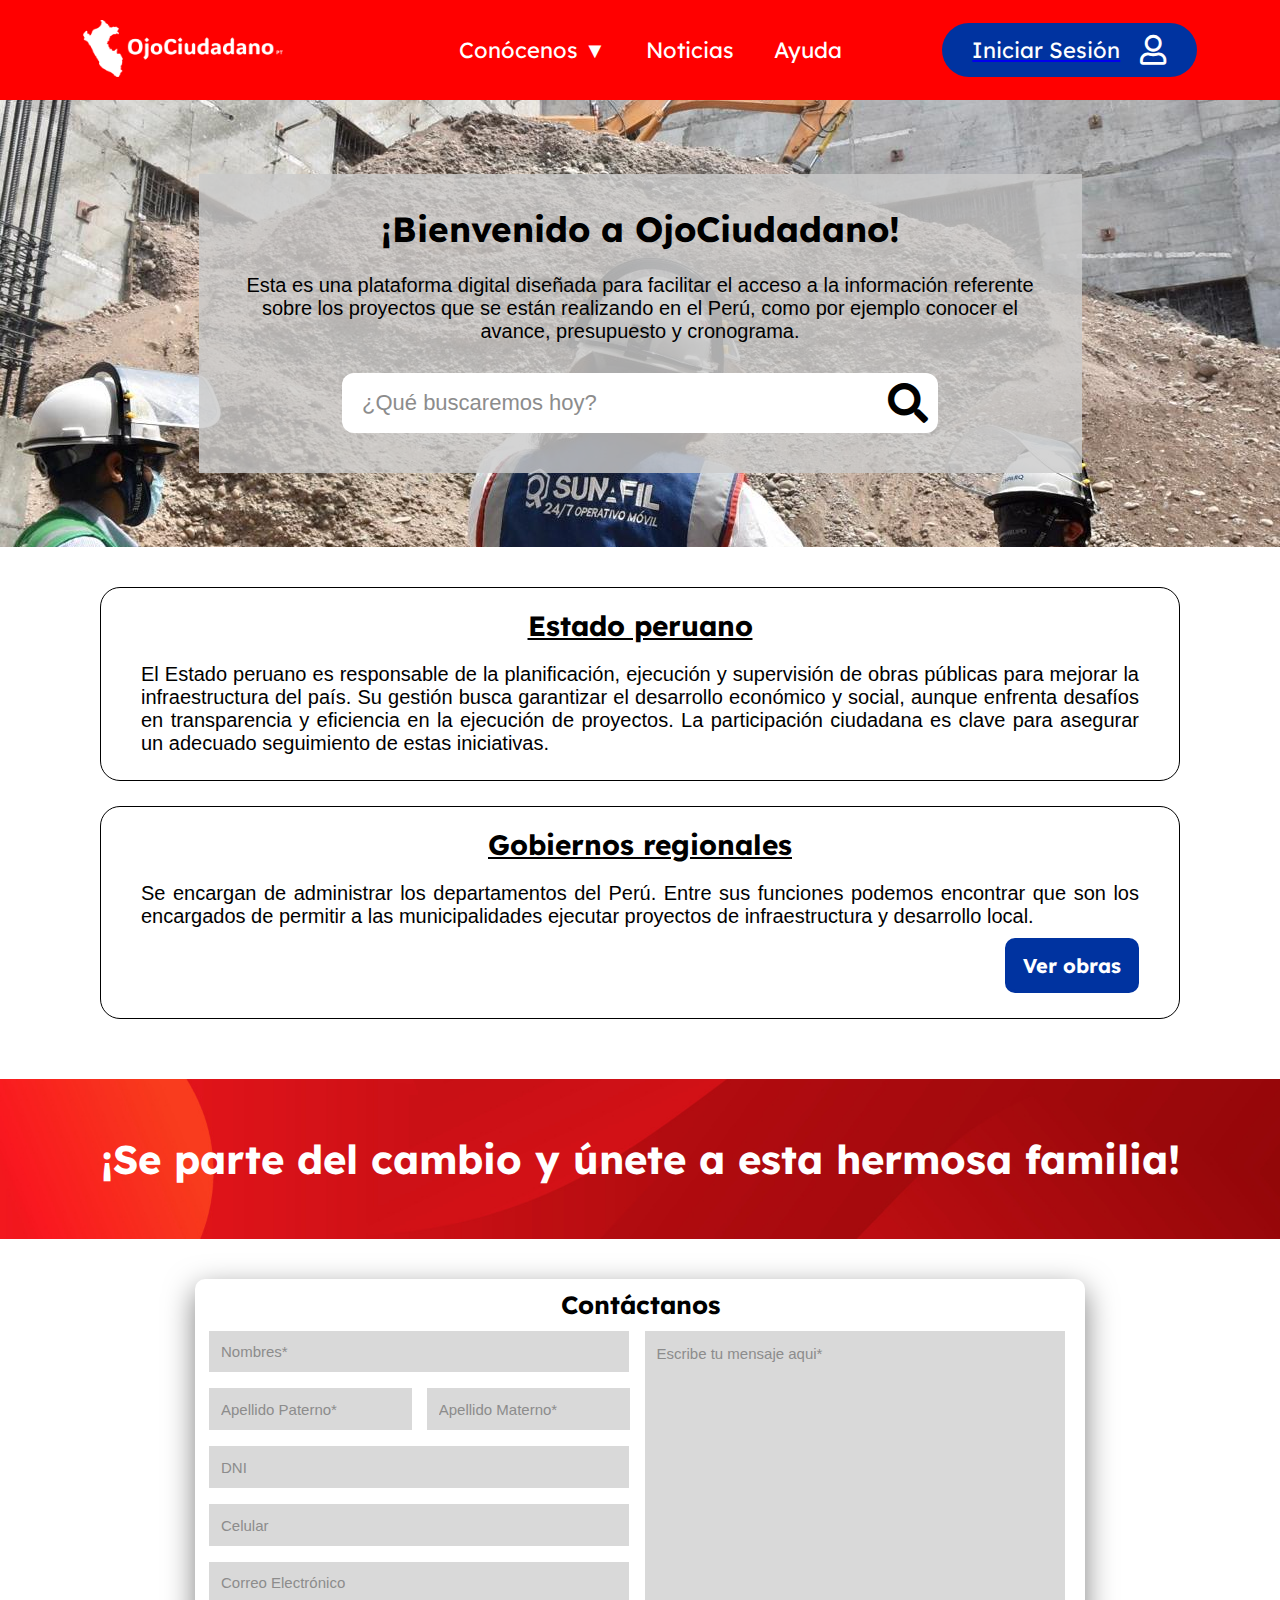
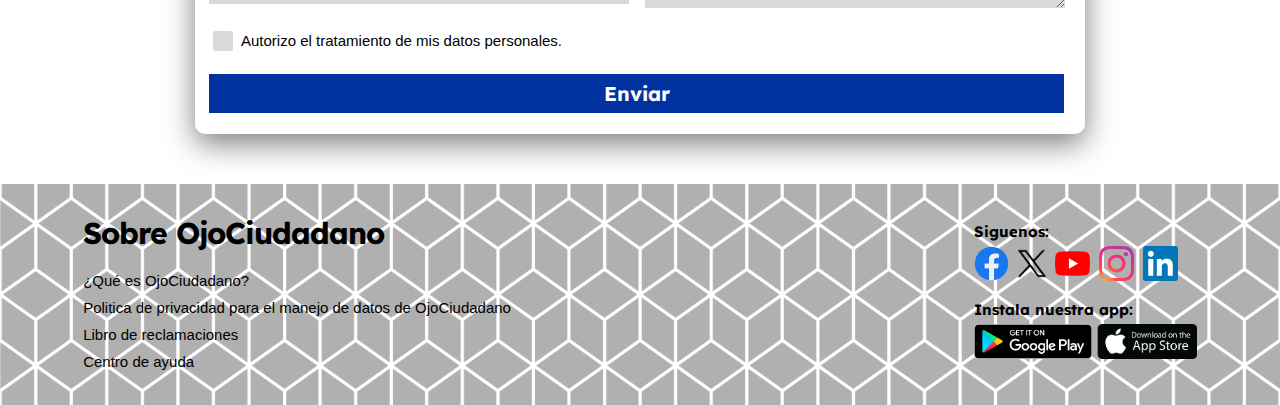
<file: public/index.html>
<!DOCTYPE html>
<html lang="en">
<head>
    <meta charset="UTF-8" />
    <meta name="viewport" content="width=device-width, initial-scale=1.0" />
    <meta http-equiv="X-UA-Compatible" content="ie=edge" />
    <title>Bienvenido a OjoCiudadano</title>
    <link rel="preconnect" href="https://fonts.googleapis.com" />
    <link rel="preconnect" href="https://fonts.gstatic.com" crossorigin />
    <link
            href="https://fonts.googleapis.com/css2?family=Jaldi:wght@400;700&display=swap"
            rel="stylesheet"
    />
    <link rel="preconnect" href="https://fonts.googleapis.com" />
    <link rel="preconnect" href="https://fonts.gstatic.com" crossorigin />
    <link
            href="https://fonts.googleapis.com/css2?family=Jaldi:wght@400;700&family=Kodchasan:ital,wght@0,200;0,300;0,400;0,500;0,600;0,700;1,200;1,300;1,400;1,500;1,600;1,700&display=swap"
            rel="stylesheet"
    />

    <link rel="preconnect" href="https://fonts.googleapis.com">
    <link rel="preconnect" href="https://fonts.gstatic.com" crossorigin>
    <link href="https://fonts.googleapis.com/css2?family=Archivo+Black&family=Jaldi:wght@400;700&family=Lexend:wght@100..900&display=swap" rel="stylesheet">

    <link rel="stylesheet" href="https://cdnjs.cloudflare.com/ajax/libs/font-awesome/5.13.0/css/all.min.css"/>
    <link rel="icon" href="favicon.ico"/>
    <link rel="stylesheet" href="assets/styles/styles.css" />
</head>
<body>
    <!--______________________________________ENCABEZADO______________________________________-->
    <nav class="topheader">
        <div class="topheader-container">
            <a href="index.html"><img width="200px" height="57px" src="assets/images/Logotipo-OjoCiudadanoBlanco.png" alt="LogotipoOjoCiudadano"></a>
            <nav class="Contenedor-menu-horizontal" id="Contenedor-menu-horizontal">
                <button class="close-menu" id="close-menu">
                    <i class="fas fa-times"></i>
                </button>
                <ul class="menu-horizontal" id="menu-horizontal">
                    <li><a class="opcion" id="opcion">Conócenos ▼</a>
                        <ul class="menu-vertical">
                            <li><a href="PantSobreNosotros.html">Sobre nosotros</a></li>
                            <li><a href="PantQueEs.html">¿Qué es OjoCiudadano?</a></li>
                        </ul>
                    </li>
                    <li><a href="https://elpais.com/noticias/obras-publicas/">Noticias</a></li>
                    <li><a href="#Menj-Formu">Ayuda</a></li>
                </ul>
            </nav>
            <div class="Btn-IniciarSesion">
                <a href="PantIniciarSesion.html"><button class="Btn-IconoMensaje">
                    <span>Iniciar Sesión</span>
                    <i class="far fa-user"></i>
                </button></a>
                <ul class="menu-vertical">
                    <li><a href="PantPerfiles.html">Ver perfil</a></li>
                    <li><a>Cerrar sesión</a></li>
                </ul>
            </div>
            <button class="open-menu" id="open-menu">
                <i class="fas fa-bars"></i>
            </button>
        </div>
    </nav>
    <!--______________________________________SECCIONES______________________________________-->
    <section class="PrimeraSeccion">
        <div class="presentacion">
            <h1>¡Bienvenido a OjoCiudadano!</h1>
            <p>Esta es una plataforma digital diseñada para facilitar el acceso a la información referente sobre los proyectos que se están realizando en el Perú, como por ejemplo conocer el avance, presupuesto y cronograma.</p>
            <div class="buscador">
                <input type="text" placeholder="¿Qué buscaremos hoy?">
                <botton class="Btn-Lupa">
                    <i class="fas fa-search"></i>
                </botton>
            </div>
        </div>
    </section>

    <section class="SegundaSeccion">
        <div class="info-contenedor">
            <h1>Estado peruano</h1>
            <p>El Estado peruano es responsable de la planificación, ejecución y supervisión de obras públicas para mejorar la infraestructura del país. Su gestión busca garantizar el desarrollo económico y social, aunque enfrenta desafíos en transparencia y eficiencia en la ejecución de proyectos. La participación ciudadana es clave para asegurar un adecuado seguimiento de estas iniciativas.</p>
        </div>
        <div class="info-contenedor2">
            <h1>Gobiernos regionales</h1>
            <p>Se encargan de administrar los departamentos del Perú.  Entre sus funciones podemos encontrar que son los encargados de permitir a las municipalidades ejecutar proyectos de infraestructura y desarrollo local.</p>
            <div class="Btn-obras"><a href="PantGobReg.html"><input type="button" class="btn-verobras" value="Ver obras"></a></div>
        </div>
    </section>

    <section class="TerceraSeccion" id="Menj-Formu">
        <div class="mensaje">
            <p>¡Se parte del cambio y únete a esta hermosa familia!</p>
        </div>
    </section>

    <!--______________________________________FORMULARIO______________________________________-->
    <section class="Formulario-OjoCiudadano">
        <div class="Formulario">
            <form name="Formulario" method="get" action="">
                <fieldset id="form">
                    <legend>Contáctanos</legend>
                    <div class="Items-Formulario">
                        <div class="Formulario-DatosPersonales">
                            <div class="Espacio-Formulario">
                                <input type="text" name="fname" placeholder="Nombres*">
                            </div>
                            <div class="Apellidos">
                                <div class="Espacio-Formulario">
                                <input type="text" name="fapepat" placeholder="Apellido Paterno*">
                            </div>
                            <div class="Espacio-Formulario">
                                <input type="text" name="fapemat" placeholder="Apellido Materno*">
                            </div>
                            </div>
                            <div class="Espacio-Formulario">
                                <input type="text" name="fdni" placeholder="DNI">
                            </div>
                            <div class="Espacio-Formulario">
                                <input type="text" name="fphone" placeholder="Celular">
                            </div>
                            <div class="Espacio-Formulario">
                                <input type="text" name="femail" placeholder="Correo Electrónico">
                            </div>
                        </div>
                        <div class="Formulario-EscribeAqui">
                            <div class="Espacio-Formulario">
                                <textarea type="text" name="fmessage" placeholder="Escribe tu mensaje aqui*"></textarea>
                            </div>
                        </div>
                    </div>
                    <div class="Formulario-Checkbox">
                        <input type="checkbox" name="fautorization">
                        <label>Autorizo el tratamiento de mis datos personales.</label>
                    </div>
                    <input type="submit" class="fbuttonsend" value="Enviar">
                </fieldset>
            </form>
        </div>
    </section>
    <!--______________________________________PIE DE PAGINA______________________________________-->
    <footer class="piepagina">
        <div class="Contenedor-piepagina">
            <div class="Opciones">
                <h1>Sobre OjoCiudadano</h1>
                <a href="PantQueEs.html"><p>¿Qué es OjoCiudadano?</p></a>
                <a href="https://www.gob.pe/institucion/pcm/informes-publicaciones/698037-politica-de-privacidad-de-gob-pe" target="_blank"><p>Politica de privacidad para el manejo de datos de OjoCiudadano</p></a>
                <a href="https://reclamos.servicios.gob.pe/?institution_id=108" target="_blank"><p>Libro de reclamaciones</p></a>
                <a href="https://www.whatsapp.com/?lang=es_LA" target="_blank"><p>Centro de ayuda</p></a>
            </div>
            <div class="RedesSociales">
                <div class="Siguenos">
                    <p>Siguenos:</p>
                    <div class="Icons-RedesSociales">
                        <a href="https://www.facebook.com/" target="_blank"><img height="35px" src="assets/images/Icono-Facebook.png" class="Icon" alt="IconoFacebook"></a>
                        <a href="https://x.com/" target="_blank"><img height="35px" src="assets/images/Icono-X.png" class="IconX" alt="IconoX"></a>
                        <a href="https://www.youtube.com/" target="_blank"><img height="35px" src="assets/images/Icono-YouTube.png" class="Icon" alt="IconoYouTube"></a>
                        <a href="https://www.instagram.com/" target="_blank"><img height="35px" src="assets/images/Icono-Instagram.png" class="Icon" alt="IconoInstagram"></a>
                        <a href="https://www.linkedin.com/" target="_blank"><img height="35px" src="assets/images/Icono-Linkedin.png" class="Icon" alt="IconoLinkedin"></a>
                    </div>
                </div>
                <div class="App">
                    <p>Instala nuestra app:</p>
                    <div class="Icons-AppStores">
                        <a href="https://play.google.com/" target="_blank"><img height="35px" src="assets/images/Icono-GooglePlay.png" alt="IconoGooglePlay"></a>
                        <a href="https://www.apple.com/la/app-store/" target="_blank"><img height="35px" src="assets/images/Icono-AppStore.png" alt="IconoAppStore"></a>
                    </div>
                </div>
            </div>
        </div>
    </footer>
</body>
<script src="assets/scripts/main.js"></script>
</html>
</file>
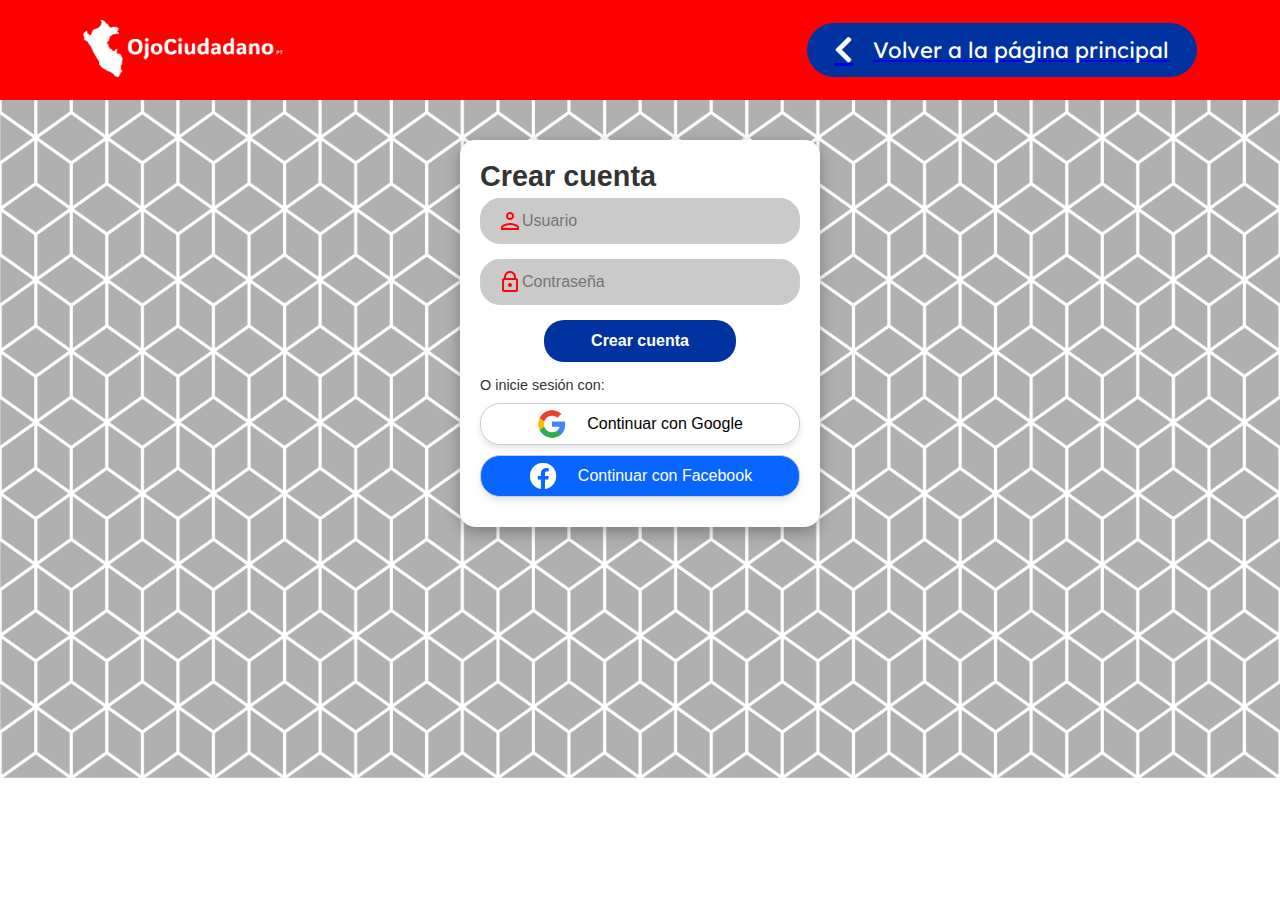
<file: public/PantCrearCuenta.html>
<!DOCTYPE html>
<html lang="en">
<head>
    <meta charset="UTF-8" />
    <meta name="viewport" content="width=device-width, initial-scale=1.0" />
    <meta http-equiv="X-UA-Compatible" content="ie=edge" />
    <title>OjoCiudadano-Crear cuenta</title>
    <link rel="preconnect" href="https://fonts.googleapis.com" />
    <link rel="preconnect" href="https://fonts.gstatic.com" crossorigin />
    <link
            href="https://fonts.googleapis.com/css2?family=Jaldi:wght@400;700&display=swap"
            rel="stylesheet"
    />
    <link rel="preconnect" href="https://fonts.googleapis.com" />
    <link rel="preconnect" href="https://fonts.gstatic.com" crossorigin />
    <link
            href="https://fonts.googleapis.com/css2?family=Jaldi:wght@400;700&family=Kodchasan:ital,wght@0,200;0,300;0,400;0,500;0,600;0,700;1,200;1,300;1,400;1,500;1,600;1,700&display=swap"
            rel="stylesheet"
    />

    <link rel="preconnect" href="https://fonts.googleapis.com">
    <link rel="preconnect" href="https://fonts.gstatic.com" crossorigin>
    <link href="https://fonts.googleapis.com/css2?family=Archivo+Black&family=Jaldi:wght@400;700&family=Lexend:wght@100..900&display=swap" rel="stylesheet">

    <link rel="stylesheet" href="https://cdnjs.cloudflare.com/ajax/libs/font-awesome/5.13.0/css/all.min.css"/>
    <link rel="icon" href="favicon.ico"/>
    <link rel="stylesheet" href="assets/styles/StylesPantCrearCuenta.css"/>
</head>
<body>
    <!--______________________________________ENCABEZADO______________________________________-->
    <nav class="topheader">
        <div class="topheader-container">
            <a href="index.html"><img width="200px" height="57px" src="assets/images/Logotipo-OjoCiudadanoBlanco.png" alt="LogotipoOjoCiudadano"></a>
            <div class="Btn-IniciarSesion">
                <a href="index.html"><button class="Btn-IconoMensaje">
                    <i class="fas fa-chevron-left"></i>
                    <span>Volver a la página principal</span>
                </button></a>
            </div>
        </div>
    </nav>

    <div class="login-container">
        <div class="login-box">
            <h2>Crear cuenta</h2>
            <form>
                <div class="input-group">
                    <label for="username">
                        <i class="icon-user"></i>
                        <img src="assets/images/Icono-Usuario.png"  alt="icon-user">
                        <input type="text" id="username" placeholder="Usuario" required>
                    </label>
                </div>
                <div class="input-group">
                    <label for="password">
                        <i class="icon-lock"></i>
                        <img src="assets/images/Icono-Contraseña.png"  alt="icon-lock">
                        <input type="password" id="password" placeholder="Contraseña" required>
                    </label>
                </div>
                <button type="submit" class="btn-primary">Crear cuenta</button>
                <p>O inicie sesión con:</p>
                <button type="button" class="btn-google">
                    <img src="assets/images/Icono-Google.png" alt="Google"> <p3>Continuar con Google</p3>
                </button>
                <button type="button" class="btn-facebook">
                    <img src="assets/images/Icono-Facebook2.png" alt="Facebook"> <p2>Continuar con Facebook</p2>
                </button>
            </form>
        </div>
    </div>
</body>
</html>
</file>
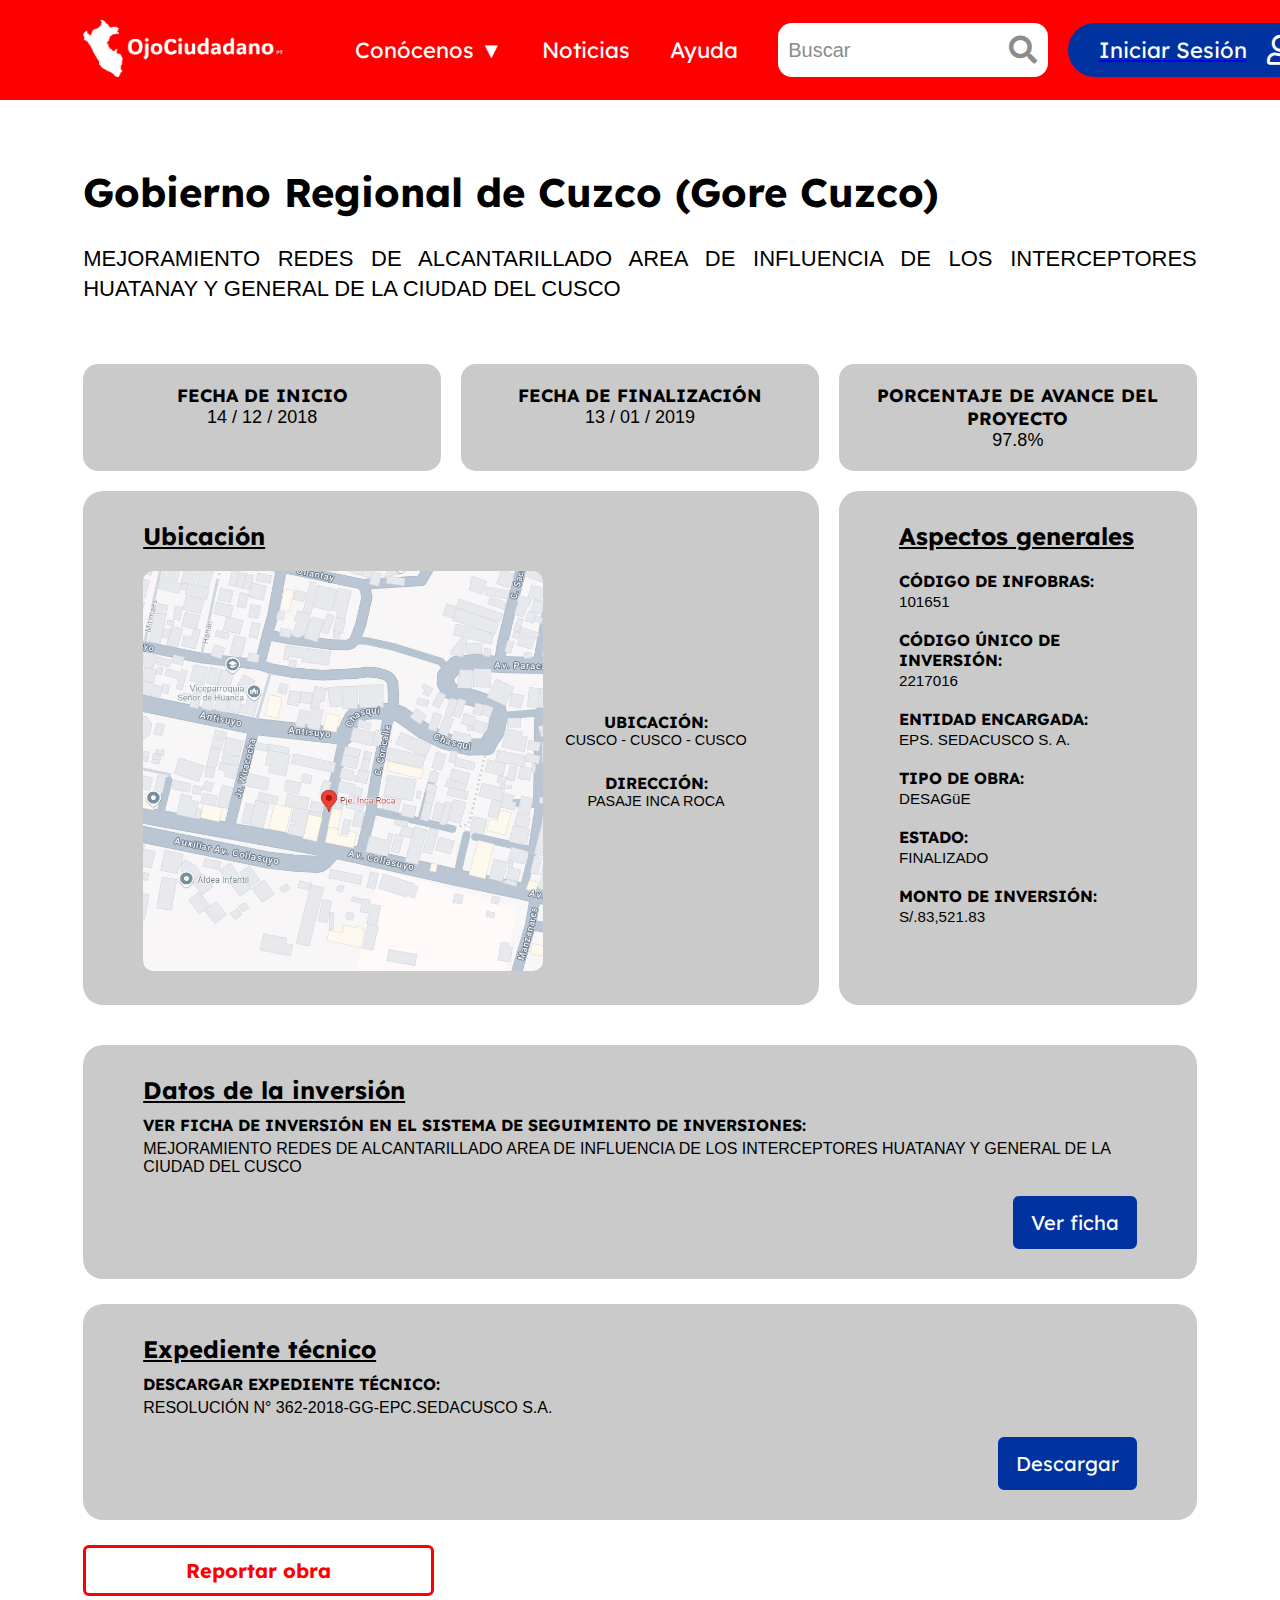
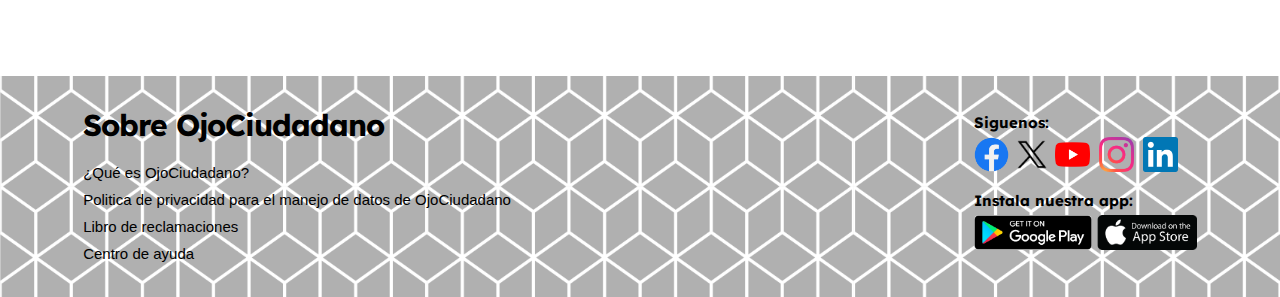
<file: public/PantDetalles.html>
<!DOCTYPE html>
<html lang="en">
<head>
    <meta charset="UTF-8" />
    <meta name="viewport" content="width=device-width, initial-scale=1.0" />
    <meta http-equiv="X-UA-Compatible" content="ie=edge" />
    <title>OjoCiudadano-Detalles de la obra</title>
    <link rel="preconnect" href="https://fonts.googleapis.com" />
    <link rel="preconnect" href="https://fonts.gstatic.com" crossorigin />
    <link
            href="https://fonts.googleapis.com/css2?family=Jaldi:wght@400;700&display=swap"
            rel="stylesheet"
    />
    <link rel="preconnect" href="https://fonts.googleapis.com" />
    <link rel="preconnect" href="https://fonts.gstatic.com" crossorigin />
    <link
            href="https://fonts.googleapis.com/css2?family=Jaldi:wght@400;700&family=Kodchasan:ital,wght@0,200;0,300;0,400;0,500;0,600;0,700;1,200;1,300;1,400;1,500;1,600;1,700&display=swap"
            rel="stylesheet"
    />

    <link rel="preconnect" href="https://fonts.googleapis.com">
    <link rel="preconnect" href="https://fonts.gstatic.com" crossorigin>
    <link href="https://fonts.googleapis.com/css2?family=Archivo+Black&family=Jaldi:wght@400;700&family=Lexend:wght@100..900&display=swap" rel="stylesheet">

    <link rel="stylesheet" href="https://cdnjs.cloudflare.com/ajax/libs/font-awesome/5.13.0/css/all.min.css"/>
    <link rel="icon" href="favicon.ico"/>
    <link rel="stylesheet" href="assets/styles/StylesPantDetalles.css"/>
</head>
<body>
    <!--___________________________________________________TOPHEADER___________________________________________________-->
    <nav class="topheader">
        <div class="topheader-container">
            <a href="index.html"><img width="200px" height="57px" src="assets/images/Logotipo-OjoCiudadanoBlanco.png" alt="LogotipoOjoCiudadano"></a>
            <nav class="Contenedor-menu-horizontal" id="Contenedor-menu-horizontal">
                <button class="close-menu" id="close-menu">
                    <i class="fas fa-times"></i>
                </button>
                <ul class="menu-horizontal" id="menu-horizontal">
                    <li><a class="opcion" id="opcion">Conócenos ▼</a>
                        <ul class="menu-vertical">
                            <li><a href="PantSobreNosotros.html">Sobre nosotros</a></li>
                            <li><a href="PantQueEs.html">¿Qué es OjoCiudadano?</a></li>
                        </ul>
                    </li>
                    <li><a href="https://elpais.com/noticias/obras-publicas/">Noticias</a></li>
                    <li><a href="index.html#Menj-Formu">Ayuda</a></li>
                </ul>
            </nav>
            <div class="buscador">
                <input type="text" placeholder="Buscar">
                <div class="Ico-lupa">
                    <i class="fas fa-search"></i>
                </div>
            </div>
            <div class="Btn-IniciarSesion">
                <a href="PantIniciarSesion.html"><button class="Btn-IconoMensaje">
                    <span>Iniciar Sesión</span>
                    <i class="far fa-user"></i>
                </button></a>
                <ul class="menu-vertical">
                    <li><a href="PantPerfiles.html">Ver perfil</a></li>
                    <li><a>Cerrar sesión</a></li>
                </ul>
            </div>
            <button class="open-menu" id="open-menu">
                <i class="fas fa-bars"></i>
            </button>
        </div>
    </nav>
    <!--___________________________________________________DETALLE DE LAS OBRAS___________________________________________________-->
    <section class="ObraDetalles">
        <div class="text">
            <h1 class="Titulo">Gobierno Regional de Cuzco (Gore Cuzco)</h1>
            <p class="Descripcion">MEJORAMIENTO REDES DE ALCANTARILLADO AREA DE INFLUENCIA DE LOS INTERCEPTORES HUATANAY Y GENERAL DE LA CIUDAD DEL CUSCO</p>
        </div>

        <div class="cards-container">
            <div class="cardespace">
                <div class="card">
                    <h2>FECHA DE INICIO</h2>
                    <p>14 / 12 / 2018</p>
                </div>
            </div>
            
            <div class="cardespace">
                <div class="card">
                    <h2>FECHA DE FINALIZACIÓN</h2>
                    <p>13 / 01 / 2019</p>
                </div>
            </div>
            
            <div class="cardespace">
                <div class="card">
                    <h2>PORCENTAJE DE AVANCE DEL PROYECTO</h2>
                    <p>97.8%</p>
                </div>
            </div>
            
        </div>

        <div class="details-container">
            <div class="details-card">
                <h1>Ubicación</h1>
                <div class="content">
                    <a class="Imagen-Mapa" href="https://www.google.com.pe/maps/search/Pse.+Inca+Roca+Cusco/@-13.5205096,-71.9548307,19.25z?hl=es-419&entry=ttu&g_ep=EgoyMDI0MTAyOS4wIKXMDSoASAFQAw%3D%3D" target="_blank"><img src="assets/images/Imagen-Mapa.jpg" alt="Mapa de ubicación" class="map-image"></a>
                    <div class="location-info">
                        <h2>UBICACIÓN:</h2>
                        <p1>CUSCO - CUSCO - CUSCO</p1>

                        <h2>DIRECCIÓN:</h2>
                        <p1>PASAJE INCA ROCA</p1>
                    </div>
                </div>
            </div>
        <!--________________________________________________________________________________________-->
            <div class="details-card2">
                <h1>Aspectos generales</h1>
                <div class="general-info">
                    
                    <h2>CÓDIGO DE INFOBRAS:</h2> <p1>101651</p1>
                    <h2>CÓDIGO ÚNICO DE INVERSIÓN:</h2> <p1>2217016</p1>
                    <h2>ENTIDAD ENCARGADA:</h2> <p1>EPS. SEDACUSCO S. A.</p1>
                    <h2>TIPO DE OBRA:</h2> <p1>DESAGüE</p1>
                    <h2>ESTADO:</h2> <p1>FINALIZADO</p1>
                    <h2>MONTO DE INVERSIÓN:</h2> <p1>S/.83,521.83</p1>

                </div>
            </div>
        </div>
    
        <div class="cards-container2">
            <div class="OpcionesObra">
                <h2>Datos de la inversión</h2>
                <h3>VER FICHA DE INVERSIÓN EN EL SISTEMA DE SEGUIMIENTO DE INVERSIONES:</h3>
                <p>MEJORAMIENTO REDES DE ALCANTARILLADO AREA DE INFLUENCIA DE LOS INTERCEPTORES HUATANAY Y GENERAL DE LA CIUDAD DEL CUSCO</p>
                <div class="Btn-Accion"><a href="https://ofi5.mef.gob.pe/ssi/Ssi/Index?codigo=2217016&tipo=2"><button>Ver ficha</button></a></div>
            </div>

            <div class="OpcionesObra">
                <h2>Expediente técnico</h2>
                <h3>DESCARGAR EXPEDIENTE TÉCNICO:</h3>
                <p>RESOLUCIÓN N° 362-2018-GG-EPC.SEDACUSCO S.A.</p>
                <div class="Btn-Accion"><a href="assets/documents/DocumentoExpediente.pdf"><button>Descargar</button></a></div>
            </div>
            <a href="PantReporte.html"><input type="submit" class="btn-frm-insc" value="Reportar obra"></a>
        </div>
    </section>

    <!--______________________________________PIE DE PAGINA______________________________________-->
    <footer class="piepagina">
        <div class="Contenedor-piepagina">
            <div class="Opciones">
                <h1>Sobre OjoCiudadano</h1>
                <a href="PantQueEs.html"><p>¿Qué es OjoCiudadano?</p></a>
                <a href="https://www.gob.pe/institucion/pcm/informes-publicaciones/698037-politica-de-privacidad-de-gob-pe" target="_blank"><p>Politica de privacidad para el manejo de datos de OjoCiudadano</p></a>
                <a href="https://reclamos.servicios.gob.pe/?institution_id=108" target="_blank"><p>Libro de reclamaciones</p></a>
                <a href="https://www.whatsapp.com/?lang=es_LA" target="_blank"><p>Centro de ayuda</p></a>
            </div>
            <div class="RedesSociales">
                <div class="Siguenos">
                    <p>Siguenos:</p>
                    <div class="Icons-RedesSociales">
                        <a href="https://www.facebook.com/" target="_blank"><img height="35px" src="assets/images/Icono-Facebook.png" class="Icon" alt="IconoFacebook"></a>
                        <a href="https://x.com/" target="_blank"><img height="35px" src="assets/images/Icono-X.png" class="IconX" alt="IconoX"></a>
                        <a href="https://www.youtube.com/" target="_blank"><img height="35px" src="assets/images/Icono-YouTube.png" class="Icon" alt="IconoYouTube"></a>
                        <a href="https://www.instagram.com/" target="_blank"><img height="35px" src="assets/images/Icono-Instagram.png" class="Icon" alt="IconoInstagram"></a>
                        <a href="https://www.linkedin.com/" target="_blank"><img height="35px" src="assets/images/Icono-Linkedin.png" class="Icon" alt="IconoLinkedin"></a>
                    </div>
                </div>
                <div class="App">
                    <p>Instala nuestra app:</p>
                    <div class="Icons-AppStores">
                        <a href="https://play.google.com/" target="_blank"><img height="35px" src="assets/images/Icono-GooglePlay.png" alt="IconoGooglePlay"></a>
                        <a href="https://www.apple.com/la/app-store/" target="_blank"><img height="35px" src="assets/images/Icono-AppStore.png" alt="IconoAppStore"></a>
                    </div>
                </div>
            </div>
        </div>
    </footer>
</body>
<script src="assets/scripts/main.js"></script>
</html>
</file>
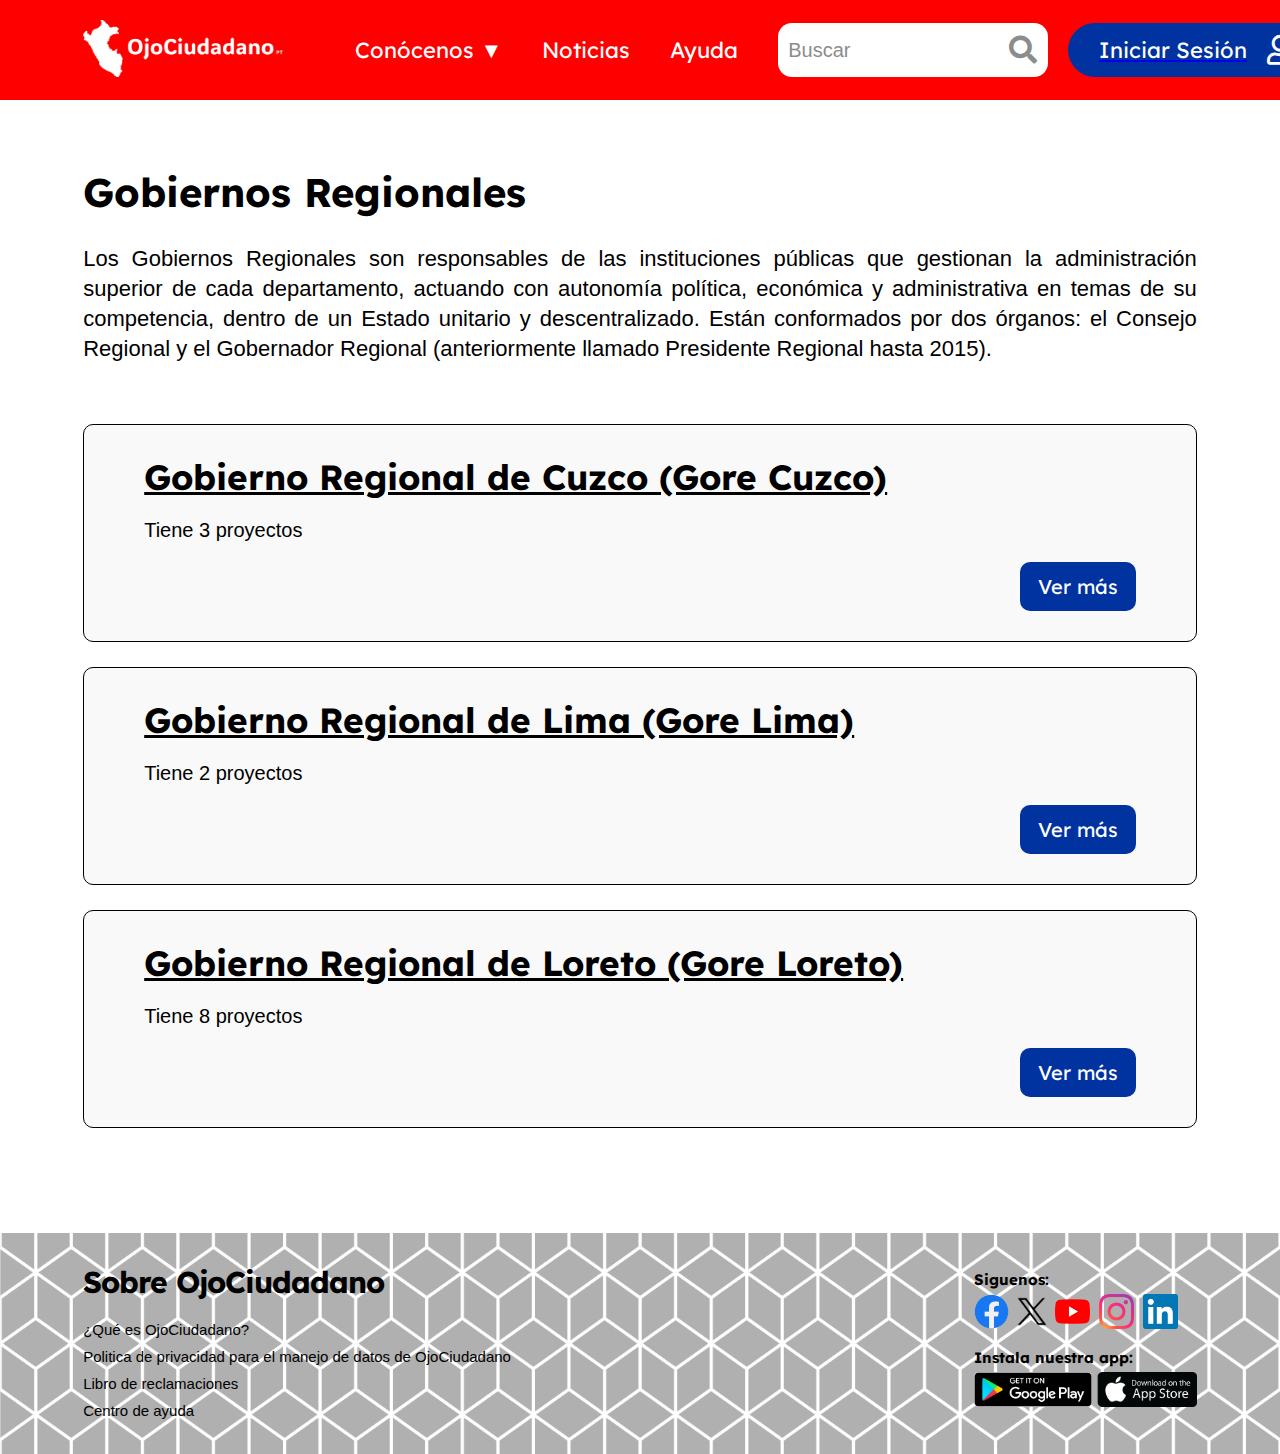
<file: public/PantGobReg.html>
<!DOCTYPE html>
<html lang="en">
<head>
    <meta charset="UTF-8" />
    <meta name="viewport" content="width=device-width, initial-scale=1.0" />
    <meta http-equiv="X-UA-Compatible" content="ie=edge" />
    <title>OjoCiudadano-GobiernosRegionales</title>
    <link rel="preconnect" href="https://fonts.googleapis.com" />
    <link rel="preconnect" href="https://fonts.gstatic.com" crossorigin />
    <link
            href="https://fonts.googleapis.com/css2?family=Jaldi:wght@400;700&display=swap"
            rel="stylesheet"
    />
    <link rel="preconnect" href="https://fonts.googleapis.com" />
    <link rel="preconnect" href="https://fonts.gstatic.com" crossorigin />
    <link
            href="https://fonts.googleapis.com/css2?family=Jaldi:wght@400;700&family=Kodchasan:ital,wght@0,200;0,300;0,400;0,500;0,600;0,700;1,200;1,300;1,400;1,500;1,600;1,700&display=swap"
            rel="stylesheet"
    />

    <link rel="preconnect" href="https://fonts.googleapis.com">
    <link rel="preconnect" href="https://fonts.gstatic.com" crossorigin>
    <link href="https://fonts.googleapis.com/css2?family=Archivo+Black&family=Jaldi:wght@400;700&family=Lexend:wght@100..900&display=swap" rel="stylesheet">

    <link rel="stylesheet" href="https://cdnjs.cloudflare.com/ajax/libs/font-awesome/5.13.0/css/all.min.css"/>
    <link rel="icon" href="favicon.ico"/>
    <link rel="stylesheet" href="assets/styles/stylesPantGobReg.css" />
</head>
<body>
    <!--___________________________________________________TOPHEADER___________________________________________________-->
    <nav class="topheader">
        <div class="topheader-container">
            <a href="index.html"><img width="200px" height="57px" src="assets/images/Logotipo-OjoCiudadanoBlanco.png" alt="LogotipoOjoCiudadano"></a>
            <nav class="Contenedor-menu-horizontal" id="Contenedor-menu-horizontal">
                <button class="close-menu" id="close-menu">
                    <i class="fas fa-times"></i>
                </button>
                <ul class="menu-horizontal" id="menu-horizontal">
                    <li><a class="opcion" id="opcion">Conócenos ▼</a>
                        <ul class="menu-vertical">
                            <li><a href="PantSobreNosotros.html">Sobre nosotros</a></li>
                            <li><a href="PantQueEs.html">¿Qué es OjoCiudadano?</a></li>
                        </ul>
                    </li>
                    <li><a href="https://elpais.com/noticias/obras-publicas/">Noticias</a></li>
                    <li><a href="index.html#Menj-Formu">Ayuda</a></li>
                </ul>
            </nav>
            <div class="buscador">
                <input type="text" placeholder="Buscar">
                <div class="Ico-lupa">
                    <i class="fas fa-search"></i>
                </div>
            </div>
            <div class="Btn-IniciarSesion">
                <a href="PantIniciarSesion.html"><button class="Btn-IconoMensaje">
                    <span>Iniciar Sesión</span>
                    <i class="far fa-user"></i>
                </button></a>
                <ul class="menu-vertical">
                    <li><a href="PantPerfiles.html">Ver perfil</a></li>
                    <li><a>Cerrar sesión</a></li>
                </ul>
            </div>
            <button class="open-menu" id="open-menu">
                <i class="fas fa-bars"></i>
            </button>
        </div>
    </nav>
    <!--______________________________________GOBIERNOS REGIONALES______________________________________-->
    <section class="GobiernosRegionales">
        <div class="text">
            <h1>Gobiernos Regionales</h1>
            <p>Los Gobiernos Regionales son responsables de las instituciones públicas que gestionan la administración superior de cada departamento, actuando con autonomía política, económica y administrativa en temas de su competencia, dentro de un Estado unitario y descentralizado. Están conformados por dos órganos: el Consejo Regional y el Gobernador Regional (anteriormente llamado Presidente Regional hasta 2015).</p>
        </div>
        <div class="GobReg-container">
            <div class="Opcion-GobReg">
                <h2>Gobierno Regional de Cuzco (Gore Cuzco)</h2>
                <p>Tiene 3 proyectos</p>
                <div class="Btn-gobierno"><a href="PantGobRegObr.html"><button>Ver más</button></a></div>
            </div>

            <div class="Opcion-GobReg">
                <h2>Gobierno Regional de Lima (Gore Lima)</h2>
                <p>Tiene 2 proyectos</p>
                <div class="Btn-gobierno"><a href="PantGobRegObr.html"><button>Ver más</button></a></div>
            </div>

            <div class="Opcion-GobReg">
                <h2>Gobierno Regional de Loreto (Gore Loreto)</h2>
                <p>Tiene 8 proyectos</p>
                <div class="Btn-gobierno"><a href="PantGobRegObr.html"><button>Ver más</button></a></div>
            </div>
        </div>
    </section>
    <!--______________________________________PIE DE PAGINA______________________________________-->
    <footer class="piepagina">
        <div class="Contenedor-piepagina">
            <div class="Opciones">
                <h1>Sobre OjoCiudadano</h1>
                <a href="PantQueEs.html"><p>¿Qué es OjoCiudadano?</p></a>
                <a href="https://www.gob.pe/institucion/pcm/informes-publicaciones/698037-politica-de-privacidad-de-gob-pe" target="_blank"><p>Politica de privacidad para el manejo de datos de OjoCiudadano</p></a>
                <a href="https://reclamos.servicios.gob.pe/?institution_id=108" target="_blank"><p>Libro de reclamaciones</p></a>
                <a href="https://www.whatsapp.com/?lang=es_LA" target="_blank"><p>Centro de ayuda</p></a>
            </div>
            <div class="RedesSociales">
                <div class="Siguenos">
                    <p>Siguenos:</p>
                    <div class="Icons-RedesSociales">
                        <a href="https://www.facebook.com/" target="_blank"><img height="35px" src="assets/images/Icono-Facebook.png" class="Icon" alt="IconoFacebook"></a>
                        <a href="https://x.com/" target="_blank"><img height="35px" src="assets/images/Icono-X.png" class="IconX" alt="IconoX"></a>
                        <a href="https://www.youtube.com/" target="_blank"><img height="35px" src="assets/images/Icono-YouTube.png" class="Icon" alt="IconoYouTube"></a>
                        <a href="https://www.instagram.com/" target="_blank"><img height="35px" src="assets/images/Icono-Instagram.png" class="Icon" alt="IconoInstagram"></a>
                        <a href="https://www.linkedin.com/" target="_blank"><img height="35px" src="assets/images/Icono-Linkedin.png" class="Icon" alt="IconoLinkedin"></a>
                    </div>
                </div>
                <div class="App">
                    <p>Instala nuestra app:</p>
                    <div class="Icons-AppStores">
                        <a href="https://play.google.com/" target="_blank"><img height="35px" src="assets/images/Icono-GooglePlay.png" alt="IconoGooglePlay"></a>
                        <a href="https://www.apple.com/la/app-store/" target="_blank"><img height="35px" src="assets/images/Icono-AppStore.png" alt="IconoAppStore"></a>
                    </div>
                </div>
            </div>
        </div>
    </footer>
</body>
<script src="assets/scripts/main.js"></script>
</html>
</file>
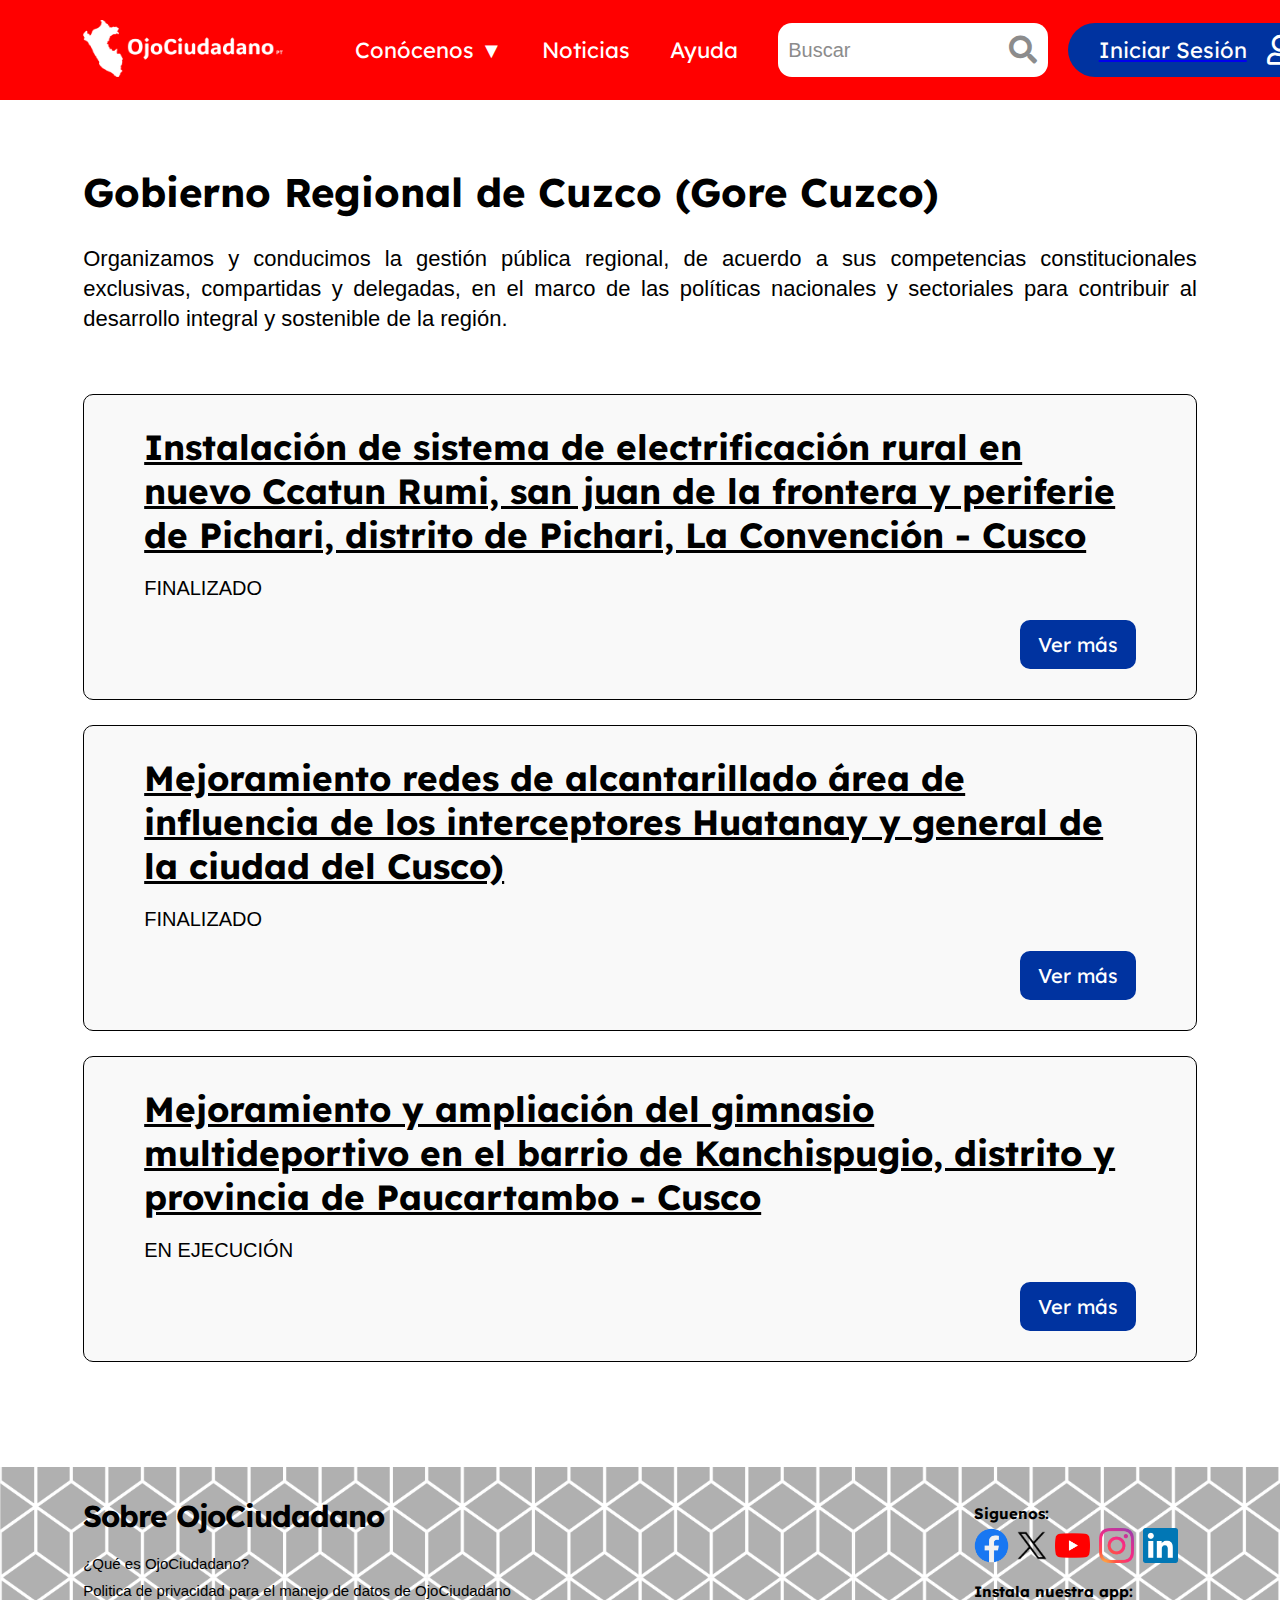
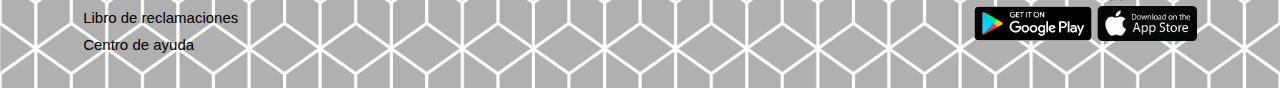
<file: public/PantGobRegObr.html>
<!DOCTYPE html>
<html lang="en">
<head>
    <meta charset="UTF-8" />
    <meta name="viewport" content="width=device-width, initial-scale=1.0" />
    <meta http-equiv="X-UA-Compatible" content="ie=edge" />
    <title>OjoCiudadano-ObrasGobiernoRegional</title>
    <link rel="preconnect" href="https://fonts.googleapis.com" />
    <link rel="preconnect" href="https://fonts.gstatic.com" crossorigin />
    <link
            href="https://fonts.googleapis.com/css2?family=Jaldi:wght@400;700&display=swap"
            rel="stylesheet"
    />
    <link rel="preconnect" href="https://fonts.googleapis.com" />
    <link rel="preconnect" href="https://fonts.gstatic.com" crossorigin />
    <link
            href="https://fonts.googleapis.com/css2?family=Jaldi:wght@400;700&family=Kodchasan:ital,wght@0,200;0,300;0,400;0,500;0,600;0,700;1,200;1,300;1,400;1,500;1,600;1,700&display=swap"
            rel="stylesheet"
    />

    <link rel="preconnect" href="https://fonts.googleapis.com">
    <link rel="preconnect" href="https://fonts.gstatic.com" crossorigin>
    <link href="https://fonts.googleapis.com/css2?family=Archivo+Black&family=Jaldi:wght@400;700&family=Lexend:wght@100..900&display=swap" rel="stylesheet">

    <link rel="stylesheet" href="https://cdnjs.cloudflare.com/ajax/libs/font-awesome/5.13.0/css/all.min.css"/>
    <link rel="icon" href="favicon.ico"/>
    <link rel="stylesheet" href="assets/styles/StylesPantGobRegObr.css"/>
</head>
<body>
    <!--___________________________________________________TOPHEADER___________________________________________________-->
    <nav class="topheader">
        <div class="topheader-container">
            <a href="index.html"><img width="200px" height="57px" src="assets/images/Logotipo-OjoCiudadanoBlanco.png" alt="LogotipoOjoCiudadano"></a>
            <nav class="Contenedor-menu-horizontal" id="Contenedor-menu-horizontal">
                <button class="close-menu" id="close-menu">
                    <i class="fas fa-times"></i>
                </button>
                <ul class="menu-horizontal" id="menu-horizontal">
                    <li><a class="opcion" id="opcion">Conócenos ▼</a>
                        <ul class="menu-vertical">
                            <li><a href="PantSobreNosotros.html">Sobre nosotros</a></li>
                            <li><a href="PantQueEs.html">¿Qué es OjoCiudadano?</a></li>
                        </ul>
                    </li>
                    <li><a href="https://elpais.com/noticias/obras-publicas/">Noticias</a></li>
                    <li><a href="index.html#Menj-Formu">Ayuda</a></li>
                </ul>
            </nav>
            <div class="buscador">
                <input type="text" placeholder="Buscar">
                <div class="Ico-lupa">
                    <i class="fas fa-search"></i>
                </div>
            </div>
            <div class="Btn-IniciarSesion">
                <a href="PantIniciarSesion.html"><button class="Btn-IconoMensaje">
                    <span>Iniciar Sesión</span>
                    <i class="far fa-user"></i>
                </button></a>
                <ul class="menu-vertical">
                    <li><a href="PantPerfiles.html">Ver perfil</a></li>
                    <li><a>Cerrar sesión</a></li>
                </ul>
            </div>
            <button class="open-menu" id="open-menu">
                <i class="fas fa-bars"></i>
            </button>
        </div>
    </nav>
    <!--______________________________________OBRA GOBIERNO REGIONAL______________________________________-->
    <section class="GobiernosRegionalesObras">
        <div class="text">
            <h1>Gobierno Regional de Cuzco (Gore Cuzco)</h1>
            <p>Organizamos y conducimos la gestión pública regional, de acuerdo a sus competencias constitucionales exclusivas, compartidas y delegadas, en el marco de las políticas nacionales y sectoriales para contribuir al desarrollo integral y sostenible de la región.</p>
        </div>
        <div class="GobRegObr-container">
            <div class="Opcion-GobRegObr">
                <h2>Instalación de sistema de electrificación rural en nuevo Ccatun Rumi, san juan de la frontera y periferie de Pichari, distrito de Pichari, La Convención - Cusco</h2>
                <p>FINALIZADO</p>
                <div class="Btn-obrgobierno"><a href="PantDetalles.html"><button>Ver más</button></a></div>
            </div>

            <div class="Opcion-GobRegObr">
                <h2>Mejoramiento redes de alcantarillado área de influencia de los interceptores Huatanay y general de la ciudad del Cusco)</h2>
                <p>FINALIZADO</p>
                <div class="Btn-obrgobierno"><a href="PantDetalles.html"><button>Ver más</button></a></div>
            </div>

            <div class="Opcion-GobRegObr">
                <h2>Mejoramiento y ampliación del gimnasio multideportivo en el barrio de Kanchispugio, distrito y provincia de Paucartambo - Cusco</h2>
                <p>EN EJECUCIÓN</p>
                <div class="Btn-obrgobierno"><a href="PantDetalles.html"><button>Ver más</button></a></div>
            </div>
        </div>
    </section>
    <!--______________________________________PIE DE PAGINA______________________________________-->
    <footer class="piepagina">
        <div class="Contenedor-piepagina">
            <div class="Opciones">
                <h1>Sobre OjoCiudadano</h1>
                <a href="PantQueEs.html"><p>¿Qué es OjoCiudadano?</p></a>
                <a href="https://www.gob.pe/institucion/pcm/informes-publicaciones/698037-politica-de-privacidad-de-gob-pe" target="_blank"><p>Politica de privacidad para el manejo de datos de OjoCiudadano</p></a>
                <a href="https://reclamos.servicios.gob.pe/?institution_id=108" target="_blank"><p>Libro de reclamaciones</p></a>
                <a href="https://www.whatsapp.com/?lang=es_LA" target="_blank"><p>Centro de ayuda</p></a>
            </div>
            <div class="RedesSociales">
                <div class="Siguenos">
                    <p>Siguenos:</p>
                    <div class="Icons-RedesSociales">
                        <a href="https://www.facebook.com/" target="_blank"><img height="35px" src="assets/images/Icono-Facebook.png" class="Icon" alt="IconoFacebook"></a>
                        <a href="https://x.com/" target="_blank"><img height="35px" src="assets/images/Icono-X.png" class="IconX" alt="IconoX"></a>
                        <a href="https://www.youtube.com/" target="_blank"><img height="35px" src="assets/images/Icono-YouTube.png" class="Icon" alt="IconoYouTube"></a>
                        <a href="https://www.instagram.com/" target="_blank"><img height="35px" src="assets/images/Icono-Instagram.png" class="Icon" alt="IconoInstagram"></a>
                        <a href="https://www.linkedin.com/" target="_blank"><img height="35px" src="assets/images/Icono-Linkedin.png" class="Icon" alt="IconoLinkedin"></a>
                    </div>
                </div>
                <div class="App">
                    <p>Instala nuestra app:</p>
                    <div class="Icons-AppStores">
                        <a href="https://play.google.com/" target="_blank"><img height="35px" src="assets/images/Icono-GooglePlay.png" alt="IconoGooglePlay"></a>
                        <a href="https://www.apple.com/la/app-store/" target="_blank"><img height="35px" src="assets/images/Icono-AppStore.png" alt="IconoAppStore"></a>
                    </div>
                </div>
            </div>
        </div>
    </footer>
</body>
<script src="assets/scripts/main.js"></script>
</html>
</file>
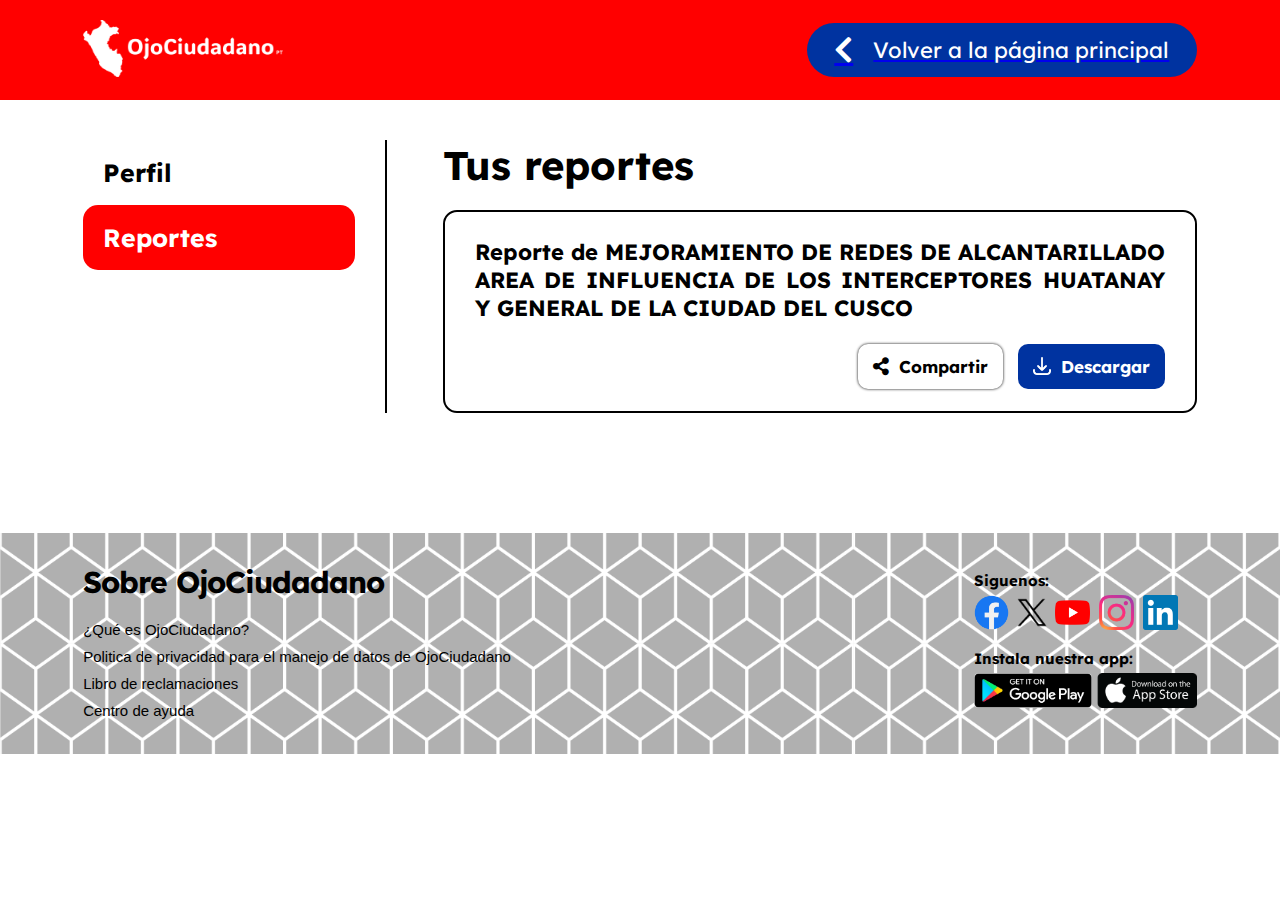
<file: public/PantHistReportes.html>
<!DOCTYPE html>
<html lang="en">
<head>
    <meta charset="UTF-8" />
    <meta name="viewport" content="width=device-width, initial-scale=1.0" />
    <meta http-equiv="X-UA-Compatible" content="ie=edge" />
    <title>OjoCiudadano-Historial de reportes</title>
    <link rel="preconnect" href="https://fonts.googleapis.com" />
    <link rel="preconnect" href="https://fonts.gstatic.com" crossorigin />
    <link
            href="https://fonts.googleapis.com/css2?family=Jaldi:wght@400;700&display=swap"
            rel="stylesheet"
    />
    <link rel="preconnect" href="https://fonts.googleapis.com" />
    <link rel="preconnect" href="https://fonts.gstatic.com" crossorigin />
    <link
            href="https://fonts.googleapis.com/css2?family=Jaldi:wght@400;700&family=Kodchasan:ital,wght@0,200;0,300;0,400;0,500;0,600;0,700;1,200;1,300;1,400;1,500;1,600;1,700&display=swap"
            rel="stylesheet"
    />

    <link rel="preconnect" href="https://fonts.googleapis.com">
    <link rel="preconnect" href="https://fonts.gstatic.com" crossorigin>
    <link href="https://fonts.googleapis.com/css2?family=Archivo+Black&family=Jaldi:wght@400;700&family=Lexend:wght@100..900&display=swap" rel="stylesheet">

    <link rel="stylesheet" href="https://cdnjs.cloudflare.com/ajax/libs/font-awesome/5.13.0/css/all.min.css"/>
    <link rel="icon" href="favicon.ico"/>
    <link rel="stylesheet" href="assets/styles/StylesPantHistReportes.css" />
</head>
<body>
    <!--______________________________________ENCABEZADO______________________________________-->
    <nav class="topheader">
        <div class="topheader-container">
            <a href="index.html"><img width="200px" height="57px" src="assets/images/Logotipo-OjoCiudadanoBlanco.png" alt="LogotipoOjoCiudadano"></a>
            <div class="Btn-IniciarSesion">
                <a href="index.html"><button class="Btn-IconoMensaje">
                    <i class="fas fa-chevron-left"></i>
                    <span>Volver a la página principal</span>
                </button></a>
            </div>
        </div>
    </nav>

    <!--______________________________________CONTENIDO_______________________________________-->
    <div class="container">
        <div class="sidebar">
            <a href="PantPerfiles.html"><button class="sidebar-button">Perfil</button></a>
            <a href="PantHistReportes.html"><button class="sidebar-button-active">Reportes</button></a>
        </div>
        <div class="Seccion-Reportes">
            <h2>Tus reportes</h2>
            <div class="Historial-Reportes-Container">
                <p class="Nombre-Obra">Reporte de MEJORAMIENTO DE REDES DE ALCANTARILLADO AREA DE INFLUENCIA DE LOS INTERCEPTORES HUATANAY Y GENERAL DE LA CIUDAD DEL CUSCO</p>
                <div class="Opciones-iconos">
                    <a href="assets/documents/DocumentoExpediente.pdf"><button class="Icono-Compartir"><i class="fas fa-share-alt"></i><label>Compartir</label></button></a>
                    <a href="assets/documents/DocumentoExpediente.pdf"><button class="Icono-Descargar"><img src="assets/images/Icono-Download.png"><label>Descargar</label></button></a>
                </div>
            </div>
        </div>    
    </div>
    <!--______________________________________PIE DE PAGINA______________________________________-->
    <footer class="piepagina">
        <div class="Contenedor-piepagina">
            <div class="Opciones">
                <h1>Sobre OjoCiudadano</h1>
                <a href="PantQueEs.html"><p>¿Qué es OjoCiudadano?</p></a>
                <a href="https://www.gob.pe/institucion/pcm/informes-publicaciones/698037-politica-de-privacidad-de-gob-pe" target="_blank"><p>Politica de privacidad para el manejo de datos de OjoCiudadano</p></a>
                <a href="https://reclamos.servicios.gob.pe/?institution_id=108" target="_blank"><p>Libro de reclamaciones</p></a>
                <a href="https://www.whatsapp.com/?lang=es_LA" target="_blank"><p>Centro de ayuda</p></a>
            </div>
            <div class="RedesSociales">
                <div class="Siguenos">
                    <p>Siguenos:</p>
                    <div class="Icons-RedesSociales">
                        <a href="https://www.facebook.com/" target="_blank"><img height="35px" src="assets/images/Icono-Facebook.png" class="Icon" alt="IconoFacebook"></a>
                        <a href="https://x.com/" target="_blank"><img height="35px" src="assets/images/Icono-X.png" class="IconX" alt="IconoX"></a>
                        <a href="https://www.youtube.com/" target="_blank"><img height="35px" src="assets/images/Icono-YouTube.png" class="Icon" alt="IconoYouTube"></a>
                        <a href="https://www.instagram.com/" target="_blank"><img height="35px" src="assets/images/Icono-Instagram.png" class="Icon" alt="IconoInstagram"></a>
                        <a href="https://www.linkedin.com/" target="_blank"><img height="35px" src="assets/images/Icono-Linkedin.png" class="Icon" alt="IconoLinkedin"></a>
                    </div>
                </div>
                <div class="App">
                    <p>Instala nuestra app:</p>
                    <div class="Icons-AppStores">
                        <a href="https://play.google.com/" target="_blank"><img height="35px" src="assets/images/Icono-GooglePlay.png" alt="IconoGooglePlay"></a>
                        <a href="https://www.apple.com/la/app-store/" target="_blank"><img height="35px" src="assets/images/Icono-AppStore.png" alt="IconoAppStore"></a>
                    </div>
                </div>
            </div>
        </div>
    </footer>
</body>
<script src="assets/scripts/main.js"></script>
</html>
</file>
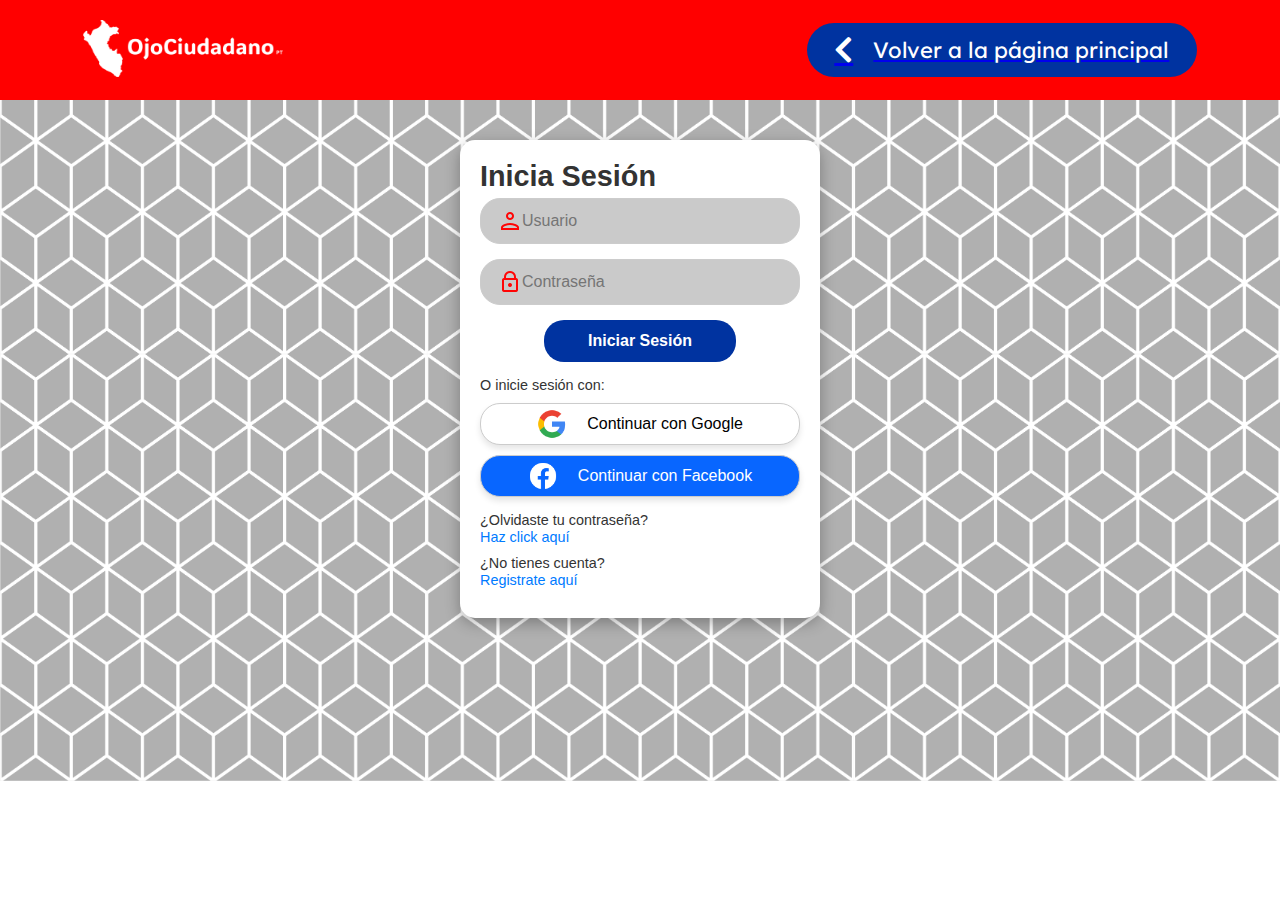
<file: public/PantIniciarSesion.html>
<!DOCTYPE html>
<html lang="en">
<head>
    <meta charset="UTF-8" />
    <meta name="viewport" content="width=device-width, initial-scale=1.0" />
    <meta http-equiv="X-UA-Compatible" content="ie=edge" />
    <title>OjoCiudadano-Iniciar Sesión</title>
    <link rel="preconnect" href="https://fonts.googleapis.com" />
    <link rel="preconnect" href="https://fonts.gstatic.com" crossorigin />
    <link
            href="https://fonts.googleapis.com/css2?family=Jaldi:wght@400;700&display=swap"
            rel="stylesheet"
    />
    <link rel="preconnect" href="https://fonts.googleapis.com" />
    <link rel="preconnect" href="https://fonts.gstatic.com" crossorigin />
    <link
            href="https://fonts.googleapis.com/css2?family=Jaldi:wght@400;700&family=Kodchasan:ital,wght@0,200;0,300;0,400;0,500;0,600;0,700;1,200;1,300;1,400;1,500;1,600;1,700&display=swap"
            rel="stylesheet"
    />

    <link rel="preconnect" href="https://fonts.googleapis.com">
    <link rel="preconnect" href="https://fonts.gstatic.com" crossorigin>
    <link href="https://fonts.googleapis.com/css2?family=Archivo+Black&family=Jaldi:wght@400;700&family=Lexend:wght@100..900&display=swap" rel="stylesheet">

    <link rel="stylesheet" href="https://cdnjs.cloudflare.com/ajax/libs/font-awesome/5.13.0/css/all.min.css"/>
    <link rel="icon" href="favicon.ico"/>
    <link rel="stylesheet" href="assets/styles/StylesPantIniciarSesion.css"/>
</head>
<body>
    <!--______________________________________ENCABEZADO______________________________________-->
    <nav class="topheader">
        <div class="topheader-container">
            <a href="index.html"><img width="200px" height="57px" src="assets/images/Logotipo-OjoCiudadanoBlanco.png" alt="LogotipoOjoCiudadano"></a>
            <div class="Btn-IniciarSesion">
                <a href="index.html"><button class="Btn-IconoMensaje">
                    <i class="fas fa-chevron-left"></i>
                    <span>Volver a la página principal</span>
                </button></a>
            </div>
        </div>
    </nav>

    <div class="login-container">
        <div class="login-box">
            <h2>Inicia Sesión</h2>
            <form>
                <div class="input-group">
                    <label for="username">
                        <i class="icon-user"></i>
                        <img src="assets/images/Icono-Usuario.png"  alt="icon-user">
                        <input type="text" id="username" placeholder="Usuario" required>
                    </label>
                </div>
                <div class="input-group">
                    <label for="password">
                        <i class="icon-lock"></i>
                        <img src="assets/images/Icono-Contraseña.png"  alt="icon-lock">
                        <input type="password" id="password" placeholder="Contraseña" required>
                    </label>
                </div>
                <button type="submit" class="btn-primary">Iniciar Sesión</button>
                <p>O inicie sesión con:</p>
                <button type="button" class="btn-google">
                    <img src="assets/images/Icono-Google.png" alt="Google"> <p3>Continuar con Google</p3>
                </button>
                <button type="button" class="btn-facebook">
                    <img src="assets/images/Icono-Facebook2.png" alt="Facebook"> <p2>Continuar con Facebook</p2>
                </button>
                <div class="links">
                    <p3>¿Olvidaste tu contraseña?</p3>
                    <a href="PantRecuperarContraseña.html">Haz click aquí</a>
                    <p3>¿No tienes cuenta?</p3>
                    <a href="PantCrearCuenta.html">Registrate aquí</a>
                </div>
            </form>
        </div>
    </div>
</body>
</html>
</file>
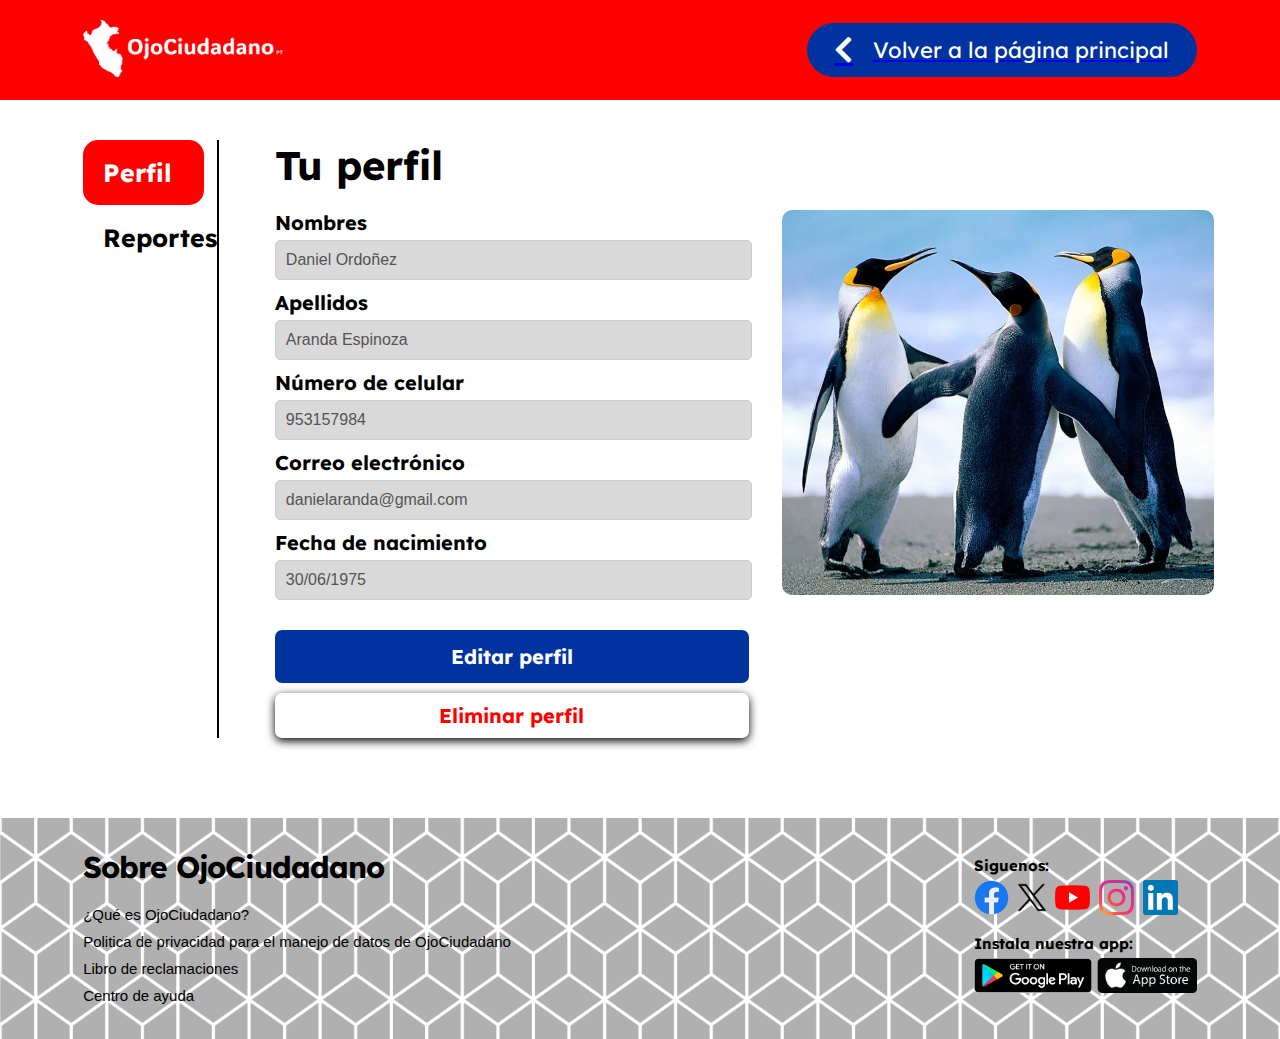
<file: public/PantPerfiles.html>
<!DOCTYPE html>
<html lang="en">
<head>
    <meta charset="UTF-8" />
    <meta name="viewport" content="width=device-width, initial-scale=1.0" />
    <meta http-equiv="X-UA-Compatible" content="ie=edge" />
    <title>OjoCiudadano-Información de tu perfil</title>
    <link rel="preconnect" href="https://fonts.googleapis.com" />
    <link rel="preconnect" href="https://fonts.gstatic.com" crossorigin />
    <link
            href="https://fonts.googleapis.com/css2?family=Jaldi:wght@400;700&display=swap"
            rel="stylesheet"
    />
    <link rel="preconnect" href="https://fonts.googleapis.com" />
    <link rel="preconnect" href="https://fonts.gstatic.com" crossorigin />
    <link
            href="https://fonts.googleapis.com/css2?family=Jaldi:wght@400;700&family=Kodchasan:ital,wght@0,200;0,300;0,400;0,500;0,600;0,700;1,200;1,300;1,400;1,500;1,600;1,700&display=swap"
            rel="stylesheet"
    />

    <link rel="preconnect" href="https://fonts.googleapis.com">
    <link rel="preconnect" href="https://fonts.gstatic.com" crossorigin>
    <link href="https://fonts.googleapis.com/css2?family=Archivo+Black&family=Jaldi:wght@400;700&family=Lexend:wght@100..900&display=swap" rel="stylesheet">

    <link rel="stylesheet" href="https://cdnjs.cloudflare.com/ajax/libs/font-awesome/5.13.0/css/all.min.css"/>
    <link rel="icon" href="favicon.ico"/>
    <link rel="stylesheet" href="assets/styles/StylesPantPerfiles.css" />
</head>
<body>
    <!--______________________________________ENCABEZADO______________________________________-->
    <nav class="topheader">
        <div class="topheader-container">
            <a href="index.html"><img width="200px" height="57px" src="assets/images/Logotipo-OjoCiudadanoBlanco.png" alt="LogotipoOjoCiudadano"></a>
            <div class="Btn-IniciarSesion">
                <a href="index.html"><button class="Btn-IconoMensaje">
                    <i class="fas fa-chevron-left"></i>
                    <span>Volver a la página principal</span>
                </button></a>
            </div>
        </div>
    </nav>

    <!--______________________________________CONTENIDO_______________________________________-->
    <div class="container">
        <div class="sidebar">
            <a href="PantPerfiles.html"><button class="sidebar-button-active">Perfil</button></a>
            <a href="PantHistReportes.html"><button class="sidebar-button">Reportes</button></a>
        </div>
        <div class="profile-section">
            <h2>Tu perfil</h2>
            <div class="profile-content">
                <form class="profile-form">
                    <div class="datos-container">
                        <div class="datos-usuario">
                            <label for="nombres">Nombres</label>
                            <input type="text" id="nombres" value="Daniel Ordoñez" disabled>
                            
                            <label for="apellidos">Apellidos</label>
                            <input type="text" id="apellidos" value="Aranda Espinoza" disabled>
                            
                            <label for="celular">Número de celular</label>
                            <input type="text" id="celular" value="953157984" disabled>
                            
                            <label for="correo">Correo electrónico</label>
                            <input type="email" id="correo" value="danielaranda@gmail.com" disabled>
                            
                            <label for="fecha">Fecha de nacimiento</label>
                            <input type="text" id="fecha" value="30/06/1975" disabled>
                        </div>
                        <div class="profile-image"></div>
                    </div>
                    <div class="Botones">
                        <button type="button" class="edit-button">Editar perfil</button>
                        <button type="button" class="delete-button">Eliminar perfil</button>
                    </div>
                </form>
                
            </div>
        </div>    
    </div>
    <!--______________________________________PIE DE PAGINA______________________________________-->
    <footer class="piepagina">
        <div class="Contenedor-piepagina">
            <div class="Opciones">
                <h1>Sobre OjoCiudadano</h1>
                <a href="PantQueEs.html"><p>¿Qué es OjoCiudadano?</p></a>
                <a href="https://www.gob.pe/institucion/pcm/informes-publicaciones/698037-politica-de-privacidad-de-gob-pe" target="_blank"><p>Politica de privacidad para el manejo de datos de OjoCiudadano</p></a>
                <a href="https://reclamos.servicios.gob.pe/?institution_id=108" target="_blank"><p>Libro de reclamaciones</p></a>
                <a href="https://www.whatsapp.com/?lang=es_LA" target="_blank"><p>Centro de ayuda</p></a>
            </div>
            <div class="RedesSociales">
                <div class="Siguenos">
                    <p>Siguenos:</p>
                    <div class="Icons-RedesSociales">
                        <a href="https://www.facebook.com/" target="_blank"><img height="35px" src="assets/images/Icono-Facebook.png" class="Icon" alt="IconoFacebook"></a>
                        <a href="https://x.com/" target="_blank"><img height="35px" src="assets/images/Icono-X.png" class="IconX" alt="IconoX"></a>
                        <a href="https://www.youtube.com/" target="_blank"><img height="35px" src="assets/images/Icono-YouTube.png" class="Icon" alt="IconoYouTube"></a>
                        <a href="https://www.instagram.com/" target="_blank"><img height="35px" src="assets/images/Icono-Instagram.png" class="Icon" alt="IconoInstagram"></a>
                        <a href="https://www.linkedin.com/" target="_blank"><img height="35px" src="assets/images/Icono-Linkedin.png" class="Icon" alt="IconoLinkedin"></a>
                    </div>
                </div>
                <div class="App">
                    <p>Instala nuestra app:</p>
                    <div class="Icons-AppStores">
                        <a href="https://play.google.com/" target="_blank"><img height="35px" src="assets/images/Icono-GooglePlay.png" alt="IconoGooglePlay"></a>
                        <a href="https://www.apple.com/la/app-store/" target="_blank"><img height="35px" src="assets/images/Icono-AppStore.png" alt="IconoAppStore"></a>
                    </div>
                </div>
            </div>
        </div>
    </footer>
</body>
<script src="assets/scripts/main.js"></script>
</html>
</file>
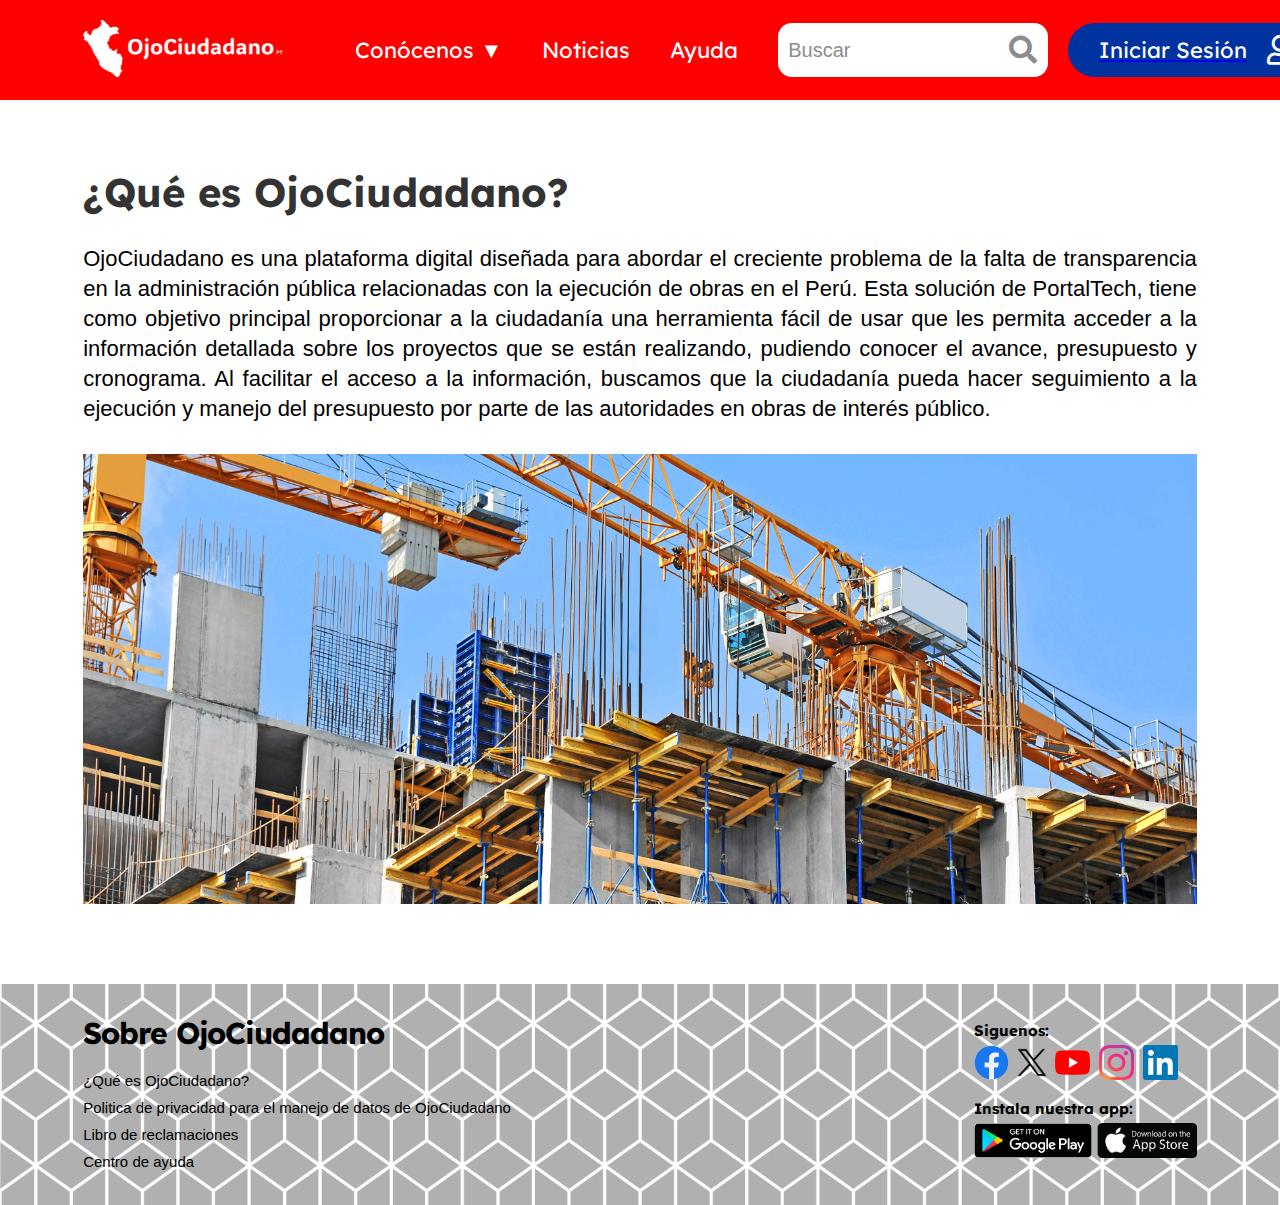
<file: public/PantQueEs.html>
<!DOCTYPE html>
<html lang="en">
<head>
    <meta charset="UTF-8" />
    <meta name="viewport" content="width=device-width, initial-scale=1.0" />
    <meta http-equiv="X-UA-Compatible" content="ie=edge" />
    <title>OjoCiudadano-Que es OjoCuidadano</title>
    <link rel="preconnect" href="https://fonts.googleapis.com" />
    <link rel="preconnect" href="https://fonts.gstatic.com" crossorigin />
    <link
            href="https://fonts.googleapis.com/css2?family=Jaldi:wght@400;700&display=swap"
            rel="stylesheet"
    />
    <link rel="preconnect" href="https://fonts.googleapis.com" />
    <link rel="preconnect" href="https://fonts.gstatic.com" crossorigin />
    <link
            href="https://fonts.googleapis.com/css2?family=Jaldi:wght@400;700&family=Kodchasan:ital,wght@0,200;0,300;0,400;0,500;0,600;0,700;1,200;1,300;1,400;1,500;1,600;1,700&display=swap"
            rel="stylesheet"
    />

    <link rel="preconnect" href="https://fonts.googleapis.com">
    <link rel="preconnect" href="https://fonts.gstatic.com" crossorigin>
    <link href="https://fonts.googleapis.com/css2?family=Archivo+Black&family=Jaldi:wght@400;700&family=Lexend:wght@100..900&display=swap" rel="stylesheet">

    <link rel="stylesheet" href="https://cdnjs.cloudflare.com/ajax/libs/font-awesome/5.13.0/css/all.min.css"/>
    <link rel="icon" href="favicon.ico"/>
    <link rel="stylesheet" href="assets/styles/StylesPantQueEs.css"/>
</head>
<body>
    <!--___________________________________________________TOPHEADER___________________________________________________-->
    <nav class="topheader">
        <div class="topheader-container">
            <a href="index.html"><img width="200px" height="57px" src="assets/images/Logotipo-OjoCiudadanoBlanco.png" alt="LogotipoOjoCiudadano"></a>
            <nav class="Contenedor-menu-horizontal" id="Contenedor-menu-horizontal">
                <button class="close-menu" id="close-menu">
                    <i class="fas fa-times"></i>
                </button>
                <ul class="menu-horizontal" id="menu-horizontal">
                    <li><a class="opcion" id="opcion">Conócenos ▼</a>
                        <ul class="menu-vertical">
                            <li><a href="PantSobreNosotros.html">Sobre nosotros</a></li>
                            <li><a href="PantQueEs.html">¿Qué es OjoCiudadano?</a></li>
                        </ul>
                    </li>
                    <li><a href="https://elpais.com/noticias/obras-publicas/">Noticias</a></li>
                    <li><a href="index.html#Menj-Formu">Ayuda</a></li>
                </ul>
            </nav>
            <div class="buscador">
                <input type="text" placeholder="Buscar">
                <div class="Ico-lupa">
                    <i class="fas fa-search"></i>
                </div>
            </div>
            <div class="Btn-IniciarSesion">
                <a href="PantIniciarSesion.html"><button class="Btn-IconoMensaje">
                    <span>Iniciar Sesión</span>
                    <i class="far fa-user"></i>
                </button></a>
                <ul class="menu-vertical">
                    <li><a href="PantPerfiles.html">Ver perfil</a></li>
                    <li><a>Cerrar sesión</a></li>
                </ul>
            </div>
            <button class="open-menu" id="open-menu">
                <i class="fas fa-bars"></i>
            </button>
        </div>
    </nav>
    <!--___________________________________________________¿Que es OjoCiudadano?___________________________________________________-->
    <section class="GobiernosRegionales">
        <div class="GobReg-container">
            <h1>¿Qué es OjoCiudadano?</h1>
            <p>OjoCiudadano es una plataforma digital diseñada para abordar el creciente problema de la falta de transparencia en la administración pública relacionadas con la ejecución de obras en el Perú. Esta solución de PortalTech, tiene como objetivo principal proporcionar a la ciudadanía una herramienta fácil de usar que les permita acceder a la información detallada sobre los proyectos que se están realizando, pudiendo conocer el avance, presupuesto y cronograma. Al facilitar el acceso a la información, buscamos que la ciudadanía pueda hacer seguimiento a la ejecución y manejo del presupuesto por parte de las autoridades en obras de interés público.</p>
        </div>
        <img src="assets/images/Imagen-QueEsOjoCiudadano.jpg" alt="Construcción en progreso">
    </section>
    <!--______________________________________PIE DE PAGINA______________________________________-->
    <footer class="piepagina">
        <div class="Contenedor-piepagina">
            <div class="Opciones">
                <h1>Sobre OjoCiudadano</h1>
                <a href="PantQueEs.html"><p>¿Qué es OjoCiudadano?</p></a>
                <a href="https://www.gob.pe/institucion/pcm/informes-publicaciones/698037-politica-de-privacidad-de-gob-pe" target="_blank"><p>Politica de privacidad para el manejo de datos de OjoCiudadano</p></a>
                <a href="https://reclamos.servicios.gob.pe/?institution_id=108" target="_blank"><p>Libro de reclamaciones</p></a>
                <a href="https://www.whatsapp.com/?lang=es_LA" target="_blank"><p>Centro de ayuda</p></a>
            </div>
            <div class="RedesSociales">
                <div class="Siguenos">
                    <p>Siguenos:</p>
                    <div class="Icons-RedesSociales">
                        <a href="https://www.facebook.com/" target="_blank"><img height="35px" src="assets/images/Icono-Facebook.png" class="Icon" alt="IconoFacebook"></a>
                        <a href="https://x.com/" target="_blank"><img height="35px" src="assets/images/Icono-X.png" class="IconX" alt="IconoX"></a>
                        <a href="https://www.youtube.com/" target="_blank"><img height="35px" src="assets/images/Icono-YouTube.png" class="Icon" alt="IconoYouTube"></a>
                        <a href="https://www.instagram.com/" target="_blank"><img height="35px" src="assets/images/Icono-Instagram.png" class="Icon" alt="IconoInstagram"></a>
                        <a href="https://www.linkedin.com/" target="_blank"><img height="35px" src="assets/images/Icono-Linkedin.png" class="Icon" alt="IconoLinkedin"></a>
                    </div>
                </div>
                <div class="App">
                    <p>Instala nuestra app:</p>
                    <div class="Icons-AppStores">
                        <a href="https://play.google.com/" target="_blank"><img height="35px" src="assets/images/Icono-GooglePlay.png" alt="IconoGooglePlay"></a>
                        <a href="https://www.apple.com/la/app-store/" target="_blank"><img height="35px" src="assets/images/Icono-AppStore.png" alt="IconoAppStore"></a>
                    </div>
                </div>
            </div>
        </div>
    </footer>
</body>
<script src="assets/scripts/main.js"></script>
</html>
</file>
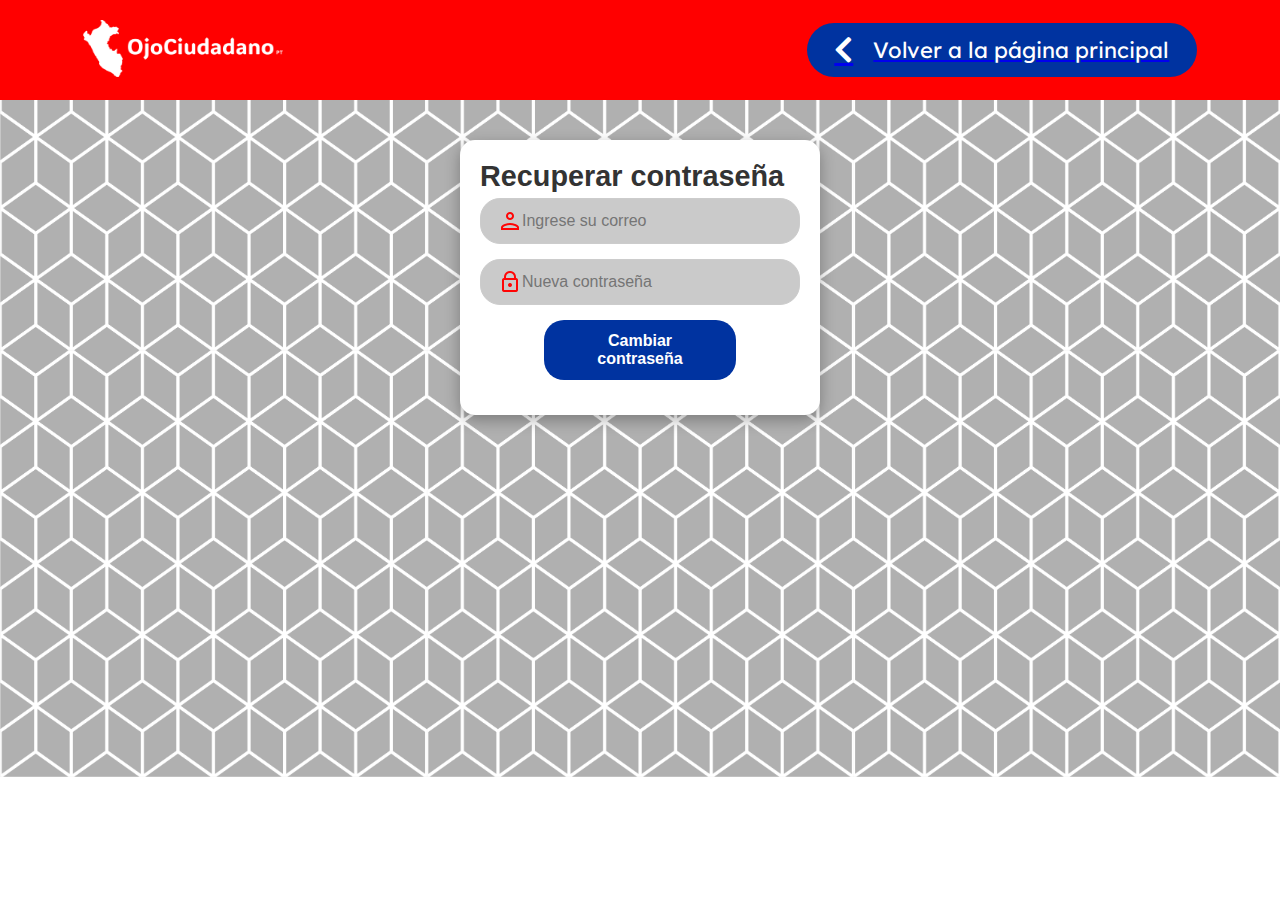
<file: public/PantRecuperarContraseña.html>
<!DOCTYPE html>
<html lang="en">
<head>
    <meta charset="UTF-8" />
    <meta name="viewport" content="width=device-width, initial-scale=1.0" />
    <meta http-equiv="X-UA-Compatible" content="ie=edge" />
    <title>OjoCiudadano-Recuperar Contraseña</title>
    <link rel="preconnect" href="https://fonts.googleapis.com" />
    <link rel="preconnect" href="https://fonts.gstatic.com" crossorigin />
    <link
            href="https://fonts.googleapis.com/css2?family=Jaldi:wght@400;700&display=swap"
            rel="stylesheet"
    />
    <link rel="preconnect" href="https://fonts.googleapis.com" />
    <link rel="preconnect" href="https://fonts.gstatic.com" crossorigin />
    <link
            href="https://fonts.googleapis.com/css2?family=Jaldi:wght@400;700&family=Kodchasan:ital,wght@0,200;0,300;0,400;0,500;0,600;0,700;1,200;1,300;1,400;1,500;1,600;1,700&display=swap"
            rel="stylesheet"
    />

    <link rel="preconnect" href="https://fonts.googleapis.com">
    <link rel="preconnect" href="https://fonts.gstatic.com" crossorigin>
    <link href="https://fonts.googleapis.com/css2?family=Archivo+Black&family=Jaldi:wght@400;700&family=Lexend:wght@100..900&display=swap" rel="stylesheet">

    <link rel="stylesheet" href="https://cdnjs.cloudflare.com/ajax/libs/font-awesome/5.13.0/css/all.min.css"/>
    <link rel="icon" href="favicon.ico"/>
    <link rel="stylesheet" href="assets/styles/StylesPantRecuperarContraseña.css"/>
</head>
<body>
    <!--______________________________________ENCABEZADO______________________________________-->
    <nav class="topheader">
        <div class="topheader-container">
            <a href="index.html"><img width="200px" height="57px" src="assets/images/Logotipo-OjoCiudadanoBlanco.png" alt="LogotipoOjoCiudadano"></a>
            <div class="Btn-IniciarSesion">
                <a href="index.html"><button class="Btn-IconoMensaje">
                    <i class="fas fa-chevron-left"></i>
                    <span>Volver a la página principal</span>
                </button></a>
            </div>
        </div>
    </nav>

    <div class="login-container">
        <div class="login-box">
            <h2>Recuperar contraseña</h2>
            <form>
                <div class="input-group">
                    <label for="username">
                        <i class="icon-user"></i>
                        <img src="assets/images/Icono-Usuario.png"  alt="icon-user">
                        <input type="text" id="username" placeholder="Ingrese su correo" required>
                    </label>
                </div>
                <div class="input-group">
                    <label for="password">
                        <i class="icon-lock"></i>
                        <img src="assets/images/Icono-Contraseña.png"  alt="icon-lock">
                        <input type="password" id="password" placeholder="Nueva contraseña" required>
                    </label>
                </div>
                <button type="submit" class="btn-primary">Cambiar contraseña</button>
            </form>
        </div>
    </div>
</body>
</html>
</file>
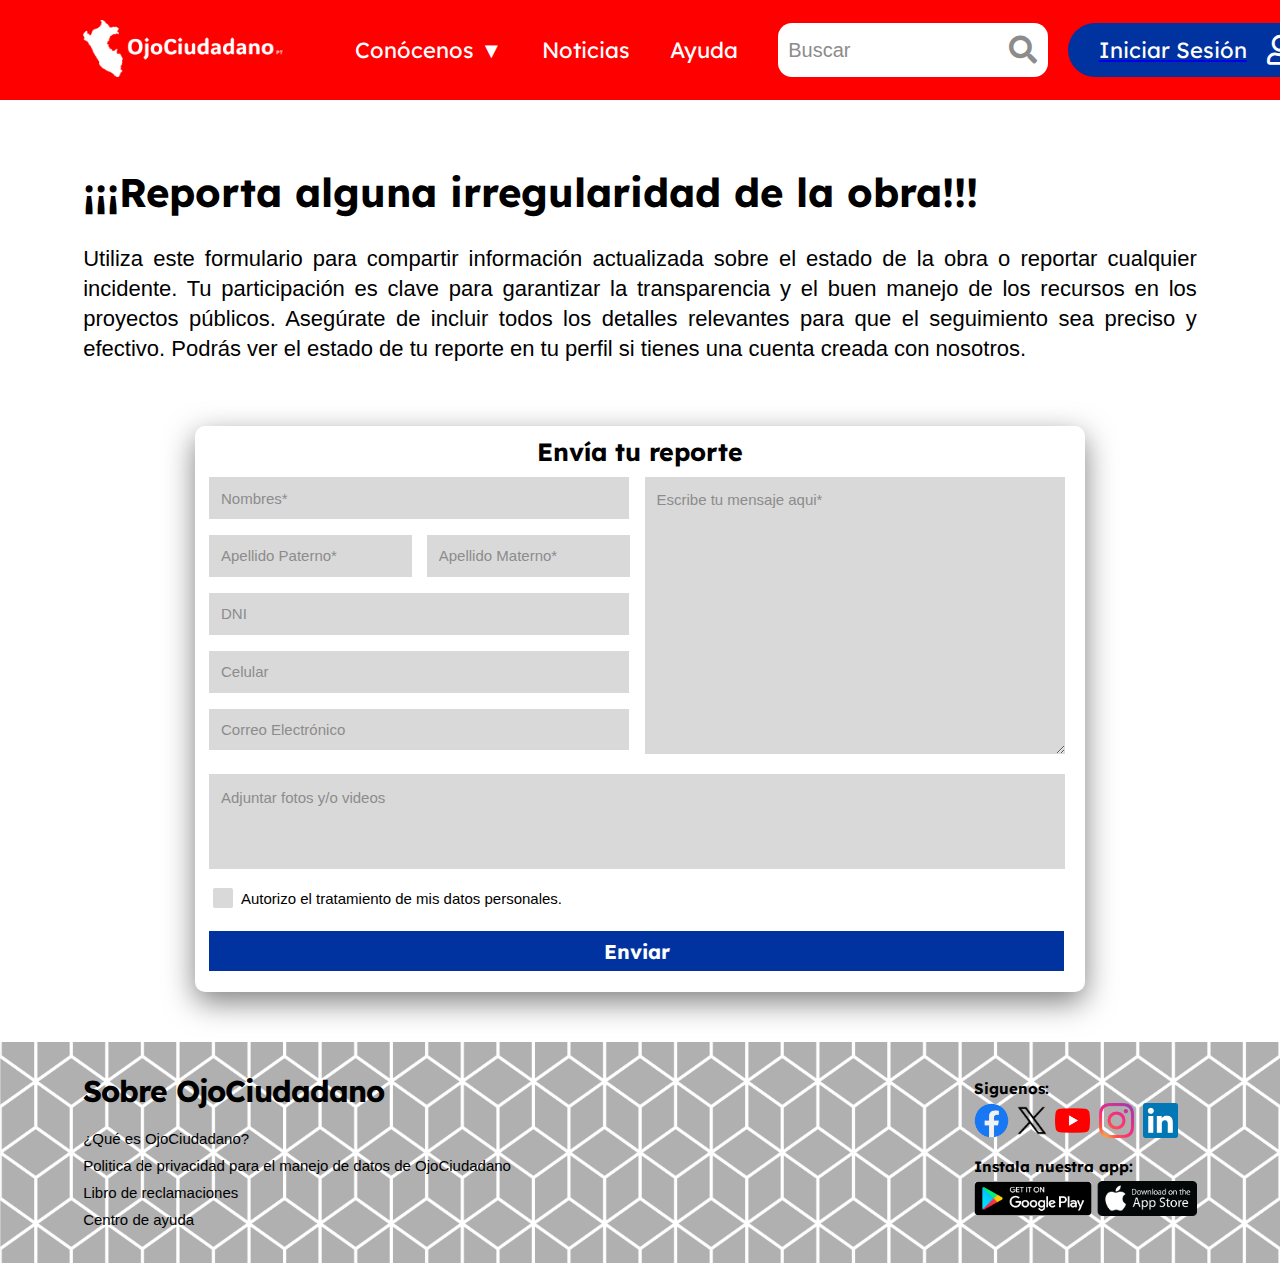
<file: public/PantReporte.html>
<!DOCTYPE html>
<html lang="en">
<head>
    <meta charset="UTF-8" />
    <meta name="viewport" content="width=device-width, initial-scale=1.0" />
    <meta http-equiv="X-UA-Compatible" content="ie=edge" />
    <title>OjoCiudadano-Reporta la obra</title>
    <link rel="preconnect" href="https://fonts.googleapis.com" />
    <link rel="preconnect" href="https://fonts.gstatic.com" crossorigin />
    <link
            href="https://fonts.googleapis.com/css2?family=Jaldi:wght@400;700&display=swap"
            rel="stylesheet"
    />
    <link rel="preconnect" href="https://fonts.googleapis.com" />
    <link rel="preconnect" href="https://fonts.gstatic.com" crossorigin />
    <link
            href="https://fonts.googleapis.com/css2?family=Jaldi:wght@400;700&family=Kodchasan:ital,wght@0,200;0,300;0,400;0,500;0,600;0,700;1,200;1,300;1,400;1,500;1,600;1,700&display=swap"
            rel="stylesheet"
    />

    <link rel="preconnect" href="https://fonts.googleapis.com">
    <link rel="preconnect" href="https://fonts.gstatic.com" crossorigin>
    <link href="https://fonts.googleapis.com/css2?family=Archivo+Black&family=Jaldi:wght@400;700&family=Lexend:wght@100..900&display=swap" rel="stylesheet">

    <link rel="stylesheet" href="https://cdnjs.cloudflare.com/ajax/libs/font-awesome/5.13.0/css/all.min.css"/>
    <link rel="icon" href="favicon.ico"/>
    <link rel="stylesheet" href="assets/styles/stylesPantReporte.css" />
</head>
<body>
    <!--___________________________________________________TOPHEADER___________________________________________________-->
    <nav class="topheader">
        <div class="topheader-container">
            <a href="index.html"><img width="200px" height="57px" src="assets/images/Logotipo-OjoCiudadanoBlanco.png" alt="LogotipoOjoCiudadano"></a>
            <nav class="Contenedor-menu-horizontal" id="Contenedor-menu-horizontal">
                <button class="close-menu" id="close-menu">
                    <i class="fas fa-times"></i>
                </button>
                <ul class="menu-horizontal" id="menu-horizontal">
                    <li><a class="opcion" id="opcion">Conócenos ▼</a>
                        <ul class="menu-vertical">
                            <li><a href="PantSobreNosotros.html">Sobre nosotros</a></li>
                            <li><a href="PantQueEs.html">¿Qué es OjoCiudadano?</a></li>
                        </ul>
                    </li>
                    <li><a href="https://elpais.com/noticias/obras-publicas/">Noticias</a></li>
                    <li><a href="index.html#Menj-Formu">Ayuda</a></li>
                </ul>
            </nav>
            <div class="buscador">
                <input type="text" placeholder="Buscar">
                <div class="Ico-lupa">
                    <i class="fas fa-search"></i>
                </div>
            </div>
            <div class="Btn-IniciarSesion">
                <a href="PantIniciarSesion.html"><button class="Btn-IconoMensaje">
                    <span>Iniciar Sesión</span>
                    <i class="far fa-user"></i>
                </button></a>
                <ul class="menu-vertical">
                    <li><a href="PantPerfiles.html">Ver perfil</a></li>
                    <li><a>Cerrar sesión</a></li>
                </ul>
            </div>
            <button class="open-menu" id="open-menu">
                <i class="fas fa-bars"></i>
            </button>
        </div>
    </nav>

    <section class="Reportes">
        <div class="text">
            <h1>¡¡¡Reporta alguna irregularidad de la obra!!!</h1>
            <p>Utiliza este formulario para compartir información actualizada sobre el estado de la obra o reportar cualquier incidente. Tu participación es clave para garantizar la transparencia y el buen manejo de los recursos en los proyectos públicos. Asegúrate de incluir todos los detalles relevantes para que el seguimiento sea preciso y efectivo. Podrás ver el estado de tu reporte en tu perfil si tienes una cuenta creada con nosotros.</p>
        </div>
    </section>

    <!--______________________________________FORMULARIO______________________________________-->
    <section class="Formulario-OjoCiudadano">
        <div class="Formulario">
            <form name="Formulario" method="get" action="">
                <fieldset id="form">
                    <legend>Envía tu reporte</legend>
                    <div class="Items-Formulario">
                        <div class="Formulario-DatosPersonales">
                            <div class="Espacio-Formulario">
                                <input type="text" name="fname" placeholder="Nombres*">
                            </div>
                            <div class="Apellidos">
                                <div class="Espacio-Formulario">
                                    <input type="text" name="fapepat" placeholder="Apellido Paterno*">
                                </div>
                                <div class="Espacio-Formulario">
                                    <input type="text" name="fapemat" placeholder="Apellido Materno*">
                                </div>
                            </div>
                            <div class="Espacio-Formulario">
                                <input type="text" name="fdni" placeholder="DNI">
                            </div>
                            <div class="Espacio-Formulario">
                                <input type="text" name="fphone" placeholder="Celular">
                            </div>
                            <div class="Espacio-Formulario">
                                <input type="text" name="femail" placeholder="Correo Electrónico">
                            </div>
                        </div>
                        <div class="Formulario-EscribeAqui">
                            <div class="Espacio-Formulario">
                                <textarea type="text" name="fmessage" placeholder="Escribe tu mensaje aqui*"></textarea>
                            </div>
                        </div>
                    </div>
                    <div class="Formulario-AdjuntarFotos">
                        <div class="Espacio-Formulario">
                            <label for="fAdjuntar">Adjuntar fotos y/o videos</label>
                            <input type="file" name="fAdjuntar" id="fAdjuntar" accept="video/*, image/*">
                        </div>
                    </div>
                    <div class="Formulario-Checkbox">
                        <input type="checkbox" name="fautorization">
                        <label>Autorizo el tratamiento de mis datos personales.</label>
                    </div>
                    <input type="submit" name="fbuttonsend" value="Enviar">
                </fieldset>
            </form>
        </div>
    </section>
    <!--______________________________________PIE DE PAGINA______________________________________-->
    <footer class="piepagina">
        <div class="Contenedor-piepagina">
            <div class="Opciones">
                <h1>Sobre OjoCiudadano</h1>
                <a href="PantQueEs.html"><p>¿Qué es OjoCiudadano?</p></a>
                <a href="https://www.gob.pe/institucion/pcm/informes-publicaciones/698037-politica-de-privacidad-de-gob-pe" target="_blank"><p>Politica de privacidad para el manejo de datos de OjoCiudadano</p></a>
                <a href="https://reclamos.servicios.gob.pe/?institution_id=108" target="_blank"><p>Libro de reclamaciones</p></a>
                <a href="https://www.whatsapp.com/?lang=es_LA" target="_blank"><p>Centro de ayuda</p></a>
            </div>
            <div class="RedesSociales">
                <div class="Siguenos">
                    <p>Siguenos:</p>
                    <div class="Icons-RedesSociales">
                        <a href="https://www.facebook.com/" target="_blank"><img height="35px" src="assets/images/Icono-Facebook.png" class="Icon" alt="IconoFacebook"></a>
                        <a href="https://x.com/" target="_blank"><img height="35px" src="assets/images/Icono-X.png" class="IconX" alt="IconoX"></a>
                        <a href="https://www.youtube.com/" target="_blank"><img height="35px" src="assets/images/Icono-YouTube.png" class="Icon" alt="IconoYouTube"></a>
                        <a href="https://www.instagram.com/" target="_blank"><img height="35px" src="assets/images/Icono-Instagram.png" class="Icon" alt="IconoInstagram"></a>
                        <a href="https://www.linkedin.com/" target="_blank"><img height="35px" src="assets/images/Icono-Linkedin.png" class="Icon" alt="IconoLinkedin"></a>
                    </div>
                </div>
                <div class="App">
                    <p>Instala nuestra app:</p>
                    <div class="Icons-AppStores">
                        <a href="https://play.google.com/" target="_blank"><img height="35px" src="assets/images/Icono-GooglePlay.png" alt="IconoGooglePlay"></a>
                        <a href="https://www.apple.com/la/app-store/" target="_blank"><img height="35px" src="assets/images/Icono-AppStore.png" alt="IconoAppStore"></a>
                    </div>
                </div>
            </div>
        </div>
    </footer>
</body>
<script src="assets/scripts/main.js"></script>
</html>
</file>
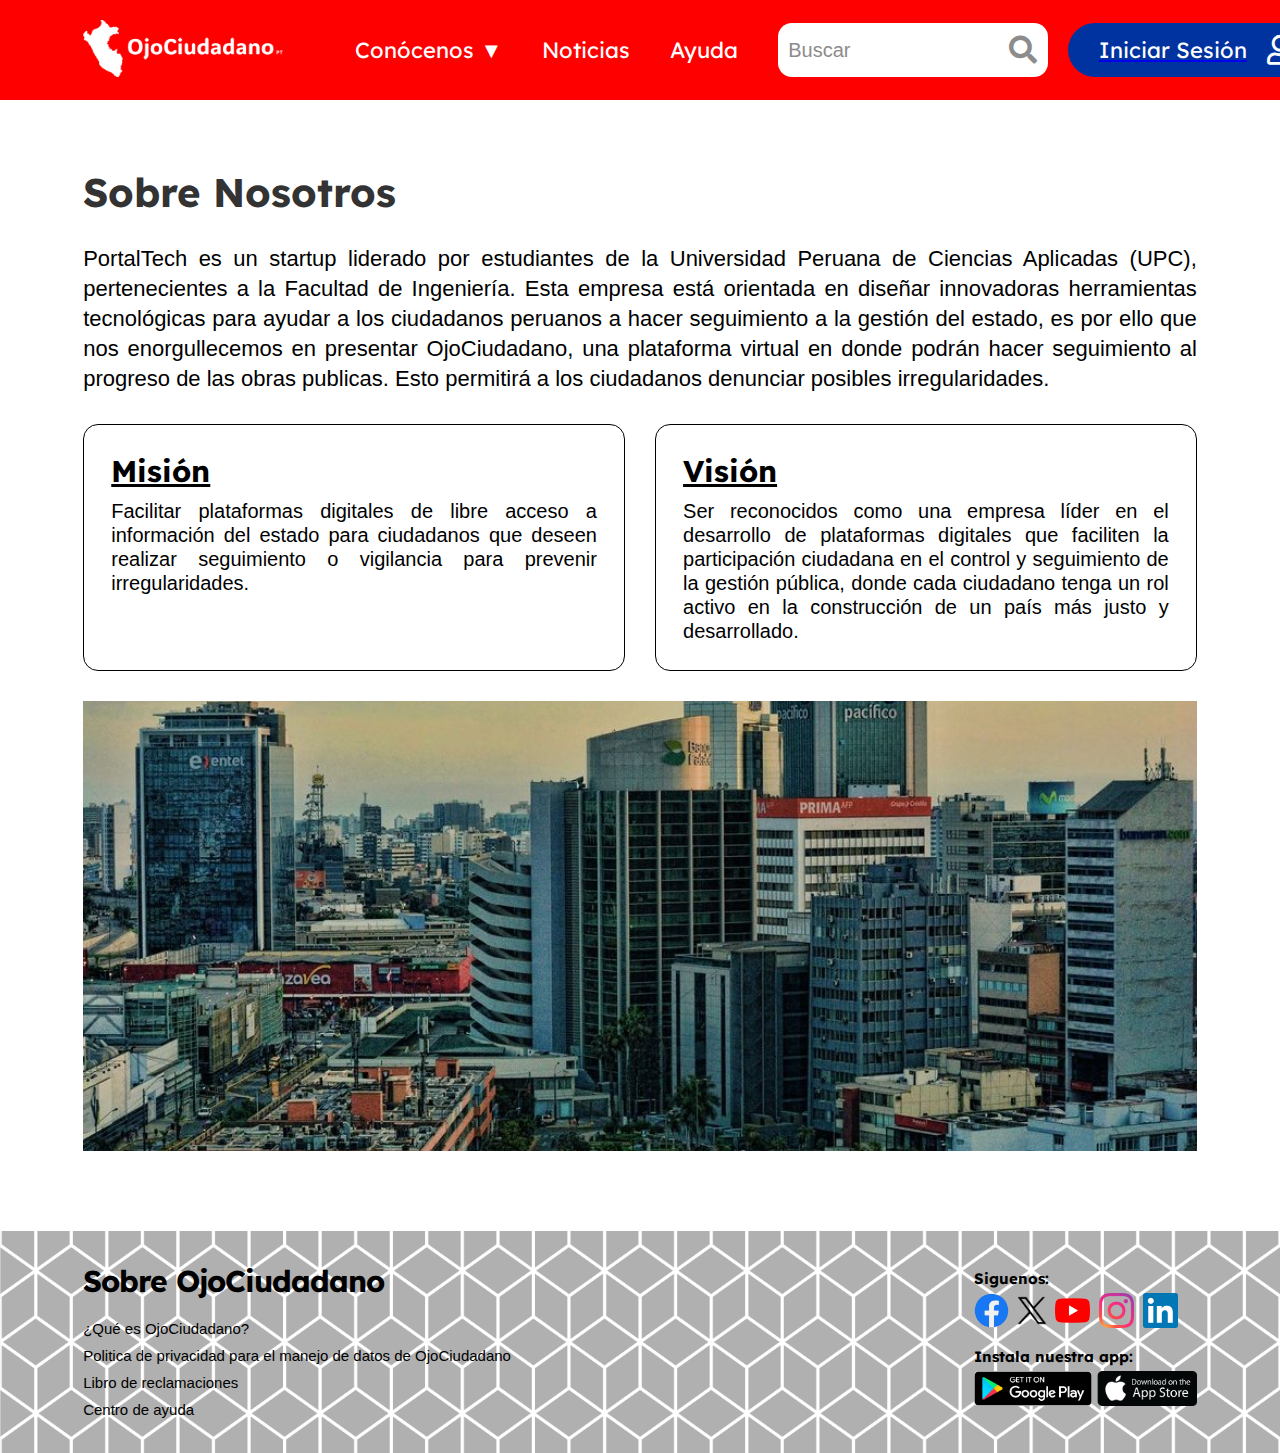
<file: public/PantSobreNosotros.html>
<!DOCTYPE html>
<html lang="en">
<head>
    <meta charset="UTF-8" />
    <meta name="viewport" content="width=device-width, initial-scale=1.0" />
    <meta http-equiv="X-UA-Compatible" content="ie=edge" />
    <title>OjoCiudadano-Sobre Nosotros</title>
    <link rel="preconnect" href="https://fonts.googleapis.com" />
    <link rel="preconnect" href="https://fonts.gstatic.com" crossorigin />
    <link
            href="https://fonts.googleapis.com/css2?family=Jaldi:wght@400;700&display=swap"
            rel="stylesheet"
    />
    <link rel="preconnect" href="https://fonts.googleapis.com" />
    <link rel="preconnect" href="https://fonts.gstatic.com" crossorigin />
    <link
            href="https://fonts.googleapis.com/css2?family=Jaldi:wght@400;700&family=Kodchasan:ital,wght@0,200;0,300;0,400;0,500;0,600;0,700;1,200;1,300;1,400;1,500;1,600;1,700&display=swap"
            rel="stylesheet"
    />

    <link rel="preconnect" href="https://fonts.googleapis.com">
    <link rel="preconnect" href="https://fonts.gstatic.com" crossorigin>
    <link href="https://fonts.googleapis.com/css2?family=Archivo+Black&family=Jaldi:wght@400;700&family=Lexend:wght@100..900&display=swap" rel="stylesheet">

    <link rel="stylesheet" href="https://cdnjs.cloudflare.com/ajax/libs/font-awesome/5.13.0/css/all.min.css"/>
    <link rel="icon" href="favicon.ico"/>
    <link rel="stylesheet" href="assets/styles/StylesPantSobreNosotros.css" />
</head>
<body>
    <!--___________________________________________________TOPHEADER___________________________________________________-->
    <nav class="topheader">
        <div class="topheader-container">
            <a href="index.html"><img width="200px" height="57px" src="assets/images/Logotipo-OjoCiudadanoBlanco.png" alt="LogotipoOjoCiudadano"></a>
            <nav class="Contenedor-menu-horizontal" id="Contenedor-menu-horizontal">
                <button class="close-menu" id="close-menu">
                    <i class="fas fa-times"></i>
                </button>
                <ul class="menu-horizontal" id="menu-horizontal">
                    <li><a class="opcion" id="opcion">Conócenos ▼</a>
                        <ul class="menu-vertical">
                            <li><a href="PantSobreNosotros.html">Sobre nosotros</a></li>
                            <li><a href="PantQueEs.html">¿Qué es OjoCiudadano?</a></li>
                        </ul>
                    </li>
                    <li><a href="https://elpais.com/noticias/obras-publicas/">Noticias</a></li>
                    <li><a href="index.html#Menj-Formu">Ayuda</a></li>
                </ul>
            </nav>
            <div class="buscador">
                <input type="text" placeholder="Buscar">
                <div class="Ico-lupa">
                    <i class="fas fa-search"></i>
                </div>
            </div>
            <div class="Btn-IniciarSesion">
                <a href="PantIniciarSesion.html"><button class="Btn-IconoMensaje">
                    <span>Iniciar Sesión</span>
                    <i class="far fa-user"></i>
                </button></a>
                <ul class="menu-vertical">
                    <li><a href="PantPerfiles.html">Ver perfil</a></li>
                    <li><a>Cerrar sesión</a></li>
                </ul>
            </div>
            <button class="open-menu" id="open-menu">
                <i class="fas fa-bars"></i>
            </button>
        </div>
    </nav>
    <!--___________________________________________________¿Que es OjoCiudadano?___________________________________________________-->
    <section class="GobiernosRegionales">
        <div class="GobReg-container">
            <h1>Sobre Nosotros</h1>
            <p>PortalTech es un startup liderado por estudiantes de la Universidad Peruana de Ciencias Aplicadas (UPC), pertenecientes a la Facultad de Ingeniería. Esta empresa está orientada en diseñar innovadoras herramientas tecnológicas para ayudar a los ciudadanos peruanos a hacer seguimiento a la gestión del estado, es por ello que nos enorgullecemos en presentar OjoCiudadano, una plataforma virtual en donde podrán hacer seguimiento al progreso de las obras publicas. Esto permitirá a los ciudadanos denunciar posibles irregularidades.</p>
        </div>
        <div class="MisionVision-container">
            <div class="Container">
                <h2>Misión</h2>
                <p>Facilitar plataformas digitales de libre acceso a información del estado para ciudadanos que deseen realizar seguimiento o vigilancia para prevenir irregularidades.</p>
            </div>
            <div class="Container">
                <h2>Visión</h2>
                <p>Ser reconocidos como una empresa líder en el desarrollo de plataformas digitales que faciliten la participación ciudadana en el control y seguimiento de la gestión pública, donde cada ciudadano tenga un rol activo en la construcción de un país más justo y desarrollado.</p>
            </div>
        </div>
        <img src="assets/images/Imagen-SobreNosotros.jpg" alt="Construcción en progreso">
    </section>
    <!--______________________________________PIE DE PAGINA______________________________________-->
    <footer class="piepagina">
        <div class="Contenedor-piepagina">
            <div class="Opciones">
                <h1>Sobre OjoCiudadano</h1>
                <a href="PantQueEs.html"><p>¿Qué es OjoCiudadano?</p></a>
                <a href="https://www.gob.pe/institucion/pcm/informes-publicaciones/698037-politica-de-privacidad-de-gob-pe" target="_blank"><p>Politica de privacidad para el manejo de datos de OjoCiudadano</p></a>
                <a href="https://reclamos.servicios.gob.pe/?institution_id=108" target="_blank"><p>Libro de reclamaciones</p></a>
                <a href="https://www.whatsapp.com/?lang=es_LA" target="_blank"><p>Centro de ayuda</p></a>
            </div>
            <div class="RedesSociales">
                <div class="Siguenos">
                    <p>Siguenos:</p>
                    <div class="Icons-RedesSociales">
                        <a href="https://www.facebook.com/" target="_blank"><img height="35px" src="assets/images/Icono-Facebook.png" class="Icon" alt="IconoFacebook"></a>
                        <a href="https://x.com/" target="_blank"><img height="35px" src="assets/images/Icono-X.png" class="IconX" alt="IconoX"></a>
                        <a href="https://www.youtube.com/" target="_blank"><img height="35px" src="assets/images/Icono-YouTube.png" class="Icon" alt="IconoYouTube"></a>
                        <a href="https://www.instagram.com/" target="_blank"><img height="35px" src="assets/images/Icono-Instagram.png" class="Icon" alt="IconoInstagram"></a>
                        <a href="https://www.linkedin.com/" target="_blank"><img height="35px" src="assets/images/Icono-Linkedin.png" class="Icon" alt="IconoLinkedin"></a>
                    </div>
                </div>
                <div class="App">
                    <p>Instala nuestra app:</p>
                    <div class="Icons-AppStores">
                        <a href="https://play.google.com/" target="_blank"><img height="35px" src="assets/images/Icono-GooglePlay.png" alt="IconoGooglePlay"></a>
                        <a href="https://www.apple.com/la/app-store/" target="_blank"><img height="35px" src="assets/images/Icono-AppStore.png" alt="IconoAppStore"></a>
                    </div>
                </div>
            </div>
        </div>
    </footer>
</body>
<script src="assets/scripts/main.js"></script>
</html>
</file>
<file: public/assets/styles/styles.css>
/*_____________________________________________ENCABEZADO_____________________________________________*/
body {
    margin: 0px;
    padding: 0px;
}

.topheader {
    background-color:#FF0000;
    width: 100%;     /* Asegura que ocupe todo el ancho */
    height: 100px;   /* Altura del header */
    position: fixed; /* Mantiene el header fijo en la parte superior */
    top: 0; /* Posiciona el header en la parte superior */
    justify-content: space-around;
    align-items: center;
    display: flex;
}

.topheader-container {
    margin-left: 6.5%;
    margin-right: 6.5%;
    width: 100%;
    justify-content: space-around;
    align-items: center;
    display: flex;
}

.menu-horizontal {
    list-style: none;
    width: 100%;
    font-size: 18px;
    margin: 0%;
    justify-content: end;
    display: flex;
}

.Contenedor-menu-horizontal {
    width: 100%;
    display: flex;
}

.menu-horizontal li a {
    display: block;
    border-radius: 10px;
    padding: 10px 20px;
    text-decoration: none;
    list-style: none;
    font-family: "Lexend", sans-serif;
    font-size: 22px;
    color: #ffffff;
    cursor: pointer;
}

.menu-vertical {
    position: absolute;
    background-color: #cacaca;
    box-shadow: 0 10px 10px #00000080;
    border: none;
    border-radius: 10px;
    padding: 0px;
    margin-top: 0px;
    list-style: none;
    display: none;
}

.menu-horizontal .menu-vertical {
    margin-left: 20px;
}

.menu-horizontal .menu-vertical li a {
    font-family: "Lexend", sans-serif;
    font-size: 22px;
    color: #000000;
    text-decoration: none;
}

.menu-horizontal li:hover .menu-vertical {
    display: block;
}

.menu-vertical li a:hover {
    background-color: #0033A0;
    color:#ffffff;
}

.Btn-IniciarSesion{
    margin-left: 80px;
    justify-content: end;
}

.Btn-IconoMensaje {
    background-color: #0033A0;
    height: 54px;
    width: 255px;
    border: none;
    border-radius: 75.5px;
    justify-content: center;
    align-items: center;
    display: flex;
    cursor: pointer;
}

.Btn-IconoMensaje span{
    font-family: "Lexend", sans-serif;
    font-size: 22px;
    color: #ffffff;
    margin-right: 20px;
}

.Btn-IconoMensaje i{
    font-family: "Font Awesome 5 Free";
    font-size: 30px;
    font-weight: 2;
    color: #ffffff;
    color:none;
    font-style: none;
}

.Btn-IniciarSesion  li a {
    display: block;
    border-radius: 10px;
    padding: 10px 20px;
    font-family: "Lexend", sans-serif;
    font-size: 22px;
    color: #000000;
    padding-right: 95px;
    text-decoration: none;
    list-style: none;
    cursor: pointer;
}

.Btn-IniciarSesion:hover .menu-vertical {
    display: block;
}

.topheader-container img {
    cursor: pointer;
}

/*_____________________________________________SECCIONES_____________________________________________*/
.PrimeraSeccion {
    /*Imagen de fondo de obra*/
    background: url("../images/Imagen-Portada.jpeg") no-repeat;
    background-position: center;
    background-size:cover;
    height: 447px;
    width: 100%;
    justify-content: center;
    align-items: center;
    display: flex;
    margin-top: 100px;
}

.presentacion{
    display: block;
    background-color: #cacacad1;
    border: none;
    width: 883px;
    height: auto;
}

.presentacion h1 {
    font-family: "Lexend", sans-serif;
    font-size: 35px;
    color: #000000;
    text-align: center;
    padding: 10px 30px 0px 30px;
}

.presentacion p {
    font-family: sans-serif;
    font-size: 20px;
    color:#000000;
    text-align: center;
    padding: 0px 30px 0px 30px;
}

/*Espacios del rectangulo blanco con el plomo*/
.buscador {
    text-align: center;
    padding: 10px 30px 40px 30px;
    justify-content: center;
    align-items: center;
    display: flex;
}

/*Restangulo blanco*/
.buscador input[type="text"]{
    background-color: #ffffff;
    border: none;
    border-radius: 12px 0px 0px 12px;
    width: 496px;
    height: 60px;
    font-family: sans-serif;
    font-size: 22px;
    color: #8C8C8C;
    padding: 0px 20px;
}

.buscador input::placeholder {
    font-family: sans-serif;
    font-size: 22px;
    color: #8c8c8c;
    padding: 0px 0px;
}

.Btn-Lupa {
    height: 60px;
    width: 60px;
    border: none;
    border-radius: 0px 12px 12px 0px;
    background-color: #ffffff;
    justify-content: center;
    align-items: center;
    display: flex;
    cursor: pointer;
}

.Btn-Lupa i {
    font-family: "Font Awesome 5 Free";
    font-size: 40px;
    color: #000000;
}

.info-contenedor{
    background-color: #ffffff;
    border: 1px solid #000000;
    border-radius: 20px;
    margin: 40px 100px 25px 100px;
    justify-content: center;
}

.info-contenedor2 {
    background-color: #ffffff;
    border: 1px solid #000000;
    border-radius: 20px;
    margin: 25px 100px 40px 100px;
    justify-content: center;
}

.info-contenedor h1 {
    font-family: "Lexend", sans-serif;
    text-decoration: underline;
    text-align: center;
    font-size: 28px;
    margin: 0px;
    padding: 20px 0px;
}

.info-contenedor2 h1 {
    font-family: "Lexend", sans-serif;
    text-decoration: underline;
    text-align: center;
    font-size: 28px;
    margin: 0px;
    padding: 20px 0px;
}

.info-contenedor p {
    font-family: sans-serif;
    text-align: justify;
    font-size: 20px;
    margin: 0px;
    padding: 0px 40px 25px 40px;
}

.info-contenedor2 p {
    font-family: sans-serif;
    text-align: justify;
    font-size: 20px;
    margin: 0px;
    padding: 0px 40px 25px 40px;
}

.Btn-obras {
    text-align: end;
    margin-top: -15px;
    padding: 0px 40px 25px 40px;
}

.info-contenedor2 input[type="button"] {
    background-color: #0033A0;
    border: none;
    border-radius: 10px;
    font-family: "Lexend", sans-serif;
    font-size: 20px;
    font-weight: bold;
    color: #ffffff;
    padding: 12px 15px;
    cursor: pointer;
    border: 3px solid #0033A0;
}

.Btn-obras input[type="button"]:hover {
    color: #0033A0;
    border: 4px solid #0033A0;
    background-color: #FFFFFF;
    padding: 10.2px 15px;
}

/*----------------------------------------------------------------------------------------------------------------------------*/

.TerceraSeccion {
    background: url("../images/Imagen-Fondo2.jpg") no-repeat;
    background-position: center;
    background-size: cover;
    height: auto;
    width: 100%;
    justify-content: center;
    align-items: center;
    display: flex;
    margin-top: 60px;
    margin-bottom: 40px;
}

.TerceraSeccion p {
    font-family: "Lexend", sans-serif;
    font-size: 40px;
    color: #ffffff;
    font-weight: bold;
    padding: 15px 100px 15px 100px;
    text-align: center;
}

/*_____________________________________________FORMULARIO_____________________________________________*/
/*espaciado de la seccion formulario del resto del documento*/
.Formulario-OjoCiudadano {
    padding-top: 0px;
    padding-bottom: 50px;
}

.Formulario-OjoCiudadano{
    display: flex;
    justify-content: center;
    align-items: center;
}
.Formulario {
    padding-top: 5px;
    background-color: #ffffff;
    box-shadow: 0 10px 30px #00000080;
    width: 890px;
    height: 450px;
    border: none;
    border-radius: 10px;
    margin: 0 auto;
}

form legend {
    font-size: 25px;
    font-weight: bold;
    font-family: "Lexend", sans-serif;
    text-align: center;
    margin-bottom: 5px;
    padding-top: 5px;
}

form fieldset {
    border: none;
}

/*Espaciado entre cuadrados del mismo formulario*/
.Espacio-Formulario {
    padding-bottom:16px;
    cursor: pointer;
}

form input::placeholder {
    font-size: 15px;
    color:#8C8C8C;
    font-family: sans-serif;
}

.Items-Formulario {
    display:flex;
    justify-content:flex-start;
    align-items: flex-start;
}

.Apellidos {
    display:flex;
    justify-content:flex-start;
    align-items: flex-start;
}

form .Apellidos input[name="fapepat"] {
    width: 188.75px;
}

form .Apellidos input[name="fapemat"] {
    width: 188.75px;
    margin-left: 15px;
}

form input[type=text], [type=tel], [type=email] {
    font-size: 15px;
    color: #8C8C8C;
    font-family: sans-serif;
    padding-left: 12px; /*Cuanto espacio colocar entre el borde izquierdo y el contenido del selector*/
    background-color: #D9D9D9;
    width: 406.15px;
    height: 39.86px;
    border: none;
}

textarea::placeholder {
    font-size: 15px;
    color:#8C8C8C;
    font-family: sans-serif;
}

/*Ajustar el botoncito de checkbox*/
.Formulario-Checkbox {
    display: flex;
    align-items: center;
    margin-bottom: 20px;
}

/*Ajustar el tecto al lado del checkbox*/
.Formulario-Checkbox label {
    margin-left: 5px;
    font-size: 15px;
    font-family: sans-serif;
    color: #000000;
}

form textarea[name="fmessage"] {
    font-size: 15px;
    color: #8C8C8C;
    font-family: sans-serif;
    padding-left: 12px;
    background-color: #D9D9D9;
    width: 406.15px;
    height: 261px;
    border: none;
    padding-top:14px;
    margin-left: 15px;
}

form input[type="checkbox"] {
    appearance: none;
    -webkit-appearance: none;
    width: 20px;
    height: 20px;
    background-color: #D9D9D9;
    border-radius: 2px;
    cursor: pointer;
    display: flex;
    align-items: center;
    justify-content: center;
    outline:none;
}

form input[type="checkbox"]:after {
    font-family: "Font Awesome 5 Free";
    font-weight: 900;
    content:"\f00c";
    font-size: 15px;
    color: #FFFFFF;
    display:none;
}

form input[type="checkbox"]:checked {
    background-color: #0033A0;
}

form input[type="checkbox"]:checked:after {
    display: block;
}

form input[type="submit"] {
    background-color: #0033A0;
    border: none;
    width: 855px;
    height: 39.86px;
    color: #FFFFFF;
    font-size: 20px;
    font-weight: bold;
    font-family: "Lexend", sans-serif;
    cursor: pointer;
}

form input[type="submit"]:hover {
    color: #0033A0;
    border: 2px solid #0033A0;
    background-color: #FFFFFF;
}

/*_____________________________________________PIE DE PAGINA_____________________________________________*/
.piepagina{
    background: url("../images/Imagen-Fondo.png") no-repeat;
    background-position: center;
    background-size: cover;
    height: auto;
    width: 100%;
}

.Contenedor-piepagina{
    display: flex;
    justify-content: space-between;
    align-items: center;
}

.Opciones{
    margin-top: 10px;
    margin-left: 6.5%;
    margin-bottom: 40px;
}

.RedesSociales{
    margin-top: 20px;
    margin-right: 6.5%;
    margin-bottom: 40px;
}

.Opciones a {
    text-decoration: none;
}

.Opciones h1 {
    font-family: "Lexend", sans-serif;
    letter-spacing: -1px;
    font-size: 30px;
    color: #000000;
}

.Opciones p {
    font-family: sans-serif;
    font-size:15px;
    color: #000000;
    margin-bottom: -5px;
    cursor: pointer;
}

.Opciones p:hover{
    text-decoration: underline;
    color:#FF0000;
}

.RedesSociales p{
    font-family: "Lexend", sans-serif;
    font-size: 15px;
    font-weight: bold;
    margin-bottom: 5px;
}

.Icons-RedesSociales img {
    padding-right: 5px;
}

.IconX {
    margin: 0px -10px 0px -10px;
}

.RedesSociales img:hover{
    cursor: pointer;
}

/*_________________________________________________RESPONSIVE_________________________________________________*/
.open-menu {
    border: none;
    background-color: #FF0000;
    display: none;
    margin-left: 20px;
}

.open-menu i{
    font-family: "Font Awesome 5 Free";
    font-size: 50px;
    color: #ffffff;
}

.close-menu {
    border: none;
    background-color: #cacaca;
    display: none;
    padding: 0%;
    margin: -6px 22px 0px 0px;
}

.close-menu i{
    font-family: "Font Awesome 5 Free";
    font-size: 50px;
    color: #000000;
}

/*_________________________________________________RESPONSIVE_________________________________________________*/
/*CONFIGURACION RESPONSIVE*/
@media (max-width: 768px) {
    /*MENU*/
    .open-menu, .close-menu{
        display: block;
        cursor: pointer;
    }

    .Contenedor-menu-horizontal {
        opacity: 0;
        visibility: hidden;
        width: auto;

        display: flex;
        flex-direction: column;
        align-items: end;
        gap: 1px;
        position: fixed;
        top: 0;
        right: 0;
        bottom: 0;
        background-color: #cacaca;
        padding: 2rem 46px 0rem 0rem;
        box-shadow: 0 0 0 100vmax #0000006a;
        transition: all .5s;
        transform: translateX(100%);
    }
    
    .Contenedor-menu-horizontal.visible {
        opacity: 1;
        visibility: visible;
        transform: translateX(0%);
    }

    .menu-horizontal{
        display: block;
        flex-direction: column;
        align-items: end;
    }

    .menu-horizontal .menu-vertical{
        display: block;
        flex-direction: column;
        align-items: end;

        position: relative;
        box-shadow: none;
        margin: 0%;
        padding: 0%;

        color: #000000;
        background-color: #8c8c8c;
        border-right: 5px solid transparent;
        border-radius: 0%;
        width: 111.7%;

        overflow: hidden;
        height: 0;
        transition: all .5s;
        transform: translateX(0%);
    }

    .menu-horizontal li a{
        display: block;
        color: #000000;
        border-right: 5px solid transparent;
        border-radius: 0%;
        width: 100%;
    }

    .menu-horizontal.activado .menu-vertical{
        overflow: visible;
        transform: translateX(100%);
        height: auto;
    }

    .Btn-IconoMensaje {
        width: auto;
        padding: 20px;
        border-radius: 100px;
        margin: 0%;
    }

    .Btn-IniciarSesion {
        padding-left: 22%;
    }

    .Btn-IniciarSesion span {
        display: none;
        padding: 0%;
    }

    .Btn-IniciarSesion .menu-vertical{
        width: 185px;
        margin-left: -120px;
    }

    .Btn-IniciarSesion .menu-vertical li a{
        padding-right: 20px;
        text-align: right;
    }

    .menu-horizontal li :hover {
        border-right: 5px solid #FF0000;
        border-radius: 0%;
        background: #8C8C8C;
        width: 100%;
    }

    .menu-horizontal .menu-vertical li a:hover{
        background-color: #0033A0;
        color: #ffffff;
        width: 100%;
        padding-right: 15px;
    }


    .presentacion {
        width: 85%;
    }

    .presentacion h1 {
        font-size: 30px; /*35*/
    }

    .presentacion p {
        font-size: 18px; /*20*/
        line-height: 24px;
    }

    .buscador input[type="text"] {
        width: 50%;
    }

    .info-contenedor h1 {
        font-size: 25px;
    }

    .info-contenedor2 h1 {
        font-size: 25px;
    }

    .info-contenedor p {
        font-size: 18px;
        line-height: 24px;
    }

    .info-contenedor2 p {
        font-size: 18px;
        line-height: 24px;
    }

    .info-contenedor2 input[type="button"] {
        font-size: 18px;
        padding: 10px 13px;
    }

    .info-contenedor2 input[type="button"]:hover {
        font-size: 18px;
        padding: 8.2px 13px;
    }

    .TerceraSeccion p {
        font-size: 35px;
    }

    .Formulario {
        width: auto;
        height: auto;
    }

    .Items-Formulario {
        display: flex;
        flex-direction: column;
    }

    form textarea[name="fmessage"] {
        margin-left: 0px;
    }

    form input[type="submit"] {
        align-content: center;
        width: 100%;
        margin-bottom: 5px;
    }

    .Opciones {
        width: 45%;
    }

    .RedesSociales {
        width: 35%;
    }
}
</file>
<file: public/assets/styles/StylesPantCrearCuenta.css>
* {
    margin: 0;
    padding: 0;
    box-sizing: border-box;
}

body {
    background: url("../images/Imagen-Fondo.png") no-repeat;
    background-position: center;
    background-size: cover;
    width: 100%;
    height: auto;
    margin-top: 140px;
}

.topheader {
    background-color:#FF0000;
    width: 100%;     /* Asegura que ocupe todo el ancho */
    height: 100px;   /* Altura del header */
    position: fixed; /* Mantiene el header fijo en la parte superior */
    top: 0; /* Posiciona el header en la parte superior */
    justify-content:space-around;
    align-items: center;
    display: flex;
}

.topheader-container {
    margin-left: 6.5%;
    margin-right: 6.5%;
    width: 100%;
    justify-content: space-between;
    align-items: center;
    display: flex;
}

.Btn-IniciarSesion{
    justify-content: end;
}

.Btn-IconoMensaje {
    background-color: #0033A0;
    height: 54px;
    width: 390px;
    border: none;
    border-radius: 75.5px;
    justify-content: center;
    align-items: center;
    display: flex;
    cursor: pointer;
}

.Btn-IconoMensaje span{
    font-family: "Lexend", sans-serif;
    font-size: 22px;
    color: #ffffff;
    margin-left: 20px;
}

.Btn-IconoMensaje i{
    font-family: "Font Awesome 5 Free";
    font-size: 30px;
    color: #ffffff;
    font-style: none;
}

.topheader-container img {
    cursor: pointer;
}

.login-container {
    background: #ffffff;
    padding: 20px;
    border-radius: 15px;
    box-shadow: 0 5px 15px rgba(0, 0, 0, 0.3);
    width: 360px; /* Ancho fijo */
    height: auto;
    margin: auto; /* Centrado */
    text-align: center;
    margin-bottom: 175px;
}

.login-box h2 {
    text-align: left;
    font-family: Arial, Helvetica, sans-serif;
    font-size: 1.8rem;
    margin-bottom: 5px;
    color: #333;
}

.input-group {
    position: relative;
    margin-bottom: 15px;
}

.input-group label {
    display: flex;
    align-items: center;
    background: #CACACA;
    border: 1px solid #ccc;
    border-radius: 20px;
    padding: 10px 15px;
}

.input-group i {
    color: #e63946;
    font-size: 1.2rem;
    margin-right: 2px;

}

.input-group input {
    font-family: sans-serif;
    border: none;
    outline: none;
    background: none;
    width: 100%;
    font-size: 1rem;
}

.btn-primary {
    font-family: Arial, Helvetica, sans-serif;
    font-weight: bold;
    background: #0033A0;
    color: #fff;
    border: none;
    padding: 12px 20px;
    border-radius: 20px;
    cursor: pointer;
    width: 60%;
    font-size: 1rem;
    margin-bottom: 15px;
    transition: background 0.3s;
}

.btn-primary:hover {
    background: #0056b3;
}

p {
    font-family: sans-serif;
    text-align: left;
    font-size: 0.9rem;
    color: #333;
    margin-bottom: 10px;
}


button.btn-google{
    display: flex;
    align-items: center;
    justify-content: center;
    background: #fff;
    border: 1px solid #ccc;
    border-radius: 20px;
    padding: 5px;
    width: 100%;
    margin-bottom: 10px;
    font-size: 1rem;
    cursor: pointer;
    transition: background 0.3s;
    box-shadow: 0 4px 6px rgba(0, 0, 0, 0.1);
}
button.btn-facebook {
    display: flex;
    align-items: center;
    justify-content: center;
    background: #0866FF;
    border: 1px solid #ccc;
    border-radius: 20px;
    padding: 5px;
    width: 100%;
    margin-bottom: 10px;
    font-size: 1rem;
    cursor: pointer;
    transition: background 0.3s;
    box-shadow: 0 4px 6px rgba(0, 0, 0, 0.1);
}

.input-group img,
button img {
    max-width: 100%; /* Asegura que las imágenes no desborden */
    height: auto;
}

button {
    width: 100%; /* Ocupa el ancho del contenedor */
}

button.btn-google img,
button.btn-facebook img {
    height: 30px;
    margin-right: 20px;
}
button.btn-google p2{
    font-family: sans-serif;
    color: #808080;
}

button.btn-facebook p2{
    font-family: sans-serif;
    color: white;
}

button.btn-google:hover {
    background: #f5f5f5;
    box-shadow: 0 6px 8px rgba(0, 0, 0, 0.15);
}

button.btn-facebook:hover {
    background: rgb(0, 54, 248);
    box-shadow: 0 6px 8px rgba(0, 0, 0, 0.15);
    
}

@media (max-width: 768px){
    .Btn-IniciarSesion span{
        font-size: 18px;
        margin-left: 15px;
        margin-right: 15px;
    }
    
    .Btn-IconoMensaje{
        width: auto;
        height: 45px;
    }
    
    .Btn-IconoMensaje i{
        font-size: 20px;
        margin-left: 15px;
    }
}
</file>
<file: public/assets/styles/StylesPantDetalles.css>
body {
    margin: 0px;
    padding: 0px;
}

/*___________________________________________________TOPHEADER___________________________________________________*/
.topheader {
    background-color:#FF0000;
    width: 100%;     /* Asegura que ocupe todo el ancho */
    height: 100px;   /* Altura del header */
    position: fixed; /* Mantiene el header fijo en la parte superior */
    top: 0; /* Posiciona el header en la parte superior */
    justify-content: space-around;
    align-items: center;
    display: flex;
}

.topheader-container {
    margin-left: 6.5%;
    margin-right: 6.5%;
    width: 100%;
    justify-content: space-around;
    align-items: center;
    display: flex;
}

.menu-horizontal {
    list-style: none;
    width: 100%;
    font-size: 18px;
    justify-content: end;
    display: flex;
}

.menu-horizontal li a {
    display: block;
    border-radius: 10px;
    padding: 10px 20px;
    text-decoration: none;
    list-style: none;
    font-family: "Lexend", sans-serif;
    font-size: 22px;
    color: #ffffff;
    cursor: pointer;
}

.menu-vertical {
    position: absolute;
    background-color: #cacaca;
    box-shadow: 0 10px 10px #00000080;
    border: none;
    border-radius: 10px;
    padding: 0px;
    margin-top: 0px;
    list-style: none;
    display: none;
}

.menu-horizontal .menu-vertical {
    margin-left: 20px;
}

.menu-horizontal .menu-vertical li a {
    font-family: "Lexend", sans-serif;
    font-size: 22px;
    color: #000000;
    text-decoration: none;
}

.menu-horizontal li:hover .menu-vertical {
    display: block;
}

.menu-vertical li a:hover {
    background-color: #0033A0;
    color:#ffffff;
}

.Btn-IniciarSesion{
    margin-left: 20px;
    justify-content: end;
}

.Btn-IconoMensaje {
    background-color: #0033A0;
    height: 54px;
    width: 255px;
    border: none;
    border-radius: 75.5px;
    justify-content: center;
    align-items: center;
    display: flex;
    cursor: pointer;
}

.Btn-IconoMensaje span{
    font-family: "Lexend", sans-serif;
    font-size: 22px;
    color: #ffffff;
    margin-right: 20px;
}

.Btn-IconoMensaje i{
    font-family: "Font Awesome 5 Free";
    font-size: 30px;
    font-weight: 2;
    color: #ffffff;
    color:none;
    font-style: none;
}

.Btn-IniciarSesion  li a {
    display: block;
    border-radius: 10px;
    padding: 10px 20px;
    font-family: "Lexend", sans-serif;
    font-size: 22px;
    color: #000000;
    padding-right: 95px;
    text-decoration: none;
    list-style: none;
    cursor: pointer;
}

.Btn-IniciarSesion:hover .menu-vertical {
    display: block;
}

.topheader-container img {
    cursor: pointer;
}

.buscador {
    padding-left: 60px;
    justify-content: flex-start;
    align-items: center;
    display: flex;
}

.buscador input[type="text"] {
    background-color: #ffffff;
    border: none;
    border-radius: 14px 0px 0px 14px;
    height: 54px;
    width: 200px;
    font-family: sans-serif;
    font-size: 20px;
    color: #8C8C8C;
    padding: 0px 10px;
}

.buscador input::placeholder {
    font-family: sans-serif;
    font-size: 20px;
    color: #8c8c8c;
}

.Ico-lupa {
    background-color: #ffffff;
    border: none;
    border-radius: 0px 14px 14px 0px;
    height: 54px;
    width: 50px;
    justify-content: center;
    align-items: center;
    display: flex;
    cursor: pointer;
}

.Ico-lupa i {
    font-family: "Font Awesome 5 Free";
    font-size: 28px;
    color: #8c8c8c;
}

/*SECCION DE LA UBICACION_______________________________________________________________________________________________*/
.ObraDetalles {
    align-items: center;
    padding: 140px 6.5% 80px 6.5%;
}
/* Título */
.text h1 {
    font-family: "Lexend" , sans-serif;
    font-size: 40px;
    color: #000000;
}

/* Párrafo */
.text p {
    font-family: sans-serif;
    text-align: justify;
    line-height: 30px;
    font-size: 22px;
}

.cards-container {
    margin-top: 60px;
    justify-content: space-around;
    display: grid;
    grid-template-columns: repeat(3, 1fr);
    gap: 20px;
}

.cardespace {
    background-color: #cacaca;
    border-radius: 15px; /* Bordes más redondeados */
    padding: 0px;
    margin: 0px;
    height: auto;
    width: auto; /* Ajustamos el ancho para que sean más estrechas */
    flex-direction: column;
    align-items: center;
    justify-content: center;
    text-align: center;
}

.card {
    margin: 0%;
    padding: 20px;
}

.card h2 {
    font-family: 'Lexend';
    font-size: 18px;
    color: black;
    font-weight: bold;
    text-transform: uppercase;
    margin: 0px;
    padding-bottom: auto; /* Ajuste opcional para separar ligeramente de .card p */
}

.card p {
    font-family: sans-serif;
    font-size: 18px;
    color: black;
    margin: 0px;
}

/*--------------------------------------*/

.details-container {
    margin-top: 20px;
    display: grid;
    grid-template-columns: repeat(3, 1fr);
    gap: 20px;
}

.details-card {
    background-color: #cacaca;
    border-radius: 20px;
    padding: 30px 60px;
    width: 500px;
    grid-column: span 2;
}

.content{
    margin-top: 20px;
}

.details-card2 {
    background-color: #cacaca;
    border-radius: 20px;
    padding: 30px 60px;
    width: 500px;
    grid-column: span 1;
}

/* Ancho específico para cada tarjeta */
.details-card:first-child { /* Tarjeta de Ubicación */
    width: auto; 
}

.details-card2:last-child { /* Tarjeta de Aspectos generales */
    width: auto; /* Ancho más estrecho */
}

.details-card h1 {
    font-family: 'Lexend';
    font-size: 1.5rem;
    color: black;
    margin: auto;
    text-decoration: underline;
}

.details-card2 h1 {
    font-family: 'Lexend';
    font-size: 1.5rem;
    color: black;
    margin: auto;
    text-decoration: underline;
}

.details-card .content {
    display: flex;
    gap: 10px;
    align-items: center;
}
.map-image {
    width: 400px;
    height: 400px;
    border-radius: 10px;
}
.location-info{
    margin: auto;
}
.location-info h2{
    
    font-family: 'Lexend';
    font-size: 1rem;
    text-align: center;
    margin: auto;
}
.location-info p1{
    font-family: sans-serif;
    font-size: 0.9rem;
    display: block;
    text-align: center;
    margin-bottom: 25px;
}

.general-info h2{
    font-family: 'Lexend';
    font-size: 1rem;
    text-align: left;
    margin-top: 20px;
    margin-bottom: 2px;
} 

.general-info p1{
    font-family: sans-serif;
    font-size: 0.95rem;
    text-align: left;
    display: block;
    margin-bottom: 15px;
} 

.cards-container2 {
    margin-top: 40px;
    justify-content: space-around;
    align-items: center;
}

.OpcionesObra {
    background-color: #cacaca;
    border: none;
    border-radius: 20px;
    padding: 30px 60px;
    margin-bottom: 25px;
    justify-content: space-around;
    align-items: center;
}

.OpcionesObra h2 {
    font-family: "Lexend" , sans-serif;
    text-decoration: underline;
    font-size: 1.5rem;
    font-weight: bold;
    padding-bottom: 10px;
    margin: 0px;
}

.OpcionesObra h3 {
    text-align: left;
    font-family: "Lexend" , sans-serif;
    font-size: 1rem;
    margin-right: auto;
    color: #000000;
    padding-bottom: 5px;
    margin: 0px;
    font-weight: bold;
}

.OpcionesObra p {
    text-align: left;
    font-family: sans-serif;
    font-size: 1rem;
    margin-right:auto;
    color: #000000;
    padding-bottom: 20px;
    margin: 0px;
}

.Btn-Accion {
    text-align: end;
}

.OpcionesObra button{
    font-family: "Lexend" , sans-serif;
    font-size: 20px;
    background-color: #0033A0;
    color: #FFFFFF;
    border: 4px solid #0033A0;
    padding: 10px 14px;
    border-radius: 6px;
    text-align: end;
    cursor: pointer;
}

.Btn-Accion button:hover {
    color: #0033A0;
    background-color: #FFFFFF;
    border: 4px solid #0033A0;
}

.btn-frm-insc{
    font-family: "Lexend" , sans-serif;
    font-size: 20px;
    background-color: #FFFFFF;
    color: #FF0000;
    border: 3px solid #FF0000;
    padding: 10px 100px;
    border-radius: 6px;
    font-weight: bold;
    cursor: pointer;
}

.btn-frm-insc:hover {
    color: #FFFFFF;
    background-color: #FF0000;
    border: 3px solid #FF0000;
}

/*______________________________________________________________PIE DE PAGINA______________________________________________________________*/
.piepagina{
    background: url("../images/Imagen-Fondo.png") no-repeat;
    background-position: center;
    background-size: cover;
    height: auto;
    width: 100%;
}

.Contenedor-piepagina{
    display: flex;
    justify-content: space-between;
    align-items: center;
}

.Opciones{
    margin-top: 10px;
    margin-left: 6.5%;
    margin-bottom: 40px;
}

.RedesSociales{
    margin-top: 20px;
    margin-right: 6.5%;
    margin-bottom: 40px;
}

.Opciones a {
    text-decoration: none;
}

.Opciones h1 {
    font-family: "Lexend", sans-serif;
    letter-spacing: -1px;
    font-size: 30px;
    color: #000000;
}

.Opciones p {
    font-family: sans-serif;
    font-size:15px;
    color: #000000;
    margin-bottom: -5px;
    cursor: pointer;
}

.Opciones p:hover{
    text-decoration: underline;
    color:#FF0000;
}

.RedesSociales p{
    font-family: "Lexend", sans-serif;
    font-size: 15px;
    font-weight: bold;
    margin-bottom: 5px;
}

.Icons-RedesSociales img {
    padding-right: 5px;
}

.IconX {
    margin: 0px -10px 0px -10px;
}

.RedesSociales img:hover{
    cursor: pointer;
}
/*_________________________________________________RESPONSIVE_________________________________________________*/
.open-menu {
    border: none;
    background-color: #FF0000;
    display: none;
    margin-left: 20px;
}

.open-menu i{
    font-family: "Font Awesome 5 Free";
    font-size: 50px;
    color: #ffffff;
}

.close-menu {
    border: none;
    background-color: #cacaca;
    display: none;
    padding: 0%;
    margin: -6px 22px 0px 0px;
}

.close-menu i{
    font-family: "Font Awesome 5 Free";
    font-size: 50px;
    color: #000000;
}

/*_________________________________________________RESPONSIVE_________________________________________________*/
/*CONFIGURACION RESPONSIVE*/
@media (max-width: 768px) {
    /*MENU*/
.open-menu, .close-menu{
    display: block;
    cursor: pointer;
}

.Contenedor-menu-horizontal {
    opacity: 0;
    visibility: hidden;
    width: auto;

    display: flex;
    flex-direction: column;
    align-items: end;
    gap: 1px;
    position: fixed;
    top: 0;
    right: 0;
    bottom: 0;
    background-color: #cacaca;
    padding: 2rem 46px 0rem 0rem;
    box-shadow: 0 0 0 100vmax #0000006a;
    transition: all .5s;
    transform: translateX(100%);
}

.Contenedor-menu-horizontal.visible {
    opacity: 1;
    visibility: visible;
    transform: translateX(0%);
}

.menu-horizontal{
    display: block;
    flex-direction: column;
    align-items: end;
}

.menu-horizontal .menu-vertical{
    display: block;
    flex-direction: column;
    align-items: end;

    position: relative;
    box-shadow: none;
    margin: 0%;
    padding: 0%;

    color: #000000;
    background-color: #8c8c8c;
    border-right: 5px solid transparent;
    border-radius: 0%;
    width: 111.7%;

    overflow: hidden;
    height: 0;
    transition: all .5s;
    transform: translateX(0%);
}

.menu-horizontal li a{
    display: block;
    color: #000000;
    border-right: 5px solid transparent;
    border-radius: 0%;
    width: 100%;
}

.menu-horizontal.activado .menu-vertical{
    overflow: visible;
    transform: translateX(100%);
    height: auto;
}

.buscador{
    display: flex;
    width: 100%;
    justify-content: right;
}

.Ico-lupa {
    border-radius: 14px;
    display: flex;
}

.buscador input[type=text]{
    display: none;
}

.Btn-IconoMensaje {
    width: auto;
    padding: 20px;
    border-radius: 100px;
    margin: 0%;
}

.Btn-IniciarSesion {
    padding-left: 0%;
}

.Btn-IniciarSesion span {
    display: none;
    padding: 0%;
}

.Btn-IniciarSesion .menu-vertical{
    width: 185px;
    margin-left: -120px;
}

.Btn-IniciarSesion .menu-vertical li a{
    padding-right: 20px;
    text-align: right;
}

.menu-horizontal li :hover {
    border-right: 5px solid #FF0000;
    border-radius: 0%;
    background: #8C8C8C;
    width: 100%;
}

.menu-horizontal .menu-vertical li a:hover{
    background-color: #0033A0;
    color: #ffffff;
    width: 100%;
    padding-right: 15px;
}

/* Título */
.text h1 {
    font-size: 35px; /*Tamaño normal 40*/
}

/* Párrafo */
.text p {
    font-size: 19px; /*Tamaño normal 22*/
    line-height: 24px;
}

.cards-container {
    display: flex;
    flex-direction: column;
}

.details-container {
    display: flex;
    flex-direction: column;
}

.content {
    display: flex;
    flex-direction: column;
}

.Opciones {
    width: 45%;
}

.RedesSociales {
    width: 35%;
}
}
</file>
<file: public/assets/styles/stylesPantGobReg.css>
body {
    margin: 0px;
    padding: 0px;
}

/*___________________________________________________TOPHEADER___________________________________________________*/
.topheader {
    background-color:#FF0000;
    width: 100%;     /* Asegura que ocupe todo el ancho */
    height: 100px;   /* Altura del header */
    position: fixed; /* Mantiene el header fijo en la parte superior */
    top: 0; /* Posiciona el header en la parte superior */
    justify-content: space-around;
    align-items: center;
    display: flex;
}

.topheader-container {
    margin-left: 6.5%;
    margin-right: 6.5%;
    width: 100%;
    justify-content: space-around;
    align-items: center;
    display: flex;
}

.menu-horizontal {
    list-style: none;
    width: 100%;
    font-size: 18px;
    justify-content: end;
    display: flex;
}

.menu-horizontal li a {
    display: block;
    border-radius: 10px;
    padding: 10px 20px;
    text-decoration: none;
    list-style: none;
    font-family: "Lexend", sans-serif;
    font-size: 22px;
    color: #ffffff;
    cursor: pointer;
}

.menu-vertical {
    position: absolute;
    background-color: #cacaca;
    box-shadow: 0 10px 10px #00000080;
    border: none;
    border-radius: 10px;
    padding: 0px;
    margin-top: 0px;
    list-style: none;
    display: none;
}

.menu-horizontal .menu-vertical {
    margin-left: 20px;
}

.menu-horizontal .menu-vertical li a {
    font-family: "Lexend", sans-serif;
    font-size: 22px;
    color: #000000;
    text-decoration: none;
}

.menu-horizontal li:hover .menu-vertical {
    display: block;
}

.menu-vertical li a:hover {
    background-color: #0033A0;
    color:#ffffff;
}

.Btn-IniciarSesion{
    margin-left: 20px;
    justify-content: end;
}

.Btn-IconoMensaje {
    background-color: #0033A0;
    height: 54px;
    width: 255px;
    border: none;
    border-radius: 75.5px;
    justify-content: center;
    align-items: center;
    display: flex;
    cursor: pointer;
}

.Btn-IconoMensaje span{
    font-family: "Lexend", sans-serif;
    font-size: 22px;
    color: #ffffff;
    margin-right: 20px;
}

.Btn-IconoMensaje i{
    font-family: "Font Awesome 5 Free";
    font-size: 30px;
    font-weight: 2;
    color: #ffffff;
    color:none;
    font-style: none;
}

.Btn-IniciarSesion  li a {
    display: block;
    border-radius: 10px;
    padding: 10px 20px;
    font-family: "Lexend", sans-serif;
    font-size: 22px;
    color: #000000;
    padding-right: 95px;
    text-decoration: none;
    list-style: none;
    cursor: pointer;
}

.Btn-IniciarSesion:hover .menu-vertical {
    display: block;
}

.topheader-container img {
    cursor: pointer;
}

.buscador {
    padding-left: 60px;
    justify-content: flex-start;
    align-items: center;
    display: flex;
}

.buscador input[type="text"] {
    background-color: #ffffff;
    border: none;
    border-radius: 14px 0px 0px 14px;
    height: 54px;
    width: 200px;
    font-family: sans-serif;
    font-size: 20px;
    color: #8C8C8C;
    padding: 0px 10px;
}

.buscador input::placeholder {
    font-family: sans-serif;
    font-size: 20px;
    color: #8c8c8c;
}

.Ico-lupa {
    background-color: #ffffff;
    border: none;
    border-radius: 0px 14px 14px 0px;
    height: 54px;
    width: 50px;
    justify-content: center;
    align-items: center;
    display: flex;
    cursor: pointer;
}

.Ico-lupa i {
    font-family: "Font Awesome 5 Free";
    font-size: 28px;
    color: #8c8c8c;
}
/*______________________________________________________________GOBIERNOS REGIONALES______________________________________________________________*/
/* Contenido en fila */
.GobiernosRegionales {
    align-items: center;
    padding: 140px 6.5% 80px 6.5%;
}

/* Título */
.text h1 {
    font-family: "Lexend" , sans-serif;
    font-size: 40px;
    color: #000000;
}

/* Párrafo */
.text p {
    font-family: sans-serif;
    text-align: justify;
    line-height: 30px;
    font-size: 22px;
}
/*
*/

.GobReg-container {
    margin-top: 60px;
    justify-content: space-around;
    align-items: center;
}


.Opcion-GobReg {
    background-color: #f9f9f9;
    border: 1px solid #000000;
    border-radius: 10px;
    padding: 30px 60px;
    margin-bottom: 25px;
    justify-content: space-around;
    align-items: center;
}

.Opcion-GobReg h2 {
    font-family: "Lexend" , sans-serif;
    text-decoration: underline;
    font-size: 35px;
    font-weight: bold;
    padding-bottom: 20px;
    margin: 0px;
}

.Opcion-GobReg p {
    text-align: left;
    font-family: sans-serif;
    font-size: 20px;
    margin-right:auto;
    color: #000000;
    padding-bottom: 20px;
    margin: 0px;
}

.Btn-gobierno {
    text-align: end;
}

.Opcion-GobReg button{
    font-family: "Lexend" , sans-serif;
    font-size: 20px;
    background-color: #0033A0;
    color: #FFFFFF;
    border: 4px solid #0033A0;
    padding: 8px 14px;
    border-radius: 10px;
    text-align: end;
    cursor: pointer;
}

.Btn-gobierno button:hover {
    color: #0033A0;
    background-color: #FFFFFF;
    border: 4px solid #0033A0;
}

/*______________________________________________________________PIE DE PAGINA______________________________________________________________*/
.piepagina{
    background: url("../images/Imagen-Fondo.png") no-repeat;
    background-position: center;
    background-size: cover;
    height: auto;
    width: 100%;
}

.Contenedor-piepagina{
    display: flex;
    justify-content: space-between;
    align-items: center;
}

.Opciones{
    margin-top: 10px;
    margin-left: 6.5%;
    margin-bottom: 40px;
}

.RedesSociales{
    margin-top: 20px;
    margin-right: 6.5%;
    margin-bottom: 40px;
}

.Opciones a {
    text-decoration: none;
}

.Opciones h1 {
    font-family: "Lexend", sans-serif;
    letter-spacing: -1px;
    font-size: 30px;
    color: #000000;
}

.Opciones p {
    font-family: sans-serif;
    font-size:15px;
    color: #000000;
    margin-bottom: -5px;
    cursor: pointer;
}

.Opciones p:hover{
    text-decoration: underline;
    color:#FF0000;
}

.RedesSociales p{
    font-family: "Lexend", sans-serif;
    font-size: 15px;
    font-weight: bold;
    margin-bottom: 5px;
}

.Icons-RedesSociales img {
    padding-right: 5px;
}

.IconX {
    margin: 0px -10px 0px -10px;
}

.RedesSociales img:hover{
    cursor: pointer;
}
/*_________________________________________________RESPONSIVE_________________________________________________*/
.open-menu {
    border: none;
    background-color: #FF0000;
    display: none;
    margin-left: 20px;
}

.open-menu i{
    font-family: "Font Awesome 5 Free";
    font-size: 50px;
    color: #ffffff;
}

.close-menu {
    border: none;
    background-color: #cacaca;
    display: none;
    padding: 0%;
    margin: -6px 22px 0px 0px;
}

.close-menu i{
    font-family: "Font Awesome 5 Free";
    font-size: 50px;
    color: #000000;
}

/*_________________________________________________RESPONSIVE_________________________________________________*/
/*CONFIGURACION RESPONSIVE*/
@media (max-width: 768px) {
        /*MENU*/
    .open-menu, .close-menu{
        display: block;
        cursor: pointer;
    }

    .Contenedor-menu-horizontal {
        opacity: 0;
        visibility: hidden;
        width: auto;

        display: flex;
        flex-direction: column;
        align-items: end;
        gap: 1px;
        position: fixed;
        top: 0;
        right: 0;
        bottom: 0;
        background-color: #cacaca;
        padding: 2rem 46px 0rem 0rem;
        box-shadow: 0 0 0 100vmax #0000006a;
        transition: all .5s;
        transform: translateX(100%);
    }
    
    .Contenedor-menu-horizontal.visible {
        opacity: 1;
        visibility: visible;
        transform: translateX(0%);
    }

    .menu-horizontal{
        display: block;
        flex-direction: column;
        align-items: end;
    }

    .menu-horizontal .menu-vertical{
        display: block;
        flex-direction: column;
        align-items: end;

        position: relative;
        box-shadow: none;
        margin: 0%;
        padding: 0%;

        color: #000000;
        background-color: #8c8c8c;
        border-right: 5px solid transparent;
        border-radius: 0%;
        width: 111.7%;

        overflow: hidden;
        height: 0;
        transition: all .5s;
        transform: translateX(0%);
    }

    .menu-horizontal li a{
        display: block;
        color: #000000;
        border-right: 5px solid transparent;
        border-radius: 0%;
        width: 100%;
    }

    .menu-horizontal.activado .menu-vertical{
        overflow: visible;
        transform: translateX(100%);
        height: auto;
    }

    .buscador{
        display: flex;
        width: 100%;
        justify-content: right;
    }

    .Ico-lupa {
        border-radius: 14px;
        display: flex;
    }

    .buscador input[type=text]{
        display: none;
    }

    .Btn-IconoMensaje {
        width: auto;
        padding: 20px;
        border-radius: 100px;
        margin: 0%;
    }

    .Btn-IniciarSesion {
        padding-left: 0%;
    }

    .Btn-IniciarSesion span {
        display: none;
        padding: 0%;
    }

    .Btn-IniciarSesion .menu-vertical{
        width: 185px;
        margin-left: -120px;
    }

    .Btn-IniciarSesion .menu-vertical li a{
        padding-right: 20px;
        text-align: right;
    }

    .menu-horizontal li :hover {
        border-right: 5px solid #FF0000;
        border-radius: 0%;
        background: #8C8C8C;
        width: 100%;
    }

    .menu-horizontal .menu-vertical li a:hover{
        background-color: #0033A0;
        color: #ffffff;
        width: 100%;
        padding-right: 15px;
    }

    /* Título */
    .GobiernosRegionales h1 {
        font-size: 35px; /*Tamaño normal 40*/
    }

    /* Párrafo */
    .GobiernosRegionales p {
        font-size: 19px; /*Tamaño normal 22*/
        line-height: 24px;
    }

    .GobReg-container h2 {
        font-size: 30px;
    }

    .GobReg-container p {
        font-size: 20px;
    }

    .Opciones {
        width: 45%;
    }

    .RedesSociales {
        width: 35%;
    }
}
</file>
<file: public/assets/styles/StylesPantGobRegObr.css>
body {
    margin: 0px;
    padding: 0px;
}

/*___________________________________________________TOPHEADER___________________________________________________*/
.topheader {
    background-color:#FF0000;
    width: 100%;     /* Asegura que ocupe todo el ancho */
    height: 100px;   /* Altura del header */
    position: fixed; /* Mantiene el header fijo en la parte superior */
    top: 0; /* Posiciona el header en la parte superior */
    justify-content: space-around;
    align-items: center;
    display: flex;
}

.topheader-container {
    margin-left: 6.5%;
    margin-right: 6.5%;
    width: 100%;
    justify-content: space-around;
    align-items: center;
    display: flex;
}

.menu-horizontal {
    list-style: none;
    width: 100%;
    font-size: 18px;
    justify-content: end;
    display: flex;
}

.menu-horizontal li a {
    display: block;
    border-radius: 10px;
    padding: 10px 20px;
    text-decoration: none;
    list-style: none;
    font-family: "Lexend", sans-serif;
    font-size: 22px;
    color: #ffffff;
    cursor: pointer;
}

.menu-vertical {
    position: absolute;
    background-color: #cacaca;
    box-shadow: 0 10px 10px #00000080;
    border: none;
    border-radius: 10px;
    padding: 0px;
    margin-top: 0px;
    list-style: none;
    display: none;
}

.menu-horizontal .menu-vertical {
    margin-left: 20px;
}

.menu-horizontal .menu-vertical li a {
    font-family: "Lexend", sans-serif;
    font-size: 22px;
    color: #000000;
    text-decoration: none;
}

.menu-horizontal li:hover .menu-vertical {
    display: block;
}

.menu-vertical li a:hover {
    background-color: #0033A0;
    color:#ffffff;
}

.Btn-IniciarSesion{
    margin-left: 20px;
    justify-content: end;
}

.Btn-IconoMensaje {
    background-color: #0033A0;
    height: 54px;
    width: 255px;
    border: none;
    border-radius: 75.5px;
    justify-content: center;
    align-items: center;
    display: flex;
    cursor: pointer;
}

.Btn-IconoMensaje span{
    font-family: "Lexend", sans-serif;
    font-size: 22px;
    color: #ffffff;
    margin-right: 20px;
}

.Btn-IconoMensaje i{
    font-family: "Font Awesome 5 Free";
    font-size: 30px;
    font-weight: 2;
    color: #ffffff;
    color:none;
    font-style: none;
}

.Btn-IniciarSesion  li a {
    display: block;
    border-radius: 10px;
    padding: 10px 20px;
    font-family: "Lexend", sans-serif;
    font-size: 22px;
    color: #000000;
    padding-right: 95px;
    text-decoration: none;
    list-style: none;
    cursor: pointer;
}

.Btn-IniciarSesion:hover .menu-vertical {
    display: block;
}

.topheader-container img {
    cursor: pointer;
}

.buscador {
    padding-left: 60px;
    justify-content: flex-start;
    align-items: center;
    display: flex;
}

.buscador input[type="text"] {
    background-color: #ffffff;
    border: none;
    border-radius: 14px 0px 0px 14px;
    height: 54px;
    width: 200px;
    font-family: sans-serif;
    font-size: 20px;
    color: #8C8C8C;
    padding: 0px 10px;
}

.buscador input::placeholder {
    font-family: sans-serif;
    font-size: 20px;
    color: #8c8c8c;
}

.Ico-lupa {
    background-color: #ffffff;
    border: none;
    border-radius: 0px 14px 14px 0px;
    height: 54px;
    width: 50px;
    justify-content: center;
    align-items: center;
    display: flex;
    cursor: pointer;
}

.Ico-lupa i {
    font-family: "Font Awesome 5 Free";
    font-size: 28px;
    color: #8c8c8c;
}
/*______________________________________________________________OBRAS GOBIERNO REGIONAL______________________________________________________________*/
/* Contenido en fila */
.GobiernosRegionalesObras {
    align-items: center;
    padding: 140px 6.5% 80px 6.5%;
}

/* Título */
.text h1 {
    font-family: "Lexend" , sans-serif;
    font-size: 40px;
    color: #000000;
}

/* Párrafo */
.text p {
    font-family: sans-serif;
    text-align: justify;
    line-height: 30px;
    font-size: 22px;
}
/*
*/

.GobRegObr-container {
    margin-top: 60px;
    justify-content: space-around;
    align-items: center;
}


.Opcion-GobRegObr {
    background-color: #f9f9f9;
    border: 1px solid #000000;
    border-radius: 10px;
    padding: 30px 60px;
    margin-bottom: 25px;
    justify-content: space-around;
    align-items: center;
}

.Opcion-GobRegObr h2 {
    font-family: "Lexend" , sans-serif;
    text-decoration: underline;
    font-size: 35px;
    font-weight: bold;
    padding-bottom: 20px;
    margin: 0px;
}

.Opcion-GobRegObr p {
    text-align: left;
    font-family: sans-serif;
    font-size: 20px;
    margin-right:auto;
    color: #000000;
    padding-bottom: 20px;
    margin: 0px;
}

.Btn-obrgobierno {
    text-align: end;
}

.Opcion-GobRegObr button{
    font-family: "Lexend" , sans-serif;
    font-size: 20px;
    background-color: #0033A0;
    color: #FFFFFF;
    border: 4px solid #0033A0;
    padding: 8px 14px;
    border-radius: 10px;
    text-align: end;
    cursor: pointer;
}

.Btn-obrgobierno button:hover {
    color: #0033A0;
    background-color: #FFFFFF;
    border: 4px solid #0033A0;
}
/*______________________________________________________________PIE DE PAGINA______________________________________________________________*/
.piepagina{
    background: url("../images/Imagen-Fondo.png") no-repeat;
    background-position: center;
    background-size: cover;
    height: auto;
    width: 100%;
}

.Contenedor-piepagina{
    display: flex;
    justify-content: space-between;
    align-items: center;
}

.Opciones{
    margin-top: 10px;
    margin-left: 6.5%;
    margin-bottom: 40px;
}

.RedesSociales{
    margin-top: 20px;
    margin-right: 6.5%;
    margin-bottom: 40px;
}

.Opciones a {
    text-decoration: none;
}

.Opciones h1 {
    font-family: "Lexend", sans-serif;
    letter-spacing: -1px;
    font-size: 30px;
    color: #000000;
}

.Opciones p {
    font-family: sans-serif;
    font-size:15px;
    color: #000000;
    margin-bottom: -5px;
    cursor: pointer;
}

.Opciones p:hover{
    text-decoration: underline;
    color:#FF0000;
}

.RedesSociales p{
    font-family: "Lexend", sans-serif;
    font-size: 15px;
    font-weight: bold;
    margin-bottom: 5px;
}

.Icons-RedesSociales img {
    padding-right: 5px;
}

.IconX {
    margin: 0px -10px 0px -10px;
}

.RedesSociales img:hover{
    cursor: pointer;
}

/*_________________________________________________RESPONSIVE_________________________________________________*/
.open-menu {
    border: none;
    background-color: #FF0000;
    display: none;
    margin-left: 20px;
}

.open-menu i{
    font-family: "Font Awesome 5 Free";
    font-size: 50px;
    color: #ffffff;
}

.close-menu {
    border: none;
    background-color: #cacaca;
    display: none;
    padding: 0%;
    margin: -6px 22px 0px 0px;
}

.close-menu i{
    font-family: "Font Awesome 5 Free";
    font-size: 50px;
    color: #000000;
}

/*_________________________________________________RESPONSIVE_________________________________________________*/
/*CONFIGURACION RESPONSIVE*/
@media (max-width: 768px) {
        /*MENU*/
    .open-menu, .close-menu{
        display: block;
        cursor: pointer;
    }

    .Contenedor-menu-horizontal {
        opacity: 0;
        visibility: hidden;
        width: auto;

        display: flex;
        flex-direction: column;
        align-items: end;
        gap: 1px;
        position: fixed;
        top: 0;
        right: 0;
        bottom: 0;
        background-color: #cacaca;
        padding: 2rem 46px 0rem 0rem;
        box-shadow: 0 0 0 100vmax #0000006a;
        transition: all .5s;
        transform: translateX(100%);
    }
    
    .Contenedor-menu-horizontal.visible {
        opacity: 1;
        visibility: visible;
        transform: translateX(0%);
    }

    .menu-horizontal{
        display: block;
        flex-direction: column;
        align-items: end;
    }

    .menu-horizontal .menu-vertical{
        display: block;
        flex-direction: column;
        align-items: end;

        position: relative;
        box-shadow: none;
        margin: 0%;
        padding: 0%;

        color: #000000;
        background-color: #8c8c8c;
        border-right: 5px solid transparent;
        border-radius: 0%;
        width: 111.7%;

        overflow: hidden;
        height: 0;
        transition: all .5s;
        transform: translateX(0%);
    }

    .menu-horizontal li a{
        display: block;
        color: #000000;
        border-right: 5px solid transparent;
        border-radius: 0%;
        width: 100%;
    }

    .menu-horizontal.activado .menu-vertical{
        overflow: visible;
        transform: translateX(100%);
        height: auto;
    }

    .buscador{
        display: flex;
        width: 100%;
        justify-content: right;
    }

    .Ico-lupa {
        border-radius: 14px;
        display: flex;
    }

    .buscador input[type=text]{
        display: none;
    }

    .Btn-IconoMensaje {
        width: auto;
        padding: 20px;
        border-radius: 100px;
        margin: 0%;
    }

    .Btn-IniciarSesion {
        padding-left: 0%;
    }

    .Btn-IniciarSesion span {
        display: none;
        padding: 0%;
    }

    .Btn-IniciarSesion .menu-vertical{
        width: 185px;
        margin-left: -120px;
    }

    .Btn-IniciarSesion .menu-vertical li a{
        padding-right: 20px;
        text-align: right;
    }

    .menu-horizontal li :hover {
        border-right: 5px solid #FF0000;
        border-radius: 0%;
        background: #8C8C8C;
        width: 100%;
    }

    .menu-horizontal .menu-vertical li a:hover{
        background-color: #0033A0;
        color: #ffffff;
        width: 100%;
        padding-right: 15px;
    }

    /* Título */
    .GobiernosRegionalesObras h1 {
        font-size: 35px; /*Tamaño normal 40*/
    }

    /* Párrafo */
    .GobiernosRegionalesObras p {
        font-size: 19px; /*Tamaño normal 22*/
        line-height: 24px;
    }

    .Opcion-GobRegObr h2 {
        font-size: 30px;
    }

    .Opcion-GobRegObr p {
        font-size: 20px;
    }

    .Opciones {
        width: 45%;
    }

    .RedesSociales {
        width: 35%;
    }
}
</file>
<file: public/assets/styles/StylesPantHistReportes.css>
/*_____________________________________________ENCABEZADO_____________________________________________*/
body {
    margin: 0px;
    padding: 0px;
}

.topheader {
    background-color:#FF0000;
    width: 100%;     /* Asegura que ocupe todo el ancho */
    height: 100px;   /* Altura del header */
    position: fixed; /* Mantiene el header fijo en la parte superior */
    top: 0; /* Posiciona el header en la parte superior */
    justify-content:space-around;
    align-items: center;
    display: flex;
}

.topheader-container {
    margin-left: 6.5%;
    margin-right: 6.5%;
    width: 100%;
    justify-content: space-between;
    align-items: center;
    display: flex;
}

.Btn-IniciarSesion{
    justify-content: end;
}

.Btn-IconoMensaje {
    background-color: #0033A0;
    height: 54px;
    width: 390px;
    border: none;
    border-radius: 75.5px;
    justify-content: center;
    align-items: center;
    display: flex;
    cursor: pointer;
}

.Btn-IconoMensaje span{
    font-family: "Lexend", sans-serif;
    font-size: 22px;
    color: #ffffff;
    margin-left: 20px;
}

.Btn-IconoMensaje i{
    font-family: "Font Awesome 5 Free";
    font-size: 30px;
    color: #ffffff;
    font-style: none;
}

.topheader-container img {
    cursor: pointer;
}

/*_____________________________________________CONTENIDO______________________________________________*/
.container{
  padding: 140px 6.5% 120px 6.5%;
  display: flex;
}

/* Barra lateral */
.sidebar {
  display: flex;
  flex-direction: column;
  width: 40%;
  border-right: 2px solid #000000;
}

.sidebar-button-active, .sidebar-button {
  font-family: "Lexend", sans-serif;
  font-weight: bold;
  text-align: left;
  font-size: 25px;
  height: 65px;
  width: 90%;
  padding: 15px 0px 15px 20px;
  border: none;
  cursor: pointer;
}
  
.sidebar-button-active {
  background-color: #ff0000;
  color: #ffffff;
  border-radius:15px;
}

.sidebar-button {
  background-color: #ffffff;
  color: #000000;
  border-radius:15px;
}

.sidebar-button:hover {
  border-radius:15px;
  box-shadow: -3px 3px 10px #000000;
}

/* Sección del perfil */
.Seccion-Reportes {
  width: 100%;
  margin-left: 5%;
}

.Seccion-Reportes h2 {
  font-family: "Lexend", sans-serif;
  font-weight: bold;
  font-size: 40px;
  margin-top: 0px;
  margin-bottom: 20px;
}

.Historial-Reportes-Container{
  border: #000000 solid 2px;
  border-radius: 14px;
}

.Historial-Reportes-Container p{
  font-family: "Lexend", sans-serif;
  font-size: 22px;
  font-weight: bold;
  text-align: justify;
  padding: 0.5% 4% 0% 4%;
}

.Opciones-iconos {
  display: flex;
  justify-content: right;
  padding: 0% 4% 3% 4%;
}

.Opciones-iconos a {
  text-decoration: none;
}

.Icono-Descargar {
  height: auto;
  width: auto;
  background-color: #0033A0;
  border: none;
  border-radius: 10px;
  padding: 12px 15px 12px 15px;
  cursor: pointer;
  display: flex;
  align-items: center;
  justify-content: center;
}

.Icono-Descargar label {
  font-family: "Lexend", sans-serif;
  font-size: 17px;
  font-weight: bold;
  color: #ffffff;
  margin-left: 10px;
  cursor: pointer;
  font-style: none;
}

.Icono-Descargar img {
  height: 18px;
}

.Icono-Compartir {
  height: auto;
  width: auto;
  background-color: #ffffff;
  border: none;
  border-radius: 10px;
  box-shadow: 0px 0px 3px #000000;
  padding: 12px 15px 12px 15px;
  cursor: pointer;
  display: flex;
  align-items: center;
  justify-content: center;
  margin-right: 15px;
}

.Icono-Compartir label {
  font-family: "Lexend", sans-serif;
  font-size: 17px;
  font-weight: bold;
  color: #000000;
  margin-left: 10px;
  cursor: pointer;
  font-style: none;
}

.Opciones-iconos i {
  font-size: 18px;
}

.Icono-Compartir:hover {
  color: #ffffff;
  background-color: #000000;
  label {
    color: #ffffff;
  }
}

/*_____________________________________________PIE DE PAGINA_____________________________________________*/
.piepagina{
  background: url("../images/Imagen-Fondo.png") no-repeat;
  background-position: center;
  background-size: cover;
  height: auto;
  width: 100%;
}

.Contenedor-piepagina{
  display: flex;
  justify-content: space-between;
  align-items: center;
}

.Opciones{
  margin-top: 10px;
  margin-left: 6.5%;
  margin-bottom: 40px;
}

.RedesSociales{
  margin-top: 20px;
  margin-right: 6.5%;
  margin-bottom: 40px;
}

.Opciones a {
  text-decoration: none;
}

.Opciones h1 {
  font-family: "Lexend", sans-serif;
  letter-spacing: -1px;
  font-size: 30px;
  color: #000000;
}

.Opciones p {
  font-family: sans-serif;
  font-size:15px;
  color: #000000;
  margin-bottom: -5px;
  cursor: pointer;
}

.Opciones p:hover{
  text-decoration: underline;
  color:#FF0000;
}

.RedesSociales p{
  font-family: "Lexend", sans-serif;
  font-size: 15px;
  font-weight: bold;
  margin-bottom: 5px;
}

.Icons-RedesSociales img {
  padding-right: 5px;
}

.IconX {
  margin: 0px -10px 0px -10px;
}

.RedesSociales img:hover{
  cursor: pointer;
}

@media (max-width: 768px){
  .Btn-IniciarSesion span{
    font-size: 18px;
    margin-left: 15px;
    margin-right: 15px;
  }

  .Btn-IconoMensaje{
    width: auto;
    height: 45px;
  }

  .Btn-IconoMensaje i{
    font-size: 20px;
    margin-left: 15px;
  }

  .Seccion-Reportes h2{
    font-size: 35px;
  }

  .Historial-Reportes-Container p{
    font-size: 20px;
  }

  .sidebar {
    flex-direction: row;
  }

  .container{
    flex-direction: column;
  }

  .sidebar{
    width: 100%;
    border: 0px;
    justify-content: space-between;
    margin-bottom: 20px;
  }

  .sidebar a{
    width: 100%;
  }

  .Seccion-Reportes{
    margin-left: 0%;
  }

  .sidebar-button-active {
    width: 100%;
  }
  
  .sidebar-button {
    width: 95%;
  }
  
  .sidebar-button:hover {
    width: 95%;
  }
}
</file>
<file: public/assets/styles/StylesPantIniciarSesion.css>
* {
    margin: 0;
    padding: 0;
    box-sizing: border-box;
}

body {
    background: url("../images/Imagen-Fondo.png") no-repeat;
    background-position: center;
    background-size: cover;
    width: 100%;
    height: auto;
    margin-top: 140px;
}

.topheader {
    background-color:#FF0000;
    width: 100%;     /* Asegura que ocupe todo el ancho */
    height: 100px;   /* Altura del header */
    position: fixed; /* Mantiene el header fijo en la parte superior */
    top: 0; /* Posiciona el header en la parte superior */
    justify-content:space-around;
    align-items: center;
    display: flex;
}

.topheader-container {
    margin-left: 6.5%;
    margin-right: 6.5%;
    width: 100%;
    justify-content: space-between;
    align-items: center;
    display: flex;
}

.Btn-IniciarSesion{
    justify-content: end;
}

.Btn-IconoMensaje {
    background-color: #0033A0;
    height: 54px;
    width: 390px;
    border: none;
    border-radius: 75.5px;
    justify-content: center;
    align-items: center;
    display: flex;
    cursor: pointer;
}

.Btn-IconoMensaje span{
    font-family: "Lexend", sans-serif;
    font-size: 22px;
    color: #ffffff;
    margin-left: 20px;
}

.Btn-IconoMensaje i{
    font-family: "Font Awesome 5 Free";
    font-size: 30px;
    color: #ffffff;
    font-style: none;
}

.topheader-container img {
    cursor: pointer;
}

.login-container {
    background: #ffffff;
    padding: 20px;
    border-radius: 15px;
    box-shadow: 0 5px 15px rgba(0, 0, 0, 0.3);
    width: 360px; /* Ancho fijo */
    height: auto;
    margin: auto; /* Centrado */
    text-align: center;
    margin-bottom: 90px;
}

.login-box h2 {
    text-align: left;
    font-family: Arial, Helvetica, sans-serif;
    font-size: 1.8rem;
    margin-bottom: 5px;
    color: #333;
}

.input-group {
    position: relative;
    margin-bottom: 15px;
}

.input-group label {
    display: flex;
    align-items: center;
    background: #CACACA;
    border: 1px solid #ccc;
    border-radius: 20px;
    padding: 10px 15px;
}

.input-group i {
    color: #e63946;
    font-size: 1.2rem;
    margin-right: 2px;

}

.input-group input {
    font-family: sans-serif;
    border: none;
    outline: none;
    background: none;
    width: 100%;
    font-size: 1rem;
}

.btn-primary {
    font-family: Arial, Helvetica, sans-serif;
    font-weight: bold;
    background: #0033A0;
    color: #fff;
    border: none;
    padding: 12px 20px;
    border-radius: 20px;
    cursor: pointer;
    width: 60%;
    font-size: 1rem;
    margin-bottom: 15px;
    transition: background 0.3s;
}

.btn-primary:hover {
    background: #0056b3;
}

p {
    font-family: sans-serif;
    text-align: left;
    font-size: 0.9rem;
    color: #333;
    margin-bottom: 10px;
}


button.btn-google{
    display: flex;
    align-items: center;
    justify-content: center;
    background: #fff;
    border: 1px solid #ccc;
    border-radius: 20px;
    padding: 5px;
    width: 100%;
    margin-bottom: 10px;
    font-size: 1rem;
    cursor: pointer;
    transition: background 0.3s;
    box-shadow: 0 4px 6px rgba(0, 0, 0, 0.1);
}
button.btn-facebook {
    display: flex;
    align-items: center;
    justify-content: center;
    background: #0866FF;
    border: 1px solid #ccc;
    border-radius: 20px;
    padding: 5px;
    width: 100%;
    margin-bottom: 10px;
    font-size: 1rem;
    cursor: pointer;
    transition: background 0.3s;
    box-shadow: 0 4px 6px rgba(0, 0, 0, 0.1);
}

.input-group img,
button img {
    max-width: 100%; /* Asegura que las imágenes no desborden */
    height: auto;
}

button {
    width: 100%; /* Ocupa el ancho del contenedor */
}

button.btn-google img,
button.btn-facebook img {
    height: 30px;
    margin-right: 20px;
}
button.btn-google p2{
    font-family: sans-serif;
    color: #808080;
}

button.btn-facebook p2{
    font-family: sans-serif;
    color: white;
}

button.btn-google:hover {
    background: #f5f5f5;
    box-shadow: 0 6px 8px rgba(0, 0, 0, 0.15);
}

button.btn-facebook:hover {
    background: rgb(0, 54, 248);
    box-shadow: 0 6px 8px rgba(0, 0, 0, 0.15);
    
}

.links {
    font-size: 0.9rem;
    text-align: left;
    margin-top: 15px;
}

.links a {
    display: block; /* Asegura que cada enlace ocupe toda la línea */
    color: #007bff;
    text-decoration: none;
    font-family: sans-serif;
    margin-bottom: 10px;
}

.links p3{
    margin-bottom: 5px;
    color: #333;
    font-family: sans-serif;
}

.links a span {
    font-weight: bold;
}

.links a:hover {
    text-decoration: underline;
}

@media (max-width: 768px){
    .Btn-IniciarSesion span{
        font-size: 18px;
        margin-left: 15px;
        margin-right: 15px;
    }
    
    .Btn-IconoMensaje{
        width: auto;
        height: 45px;
    }
    
    .Btn-IconoMensaje i{
        font-size: 20px;
        margin-left: 15px;
    }
}
</file>
<file: public/assets/styles/StylesPantPerfiles.css>
/*_____________________________________________ENCABEZADO_____________________________________________*/
body {
    margin: 0px;
    padding: 0px;
}

.topheader {
    background-color:#FF0000;
    width: 100%;     /* Asegura que ocupe todo el ancho */
    height: 100px;   /* Altura del header */
    position: fixed; /* Mantiene el header fijo en la parte superior */
    top: 0; /* Posiciona el header en la parte superior */
    justify-content:space-around;
    align-items: center;
    display: flex;
}

.topheader-container {
    margin-left: 6.5%;
    margin-right: 6.5%;
    width: 100%;
    justify-content: space-between;
    align-items: center;
    display: flex;
}

.Btn-IniciarSesion{
    justify-content: end;
}

.Btn-IconoMensaje {
    background-color: #0033A0;
    height: 54px;
    width: 390px;
    border: none;
    border-radius: 75.5px;
    justify-content: center;
    align-items: center;
    display: flex;
    cursor: pointer;
}

.Btn-IconoMensaje span{
    font-family: "Lexend", sans-serif;
    font-size: 22px;
    color: #ffffff;
    margin-left: 20px;
}

.Btn-IconoMensaje i{
    font-family: "Font Awesome 5 Free";
    font-size: 30px;
    color: #ffffff;
    font-style: none;
}

.topheader-container img {
    cursor: pointer;
}

/*_____________________________________________CONTENIDO______________________________________________*/
.container{
  padding: 140px 6.5% 80px 6.5%;
  display: flex;
}

/* Barra lateral */
.sidebar {
  display: flex;
  flex-direction: column;
  width: 40%;
  border-right: 2px solid #000000;
}

.sidebar-button-active, .sidebar-button {
  font-family: "Lexend", sans-serif;
  font-weight: bold;
  text-align: left;
  font-size: 25px;
  height: 65px;
  width: 90%;
  padding: 15px 0px 15px 20px;
  border: none;
  cursor: pointer;
}
  
.sidebar-button-active {
  background-color: #ff0000;
  color: #ffffff;
  border-radius:15px;
}

.sidebar-button {
  background-color: #ffffff;
  color: #000000;
  border-radius:15px;
}

.sidebar-button:hover {
  border-radius:15px;
  box-shadow: -3px 3px 10px #000000;
}

/* Sección del perfil */
.profile-section {
  width: 100%;
  margin-left: 5%;
}

.profile-section h2 {
  font-family: "Lexend", sans-serif;
  font-weight: bold;
  font-size: 40px;
  margin-top: 0px;
  margin-bottom: 20px;
}

.profile-content {
  display: flex;
   /* Alinea el formulario y la imagen en la parte superior */
}

.profile-form {
  width: 100%;
}

.datos-container{
  display: flex;
}

.datos-usuario{
  font-family: sans-serif;
  display: flex;
  flex-direction: column;
  width: 80%; /* Ajusta el ancho del formulario */
}

.datos-usuario label {
  font-family: "Lexend", sans-serif;
  font-weight: bold;
  font-size: 20px;
}
  
.datos-usuario input {
  padding: 10px;
  margin-top: 5px;
  margin-bottom: 10px;
  border: 1px solid #ccc;
  border-radius: 5px;
  background-color: #d9d9d9;
  font-size: 16px;
}

.edit-button {
  margin-top: 20px;
  padding: 10px;
  background-color: #0033A0;
  color: white;
  border: 4px solid #0033A0;
  border-radius: 7px;
  cursor: pointer;
  font-family: "Lexend", Arial, sans-serif;
  font-size: 20px;
  font-weight: bold;
}

.edit-button:hover {
  background-color:  #ffffff;
  color: #0033A0;
}

.delete-button {
  font-family: "Franklin Gothic Medium", "Arial Narrow", Arial, sans-serif;
  margin-top: 10px;
  padding: 10px;
  background-color: #ffffff;
  color: #ff0000;
  border: none;
  border-radius: 7px;
  cursor: pointer;
  font-family: "Lexend", Arial, sans-serif;
  font-size: 20px;
  font-weight: bold;
  box-shadow: 0px 3px 10px #000000;
}

.delete-button:hover {
  background-color:  #ff0000;
  color: #ffffff;
}

/* Imagen de perfil */
.profile-image {
  width: 680px; 
  height: 340px;
  border-radius: 10px;
  padding-top: 45px;
  margin-left: 30px; /* Espacio entre el formulario y la imagen */

  background: url("../images/Imagen-PerfilUsuario.png") no-repeat;
  background-position: center;
  background-size: cover;
}

.Botones {
  display: flex;
  flex-direction: column;
  width: 50.5%;
}

/*_____________________________________________PIE DE PAGINA_____________________________________________*/
.piepagina{
  background: url("../images/Imagen-Fondo.png") no-repeat;
  background-position: center;
  background-size: cover;
  height: auto;
  width: 100%;
}

.Contenedor-piepagina{
  display: flex;
  justify-content: space-between;
  align-items: center;
}

.Opciones{
  margin-top: 10px;
  margin-left: 6.5%;
  margin-bottom: 40px;
}

.RedesSociales{
  margin-top: 20px;
  margin-right: 6.5%;
  margin-bottom: 40px;
}

.Opciones a {
  text-decoration: none;
}

.Opciones h1 {
  font-family: "Lexend", sans-serif;
  letter-spacing: -1px;
  font-size: 30px;
  color: #000000;
}

.Opciones p {
  font-family: sans-serif;
  font-size:15px;
  color: #000000;
  margin-bottom: -5px;
  cursor: pointer;
}

.Opciones p:hover{
  text-decoration: underline;
  color:#FF0000;
}

.RedesSociales p{
  font-family: "Lexend", sans-serif;
  font-size: 15px;
  font-weight: bold;
  margin-bottom: 5px;
}

.Icons-RedesSociales img {
  padding-right: 5px;
}

.IconX {
  margin: 0px -10px 0px -10px;
}

.RedesSociales img:hover{
  cursor: pointer;
}

@media (max-width: 768px){
  .Btn-IniciarSesion span{
    font-size: 18px;
    margin-left: 15px;
    margin-right: 15px;
  }

  .Btn-IconoMensaje{
    width: auto;
    height: 45px;
  }

  .Btn-IconoMensaje i{
    font-size: 20px;
    margin-left: 15px;
  }

  .profile-section h2{
    font-size: 35px;
  }

  .datos-container{
    flex-direction: column;
  }

  .profile-image {
    width: 100%;
    margin-left: 0;
  }

  .datos-usuario{
    width: 100%;
    margin-bottom: 25px;
  }

  .Botones {
    width: 100%;
  }

  .sidebar {
    flex-direction: row;
  }

  .container{
    flex-direction: column;
  }

  .sidebar a{
    width: 100%;
  }

  .sidebar{
    width: 100%;
    border: 0px;
    justify-content: space-between;
    margin-bottom: 20px;
  }

  .profile-section{
    margin-left: 0%;
  }

  .sidebar-button-active {
    width: 95%;
  }
  
  .sidebar-button {
    width: 95%;
  }
  
  .sidebar-button:hover {
    width: 100%;
  }
}
</file>
<file: public/assets/styles/StylesPantQueEs.css>
body {
    margin: 0px;
    padding: 0px;
}

/*___________________________________________________TOPHEADER___________________________________________________*/
.topheader {
    background-color:#FF0000;
    width: 100%;     /* Asegura que ocupe todo el ancho */
    height: 100px;   /* Altura del header */
    position: fixed; /* Mantiene el header fijo en la parte superior */
    top: 0; /* Posiciona el header en la parte superior */
    justify-content: space-around;
    align-items: center;
    display: flex;
}

.topheader-container {
    margin-left: 6.5%;
    margin-right: 6.5%;
    width: 100%;
    justify-content: space-around;
    align-items: center;
    display: flex;
}

.menu-horizontal {
    list-style: none;
    width: 100%;
    font-size: 18px;
    justify-content: end;
    display: flex;
}

.menu-horizontal li a {
    display: block;
    border-radius: 10px;
    padding: 10px 20px;
    text-decoration: none;
    list-style: none;
    font-family: "Lexend", sans-serif;
    font-size: 22px;
    color: #ffffff;
    cursor: pointer;
}

.menu-vertical {
    position: absolute;
    background-color: #cacaca;
    box-shadow: 0 10px 10px #00000080;
    border: none;
    border-radius: 10px;
    padding: 0px;
    margin-top: 0px;
    list-style: none;
    display: none;
}

.menu-horizontal .menu-vertical {
    margin-left: 20px;
}

.menu-horizontal .menu-vertical li a {
    font-family: "Lexend", sans-serif;
    font-size: 22px;
    color: #000000;
    text-decoration: none;
}

.menu-horizontal li:hover .menu-vertical {
    display: block;
}

.menu-vertical li a:hover {
    background-color: #0033A0;
    color:#ffffff;
}

.Btn-IniciarSesion{
    margin-left: 20px;
    justify-content: end;
}

.Btn-IconoMensaje {
    background-color: #0033A0;
    height: 54px;
    width: 255px;
    border: none;
    border-radius: 75.5px;
    justify-content: center;
    align-items: center;
    display: flex;
    cursor: pointer;
}

.Btn-IconoMensaje span{
    font-family: "Lexend", sans-serif;
    font-size: 22px;
    color: #ffffff;
    margin-right: 20px;
}

.Btn-IconoMensaje i{
    font-family: "Font Awesome 5 Free";
    font-size: 30px;
    font-weight: 2;
    color: #ffffff;
    color:none;
    font-style: none;
}

.Btn-IniciarSesion  li a {
    display: block;
    border-radius: 10px;
    padding: 10px 20px;
    font-family: "Lexend", sans-serif;
    font-size: 22px;
    color: #000000;
    padding-right: 95px;
    text-decoration: none;
    list-style: none;
    cursor: pointer;
}

.Btn-IniciarSesion:hover .menu-vertical {
    display: block;
}

.topheader-container img {
    cursor: pointer;
}

.buscador {
    padding-left: 60px;
    justify-content: flex-start;
    align-items: center;
    display: flex;
}

.buscador input[type="text"] {
    background-color: #ffffff;
    border: none;
    border-radius: 14px 0px 0px 14px;
    height: 54px;
    width: 200px;
    font-family: sans-serif;
    font-size: 20px;
    color: #8C8C8C;
    padding: 0px 10px;
}

.buscador input::placeholder {
    font-family: sans-serif;
    font-size: 20px;
    color: #8c8c8c;
}

.Ico-lupa {
    background-color: #ffffff;
    border: none;
    border-radius: 0px 14px 14px 0px;
    height: 54px;
    width: 50px;
    justify-content: center;
    align-items: center;
    display: flex;
    cursor: pointer;
}

.Ico-lupa i {
    font-family: "Font Awesome 5 Free";
    font-size: 28px;
    color: #8c8c8c;
}
/*______________________________________________________________¿Que es OjoCiudadano?______________________________________________________________*/
/* Contenido en fila */
.GobiernosRegionales {
    align-items: center;
    padding: 140px 6.5% 80px 6.5%;
}

/* Título */
.GobReg-container h1 {
    font-family: "Lexend", sans-serif;
    font-size: 40px;
    color: #333;
}
/* Párrafo */
.GobReg-container p {
    font-family: sans-serif;
    text-align: justify;
    line-height: 30px;
    font-size: 22px;
}

/* Imagen */
.GobiernosRegionales img {
    object-fit: cover;
    background-position: center;
    background-size:cover;
    height: 450px;
    width: 100%;
    justify-content: center;
    align-items: center;
    display: flex;
    margin-top: 30px;
}
/*______________________________________________________________PIE DE PAGINA______________________________________________________________*/
.piepagina{
    background: url("../images/Imagen-Fondo.png") no-repeat;
    background-position: center;
    background-size: cover;
    height: auto;
    width: 100%;
}

.Contenedor-piepagina{
    display: flex;
    justify-content: space-between;
    align-items: center;
}

.Opciones{
    margin-top: 10px;
    margin-left: 6.5%;
    margin-bottom: 40px;
}

.RedesSociales{
    margin-top: 20px;
    margin-right: 6.5%;
    margin-bottom: 40px;
}

.Opciones a {
    text-decoration: none;
}

.Opciones h1 {
    font-family: "Lexend", sans-serif;
    letter-spacing: -1px;
    font-size: 30px;
    color: #000000;
}

.Opciones p {
    font-family: sans-serif;
    font-size:15px;
    color: #000000;
    margin-bottom: -5px;
    cursor: pointer;
}

.Opciones p:hover{
    text-decoration: underline;
    color:#FF0000;
}

.RedesSociales p{
    font-family: "Lexend", sans-serif;
    font-size: 15px;
    font-weight: bold;
    margin-bottom: 5px;
}

.Icons-RedesSociales img {
    padding-right: 5px;
}

.IconX {
    margin: 0px -10px 0px -10px;
}

.RedesSociales img:hover{
    cursor: pointer;
}

/*_________________________________________________RESPONSIVE_________________________________________________*/
.open-menu {
    border: none;
    background-color: #FF0000;
    display: none;
    margin-left: 20px;
}

.open-menu i{
    font-family: "Font Awesome 5 Free";
    font-size: 50px;
    color: #ffffff;
}

.close-menu {
    border: none;
    background-color: #cacaca;
    display: none;
    padding: 0%;
    margin: -6px 22px 0px 0px;
}

.close-menu i{
    font-family: "Font Awesome 5 Free";
    font-size: 50px;
    color: #000000;
}

/*_________________________________________________RESPONSIVE_________________________________________________*/
/*CONFIGURACION RESPONSIVE*/
@media (max-width: 768px) {
        /*MENU*/
    .open-menu, .close-menu{
        display: block;
        cursor: pointer;
    }

    .Contenedor-menu-horizontal {
        opacity: 0;
        visibility: hidden;
        width: auto;

        display: flex;
        flex-direction: column;
        align-items: end;
        gap: 1px;
        position: fixed;
        top: 0;
        right: 0;
        bottom: 0;
        background-color: #cacaca;
        padding: 2rem 46px 0rem 0rem;
        box-shadow: 0 0 0 100vmax #0000006a;
        transition: all .5s;
        transform: translateX(100%);
    }
    
    .Contenedor-menu-horizontal.visible {
        opacity: 1;
        visibility: visible;
        transform: translateX(0%);
    }

    .menu-horizontal{
        display: block;
        flex-direction: column;
        align-items: end;
    }

    .menu-horizontal .menu-vertical{
        display: block;
        flex-direction: column;
        align-items: end;

        position: relative;
        box-shadow: none;
        margin: 0%;
        padding: 0%;

        color: #000000;
        background-color: #8c8c8c;
        border-right: 5px solid transparent;
        border-radius: 0%;
        width: 111.7%;

        overflow: hidden;
        height: 0;
        transition: all .5s;
        transform: translateX(0%);
    }

    .menu-horizontal li a{
        display: block;
        color: #000000;
        border-right: 5px solid transparent;
        border-radius: 0%;
        width: 100%;
    }

    .menu-horizontal.activado .menu-vertical{
        overflow: visible;
        transform: translateX(100%);
        height: auto;
    }

    .buscador{
        display: flex;
        width: 100%;
        justify-content: right;
    }

    .Ico-lupa {
        border-radius: 14px;
        display: flex;
    }

    .buscador input[type=text]{
        display: none;
    }

    .Btn-IconoMensaje {
        width: auto;
        padding: 20px;
        border-radius: 100px;
        margin: 0%;
    }

    .Btn-IniciarSesion {
        padding-left: 0%;
    }

    .Btn-IniciarSesion span {
        display: none;
        padding: 0%;
    }

    .Btn-IniciarSesion .menu-vertical{
        width: 185px;
        margin-left: -120px;
    }

    .Btn-IniciarSesion .menu-vertical li a{
        padding-right: 20px;
        text-align: right;
    }

    .menu-horizontal li :hover {
        border-right: 5px solid #FF0000;
        border-radius: 0%;
        background: #8C8C8C;
        width: 100%;
    }

    .menu-horizontal .menu-vertical li a:hover{
        background-color: #0033A0;
        color: #ffffff;
        width: 100%;
        padding-right: 15px;
    }

    /* Título */
    .GobReg-container h1 {
        font-size: 35px; /*Tamaño normal 40*/
    }

    /* Párrafo */
    .GobReg-container p {
        font-size: 19px; /*Tamaño normal 22*/
        line-height: 24px;
    }

    .Opciones {
        width: 45%;
    }

    .RedesSociales {
        width: 35%;
    }
}
</file>
<file: public/assets/styles/StylesPantRecuperarContraseña.css>
* {
    margin: 0;
    padding: 0;
    box-sizing: border-box;
}

body {
    background: url("../images/Imagen-Fondo.png") no-repeat;
    background-position: center;
    background-size: cover;
    width: 100%;
    height: auto;
    margin-top: 140px;
}

.topheader {
    background-color:#FF0000;
    width: 100%;     /* Asegura que ocupe todo el ancho */
    height: 100px;   /* Altura del header */
    position: fixed; /* Mantiene el header fijo en la parte superior */
    top: 0; /* Posiciona el header en la parte superior */
    justify-content:space-around;
    align-items: center;
    display: flex;
}

.topheader-container {
    margin-left: 6.5%;
    margin-right: 6.5%;
    width: 100%;
    justify-content: space-between;
    align-items: center;
    display: flex;
}

.Btn-IniciarSesion{
    justify-content: end;
}

.Btn-IconoMensaje {
    background-color: #0033A0;
    height: 54px;
    width: 390px;
    border: none;
    border-radius: 75.5px;
    justify-content: center;
    align-items: center;
    display: flex;
    cursor: pointer;
}

.Btn-IconoMensaje span{
    font-family: "Lexend", sans-serif;
    font-size: 22px;
    color: #ffffff;
    margin-left: 20px;
}

.Btn-IconoMensaje i{
    font-family: "Font Awesome 5 Free";
    font-size: 30px;
    color: #ffffff;
    font-style: none;
}

.topheader-container img {
    cursor: pointer;
}

.login-container {
    background: #ffffff;
    padding: 20px;
    border-radius: 15px;
    box-shadow: 0 5px 15px rgba(0, 0, 0, 0.3);
    width: 360px; /* Ancho fijo */
    height: auto;
    margin: auto; /* Centrado */
    text-align: center;
    margin-bottom: 285.5px;
}

.login-box h2 {
    text-align: left;
    font-family: Arial, Helvetica, sans-serif;
    font-size: 1.8rem;
    margin-bottom: 5px;
    color: #333;
}

.input-group {
    position: relative;
    margin-bottom: 15px;
}

.input-group label {
    display: flex;
    align-items: center;
    background: #CACACA;
    border: 1px solid #ccc;
    border-radius: 20px;
    padding: 10px 15px;
}

.input-group i {
    color: #e63946;
    font-size: 1.2rem;
    margin-right: 2px;

}

.input-group input {
    font-family: sans-serif;
    border: none;
    outline: none;
    background: none;
    width: 100%;
    font-size: 1rem;
}

.btn-primary {
    font-family: Arial, Helvetica, sans-serif;
    font-weight: bold;
    background: #0033A0;
    color: #fff;
    border: none;
    padding: 12px 20px;
    border-radius: 20px;
    cursor: pointer;
    width: 60%;
    font-size: 1rem;
    margin-bottom: 15px;
    transition: background 0.3s;
}

.btn-primary:hover {
    background: #0056b3;
}

p {
    font-family: sans-serif;
    text-align: left;
    font-size: 0.9rem;
    color: #333;
    margin-bottom: 10px;
}

.input-group img,
button img {
    max-width: 100%; /* Asegura que las imágenes no desborden */
    height: auto;
}

button {
    width: 100%; /* Ocupa el ancho del contenedor */
}

@media (max-width: 768px){
    .Btn-IniciarSesion span{
        font-size: 18px;
        margin-left: 15px;
        margin-right: 15px;
    }
    
    .Btn-IconoMensaje{
        width: auto;
        height: 45px;
    }
    
    .Btn-IconoMensaje i{
        font-size: 20px;
        margin-left: 15px;
    }
}
</file>
<file: public/assets/styles/stylesPantReporte.css>
body {
    margin: 0px;
    padding: 0px;
}

/*___________________________________________________TOPHEADER___________________________________________________*/
.topheader {
    background-color:#FF0000;
    width: 100%;     /* Asegura que ocupe todo el ancho */
    height: 100px;   /* Altura del header */
    position: fixed; /* Mantiene el header fijo en la parte superior */
    top: 0; /* Posiciona el header en la parte superior */
    justify-content: space-around;
    align-items: center;
    display: flex;
}

.topheader-container {
    margin-left: 6.5%;
    margin-right: 6.5%;
    width: 100%;
    justify-content: space-around;
    align-items: center;
    display: flex;
}

.menu-horizontal {
    list-style: none;
    width: 100%;
    font-size: 18px;
    justify-content: end;
    display: flex;
}

.menu-horizontal li a {
    display: block;
    border-radius: 10px;
    padding: 10px 20px;
    text-decoration: none;
    list-style: none;
    font-family: "Lexend", sans-serif;
    font-size: 22px;
    color: #ffffff;
    cursor: pointer;
}

.menu-vertical {
    position: absolute;
    background-color: #cacaca;
    box-shadow: 0 10px 10px #00000080;
    border: none;
    border-radius: 10px;
    padding: 0px;
    margin-top: 0px;
    list-style: none;
    display: none;
}

.menu-horizontal .menu-vertical {
    margin-left: 20px;
}

.menu-horizontal .menu-vertical li a {
    font-family: "Lexend", sans-serif;
    font-size: 22px;
    color: #000000;
    text-decoration: none;
}

.menu-horizontal li:hover .menu-vertical {
    display: block;
}

.menu-vertical li a:hover {
    background-color: #0033A0;
    color:#ffffff;
}

.Btn-IniciarSesion{
    margin-left: 20px;
    justify-content: end;
}

.Btn-IconoMensaje {
    background-color: #0033A0;
    height: 54px;
    width: 255px;
    border: none;
    border-radius: 75.5px;
    justify-content: center;
    align-items: center;
    display: flex;
    cursor: pointer;
}

.Btn-IconoMensaje span{
    font-family: "Lexend", sans-serif;
    font-size: 22px;
    color: #ffffff;
    margin-right: 20px;
}

.Btn-IconoMensaje i{
    font-family: "Font Awesome 5 Free";
    font-size: 30px;
    font-weight: 2;
    color: #ffffff;
    color:none;
    font-style: none;
}

.Btn-IniciarSesion  li a {
    display: block;
    border-radius: 10px;
    padding: 10px 20px;
    font-family: "Lexend", sans-serif;
    font-size: 22px;
    color: #000000;
    padding-right: 95px;
    text-decoration: none;
    list-style: none;
    cursor: pointer;
}

.Btn-IniciarSesion:hover .menu-vertical {
    display: block;
}

.topheader-container img {
    cursor: pointer;
}

.buscador {
    padding-left: 60px;
    justify-content: flex-start;
    align-items: center;
    display: flex;
}

.buscador input[type="text"] {
    background-color: #ffffff;
    border: none;
    border-radius: 14px 0px 0px 14px;
    height: 54px;
    width: 200px;
    font-family: sans-serif;
    font-size: 20px;
    color: #8C8C8C;
    padding: 0px 10px;
}

.buscador input::placeholder {
    font-family: sans-serif;
    font-size: 20px;
    color: #8c8c8c;
}

.Ico-lupa {
    background-color: #ffffff;
    border: none;
    border-radius: 0px 14px 14px 0px;
    height: 54px;
    width: 50px;
    justify-content: center;
    align-items: center;
    display: flex;
    cursor: pointer;
}

.Ico-lupa i {
    font-family: "Font Awesome 5 Free";
    font-size: 28px;
    color: #8c8c8c;
}
/*______________________________________________________________DENUNCIAS______________________________________________________________*/
.Reportes {
    align-items: center;
    padding: 140px 6.5% 40px 6.5%;
}

/* Título */
.text h1 {
    font-family: "Lexend" , sans-serif;
    font-size: 40px;
    color: #000000;
}

/* Párrafo */
.text p {
    font-family: sans-serif;
    text-align: justify;
    line-height: 30px;
    font-size: 22px;
}

/*_____________________________________________FORMULARIO_____________________________________________*/

/*espaciado de la seccion formulario del resto del documento*/
.Formulario-OjoCiudadano {
    padding-top: 0px;
    padding-bottom: 50px;
}

.Formulario-OjoCiudadano{
    display: flex;
    justify-content: center;
    align-items: center;
}
.Formulario {
    padding-top: 5px;
    background-color: #ffffff;
    box-shadow: 0 10px 30px #00000080;
    width: 890px;
    height: 561px;
    border: none;
    border-radius: 10px;
    margin: 0 auto;
}

form legend {
    font-size: 25px;
    font-weight: bold;
    font-family: "Lexend", sans-serif;
    text-align: center;
    margin-bottom: 5px;
    padding-top: 5px;
}

form fieldset {
    border: none;
}

/*Espaciado entre cuadrados del mismo formulario*/
.Espacio-Formulario {
    padding-bottom:16px;
    cursor: pointer;
}

form input::placeholder {
    font-size: 15px;
    color:#8C8C8C;
    font-family: sans-serif;
}

.Items-Formulario {
    display:flex;
    justify-content:flex-start;
    align-items: flex-start;
}

.Apellidos {
    display:flex;
    justify-content:flex-start;
    align-items: flex-start;
}

form .Apellidos input[name="fapepat"] {
    width: 188.75px;
}

form .Apellidos input[name="fapemat"] {
    width: 188.75px;
    margin-left: 15px;
}

form input[type=text], [type=tel], [type=email] {
    font-size: 15px;
    color: #8C8C8C;
    font-family: sans-serif;
    padding-left: 12px; /*Cuanto espacio colocar entre el borde izquierdo y el contenido del selector*/
    background-color: #D9D9D9;
    width: 406.15px;
    height: 39.86px;
    border: none;
}

textarea::placeholder {
    font-size: 15px;
    color:#8C8C8C;
    font-family: sans-serif;
}

/*Ajustar el botoncito de checkbox*/
.Formulario-Checkbox {
    display: flex;
    align-items: center;
    margin-bottom: 20px;
}

/*Ajustar el tecto al lado del checkbox*/
.Formulario-Checkbox label {
    margin-left: 5px;
    font-size: 15px;
    font-family: sans-serif;
    color: #000000;
}

form textarea[name="fmessage"] {
    font-size: 15px;
    color: #8C8C8C;
    font-family: sans-serif;
    padding-left: 12px;
    background-color: #D9D9D9;
    width: 406.15px;
    height: 261px;
    border: none;
    padding-top:14px;
    margin-left: 15px;
}

form input[type="checkbox"] {
    appearance: none;
    -webkit-appearance: none;
    width: 20px;
    height: 20px;
    background-color: #D9D9D9;
    border-radius: 2px;
    cursor: pointer;
    display: flex;
    align-items: center;
    justify-content: center;
    outline:none;
}

form input[type="checkbox"]:after {
    font-family: "Font Awesome 5 Free";
    font-weight: 900;
    content:"\f00c";
    font-size: 15px;
    color: #FFFFFF;
    display:none;
}

form input[type="checkbox"]:checked {
    background-color: #0033A0;
}

form input[type="checkbox"]:checked:after {
    display: block;
}

form input[type="submit"] {
    background-color: #0033A0;
    border: none;
    width: 855px;
    height: 39.86px;
    color: #FFFFFF;
    font-size: 20px;
    font-weight: bold;
    font-family: "Lexend", sans-serif;
    cursor: pointer;
}

form input[type="submit"]:hover {
    color: #0033A0;
    border: 2px solid #0033A0;
    background-color: #FFFFFF;
}

form input[type="file"] {
    display: none;
}

.Espacio-Formulario label {
    font-size: 15px;
    color: #8C8C8C;
    font-family: sans-serif;
    padding-left: 12px; /*Cuanto espacio colocar entre el borde izquierdo y el contenido del selector*/
    padding-top: 15px;
    background-color: #D9D9D9;
    width: 844px;
    height: 80px;
    border: none;
    display: block;
    cursor: pointer;
}
/*______________________________________________________________PIE DE PAGINA______________________________________________________________*/
.piepagina{
    background: url("../images/Imagen-Fondo.png") no-repeat;
    background-position: center;
    background-size: cover;
    height: auto;
    width: 100%;
}

.Contenedor-piepagina{
    display: flex;
    justify-content: space-between;
    align-items: center;
}

.Opciones{
    margin-top: 10px;
    margin-left: 6.5%;
    margin-bottom: 40px;
}

.RedesSociales{
    margin-top: 20px;
    margin-right: 6.5%;
    margin-bottom: 40px;
}

.Opciones a {
    text-decoration: none;
}

.Opciones h1 {
    font-family: "Lexend", sans-serif;
    letter-spacing: -1px;
    font-size: 30px;
    color: #000000;
}

.Opciones p {
    font-family: sans-serif;
    font-size:15px;
    color: #000000;
    margin-bottom: -5px;
    cursor: pointer;
}

.Opciones p:hover{
    text-decoration: underline;
    color:#FF0000;
}

.RedesSociales p{
    font-family: "Lexend", sans-serif;
    font-size: 15px;
    font-weight: bold;
    margin-bottom: 5px;
}

.Icons-RedesSociales img {
    padding-right: 5px;
}

.IconX {
    margin: 0px -10px 0px -10px;
}

.RedesSociales img:hover{
    cursor: pointer;
}

/*_________________________________________________RESPONSIVE_________________________________________________*/
.open-menu {
    border: none;
    background-color: #FF0000;
    display: none;
    margin-left: 20px;
}

.open-menu i{
    font-family: "Font Awesome 5 Free";
    font-size: 50px;
    color: #ffffff;
}

.close-menu {
    border: none;
    background-color: #cacaca;
    display: none;
    padding: 0%;
    margin: -6px 22px 0px 0px;
}

.close-menu i{
    font-family: "Font Awesome 5 Free";
    font-size: 50px;
    color: #000000;
}

/*_________________________________________________RESPONSIVE_________________________________________________*/
/*CONFIGURACION RESPONSIVE*/
@media (max-width: 768px) {
        /*MENU*/
    .open-menu, .close-menu{
        display: block;
        cursor: pointer;
    }

    .Contenedor-menu-horizontal {
        opacity: 0;
        visibility: hidden;
        width: auto;

        display: flex;
        flex-direction: column;
        align-items: end;
        gap: 1px;
        position: fixed;
        top: 0;
        right: 0;
        bottom: 0;
        background-color: #cacaca;
        padding: 2rem 46px 0rem 0rem;
        box-shadow: 0 0 0 100vmax #0000006a;
        transition: all .5s;
        transform: translateX(100%);
    }
    
    .Contenedor-menu-horizontal.visible {
        opacity: 1;
        visibility: visible;
        transform: translateX(0%);
    }

    .menu-horizontal{
        display: block;
        flex-direction: column;
        align-items: end;
    }

    .menu-horizontal .menu-vertical{
        display: block;
        flex-direction: column;
        align-items: end;

        position: relative;
        box-shadow: none;
        margin: 0%;
        padding: 0%;

        color: #000000;
        background-color: #8c8c8c;
        border-right: 5px solid transparent;
        border-radius: 0%;
        width: 111.7%;

        overflow: hidden;
        height: 0;
        transition: all .5s;
        transform: translateX(0%);
    }

    .menu-horizontal li a{
        display: block;
        color: #000000;
        border-right: 5px solid transparent;
        border-radius: 0%;
        width: 100%;
    }

    .menu-horizontal.activado .menu-vertical{
        overflow: visible;
        transform: translateX(100%);
        height: auto;
    }

    .buscador{
        display: flex;
        width: 100%;
        justify-content: right;
    }

    .Ico-lupa {
        border-radius: 14px;
        display: flex;
    }

    .buscador input[type=text]{
        display: none;
    }

    .Btn-IconoMensaje {
        width: auto;
        padding: 20px;
        border-radius: 100px;
        margin: 0%;
    }

    .Btn-IniciarSesion {
        padding-left: 0%;
    }

    .Btn-IniciarSesion span {
        display: none;
        padding: 0%;
    }

    .Btn-IniciarSesion .menu-vertical{
        width: 185px;
        margin-left: -120px;
    }

    .Btn-IniciarSesion .menu-vertical li a{
        padding-right: 20px;
        text-align: right;
    }

    .menu-horizontal li :hover {
        border-right: 5px solid #FF0000;
        border-radius: 0%;
        background: #8C8C8C;
        width: 100%;
    }

    .menu-horizontal .menu-vertical li a:hover{
        background-color: #0033A0;
        color: #ffffff;
        width: 100%;
        padding-right: 15px;
    }

    /* Título */
    .text h1 {
        font-size: 35px; /*Tamaño normal 40*/
    }

    /* Párrafo */
    .text p {
        font-size: 19px; /*Tamaño normal 22*/
        line-height: 24px;
    }


    .Formulario {
        width: auto;
        height: auto;
    }

    .Items-Formulario {
        display: flex;
        flex-direction: column;
    }

    form textarea[name="fmessage"] {
        margin-left: 0px;
    }

    form input[type="submit"] {
        align-content: center;
        width: 100%;
        margin-bottom: 5px;
    }

    .Espacio-Formulario label {
        align-content: center;
        width: 97%;
        margin-bottom: 5px;
    }

    .Opciones {
        width: 45%;
    }

    .RedesSociales {
        width: 35%;
    }
}
</file>
<file: public/assets/styles/StylesPantSobreNosotros.css>
body {
    margin: 0px;
    padding: 0px;
}

/*___________________________________________________TOPHEADER___________________________________________________*/
.topheader {
    background-color:#FF0000;
    width: 100%;     /* Asegura que ocupe todo el ancho */
    height: 100px;   /* Altura del header */
    position: fixed; /* Mantiene el header fijo en la parte superior */
    top: 0; /* Posiciona el header en la parte superior */
    justify-content: space-around;
    align-items: center;
    display: flex;
}

.topheader-container {
    margin-left: 6.5%;
    margin-right: 6.5%;
    width: 100%;
    justify-content: space-around;
    align-items: center;
    display: flex;
}

.menu-horizontal {
    list-style: none;
    width: 100%;
    font-size: 18px;
    justify-content: end;
    display: flex;
}

.menu-horizontal li a {
    display: block;
    border-radius: 10px;
    padding: 10px 20px;
    text-decoration: none;
    list-style: none;
    font-family: "Lexend", sans-serif;
    font-size: 22px;
    color: #ffffff;
    cursor: pointer;
}

.menu-vertical {
    position: absolute;
    background-color: #cacaca;
    box-shadow: 0 10px 10px #00000080;
    border: none;
    border-radius: 10px;
    padding: 0px;
    margin-top: 0px;
    list-style: none;
    display: none;
}

.menu-horizontal .menu-vertical {
    margin-left: 20px;
}

.menu-horizontal .menu-vertical li a {
    font-family: "Lexend", sans-serif;
    font-size: 22px;
    color: #000000;
    text-decoration: none;
}

.menu-horizontal li:hover .menu-vertical {
    display: block;
}

.menu-vertical li a:hover {
    background-color: #0033A0;
    color:#ffffff;
}

.Btn-IniciarSesion{
    margin-left: 20px;
    justify-content: end;
}

.Btn-IconoMensaje {
    background-color: #0033A0;
    height: 54px;
    width: 255px;
    border: none;
    border-radius: 75.5px;
    justify-content: center;
    align-items: center;
    display: flex;
    cursor: pointer;
}

.Btn-IconoMensaje span{
    font-family: "Lexend", sans-serif;
    font-size: 22px;
    color: #ffffff;
    margin-right: 20px;
}

.Btn-IconoMensaje i{
    font-family: "Font Awesome 5 Free";
    font-size: 30px;
    font-weight: 2;
    color: #ffffff;
    color:none;
    font-style: none;
}

.Btn-IniciarSesion  li a {
    display: block;
    border-radius: 10px;
    padding: 10px 20px;
    font-family: "Lexend", sans-serif;
    font-size: 22px;
    color: #000000;
    padding-right: 95px;
    text-decoration: none;
    list-style: none;
    cursor: pointer;
}

.Btn-IniciarSesion:hover .menu-vertical {
    display: block;
}

.topheader-container img {
    cursor: pointer;
}

.buscador {
    padding-left: 60px;
    justify-content: flex-start;
    align-items: center;
    display: flex;
}

.buscador input[type="text"] {
    background-color: #ffffff;
    border: none;
    border-radius: 14px 0px 0px 14px;
    height: 54px;
    width: 200px;
    font-family: sans-serif;
    font-size: 20px;
    color: #8C8C8C;
    padding: 0px 10px;
}

.buscador input::placeholder {
    font-family: sans-serif;
    font-size: 20px;
    color: #8c8c8c;
}

.Ico-lupa {
    background-color: #ffffff;
    border: none;
    border-radius: 0px 14px 14px 0px;
    height: 54px;
    width: 50px;
    justify-content: center;
    align-items: center;
    display: flex;
    cursor: pointer;
}

.Ico-lupa i {
    font-family: "Font Awesome 5 Free";
    font-size: 28px;
    color: #8c8c8c;
}
/*______________________________________________________________¿Que es OjoCiudadano?______________________________________________________________*/
/* Contenido en fila */
.GobiernosRegionales {
    align-items: center;
    padding: 140px 6.5% 80px 6.5%;
}

/* Título */
.GobReg-container h1 {
    font-family: "Lexend", sans-serif;
    font-size: 40px;
    color: #333;
}
/* Párrafo */
.GobReg-container p {
    font-family: sans-serif;
    text-align: justify;
    line-height: 30px;
    font-size: 22px;
}

/* Imagen */
.GobiernosRegionales img {
    object-fit: cover;
    background-position: center;
    background-size:cover;
    height: 450px;
    width: 100%;
    justify-content: center;
    align-items: center;
    display: flex;
    margin-top: 30px;
}

.MisionVision-container {
    margin-top: 30px;
    display: grid;
    flex-wrap: wrap;
    grid-template-columns: repeat(2, 1fr);
    gap: 30px;
}

.Container {
    border: 1px solid #000000;
    border-radius: 15px;
    padding: 5%;
}

.Container h2 {
    font-family: "Lexend", sans-serif;
    font-size: 30px;
    color: #000000;
    text-decoration: underline;
    margin: 0% 0% 2% 0%;
}

.Container p {
    font-family: sans-serif;
    text-align: justify;
    line-height: 24px;
    font-size: 20px;
    margin: 0%;
}

/*______________________________________________________________PIE DE PAGINA______________________________________________________________*/
.piepagina{
    background: url("../images/Imagen-Fondo.png") no-repeat;
    background-position: center;
    background-size: cover;
    height: auto;
    width: 100%;
}

.Contenedor-piepagina{
    display: flex;
    justify-content: space-between;
    align-items: center;
}

.Opciones{
    margin-top: 10px;
    margin-left: 6.5%;
    margin-bottom: 40px;
}

.RedesSociales{
    margin-top: 20px;
    margin-right: 6.5%;
    margin-bottom: 40px;
}

.Opciones a {
    text-decoration: none;
}

.Opciones h1 {
    font-family: "Lexend", sans-serif;
    letter-spacing: -1px;
    font-size: 30px;
    color: #000000;
}

.Opciones p {
    font-family: sans-serif;
    font-size:15px;
    color: #000000;
    margin-bottom: -5px;
    cursor: pointer;
}

.Opciones p:hover{
    text-decoration: underline;
    color:#FF0000;
}

.RedesSociales p{
    font-family: "Lexend", sans-serif;
    font-size: 15px;
    font-weight: bold;
    margin-bottom: 5px;
}

.Icons-RedesSociales img {
    padding-right: 5px;
}

.IconX {
    margin: 0px -10px 0px -10px;
}

.RedesSociales img:hover{
    cursor: pointer;
}

/*_________________________________________________RESPONSIVE_________________________________________________*/
.open-menu {
    border: none;
    background-color: #FF0000;
    display: none;
    margin-left: 20px;
}

.open-menu i{
    font-family: "Font Awesome 5 Free";
    font-size: 50px;
    color: #ffffff;
}

.close-menu {
    border: none;
    background-color: #cacaca;
    display: none;
    padding: 0%;
    margin: -6px 22px 0px 0px;
}

.close-menu i{
    font-family: "Font Awesome 5 Free";
    font-size: 50px;
    color: #000000;
}

/*_________________________________________________RESPONSIVE_________________________________________________*/
/*CONFIGURACION RESPONSIVE*/
@media (max-width: 768px) {
        /*MENU*/
    .open-menu, .close-menu{
        display: block;
        cursor: pointer;
    }

    .Contenedor-menu-horizontal {
        opacity: 0;
        visibility: hidden;
        width: auto;

        display: flex;
        flex-direction: column;
        align-items: end;
        gap: 1px;
        position: fixed;
        top: 0;
        right: 0;
        bottom: 0;
        background-color: #cacaca;
        padding: 2rem 46px 0rem 0rem;
        box-shadow: 0 0 0 100vmax #0000006a;
        transition: all .5s;
        transform: translateX(100%);
    }
    
    .Contenedor-menu-horizontal.visible {
        opacity: 1;
        visibility: visible;
        transform: translateX(0%);
    }

    .menu-horizontal{
        display: block;
        flex-direction: column;
        align-items: end;
    }

    .menu-horizontal .menu-vertical{
        display: block;
        flex-direction: column;
        align-items: end;

        position: relative;
        box-shadow: none;
        margin: 0%;
        padding: 0%;

        color: #000000;
        background-color: #8c8c8c;
        border-right: 5px solid transparent;
        border-radius: 0%;
        width: 111.7%;

        overflow: hidden;
        height: 0;
        transition: all .5s;
        transform: translateX(0%);
    }

    .menu-horizontal li a{
        display: block;
        color: #000000;
        border-right: 5px solid transparent;
        border-radius: 0%;
        width: 100%;
    }

    .menu-horizontal.activado .menu-vertical{
        overflow: visible;
        transform: translateX(100%);
        height: auto;
    }

    .buscador{
        display: flex;
        width: 100%;
        justify-content: right;
    }

    .Ico-lupa {
        border-radius: 14px;
        display: flex;
    }

    .buscador input[type=text]{
        display: none;
    }

    .Btn-IconoMensaje {
        width: auto;
        padding: 20px;
        border-radius: 100px;
        margin: 0%;
    }

    .Btn-IniciarSesion {
        padding-left: 0%;
    }

    .Btn-IniciarSesion span {
        display: none;
        padding: 0%;
    }

    .Btn-IniciarSesion .menu-vertical{
        width: 185px;
        margin-left: -120px;
    }

    .Btn-IniciarSesion .menu-vertical li a{
        padding-right: 20px;
        text-align: right;
    }

    .menu-horizontal li :hover {
        border-right: 5px solid #FF0000;
        border-radius: 0%;
        background: #8C8C8C;
        width: 100%;
    }

    .menu-horizontal .menu-vertical li a:hover{
        background-color: #0033A0;
        color: #ffffff;
        width: 100%;
        padding-right: 15px;
    }

    /* Título */
    .GobReg-container h1 {
        font-size: 35px; /*Tamaño normal 40*/
    }

    /* Párrafo */
    .GobReg-container p {
        font-size: 19px; /*Tamaño normal 22*/
        line-height: 24px;
    }

    .Container h2{
        font-size: 28px; /*Tamaño normal 30*/
    }

    .Container p{
        font-size: 17px; /*Tamaño normal 20*/
        line-height: 24px;
    }

    .Opciones {
        width: 45%;
    }

    .RedesSociales {
        width: 35%;
    }
}
</file>
